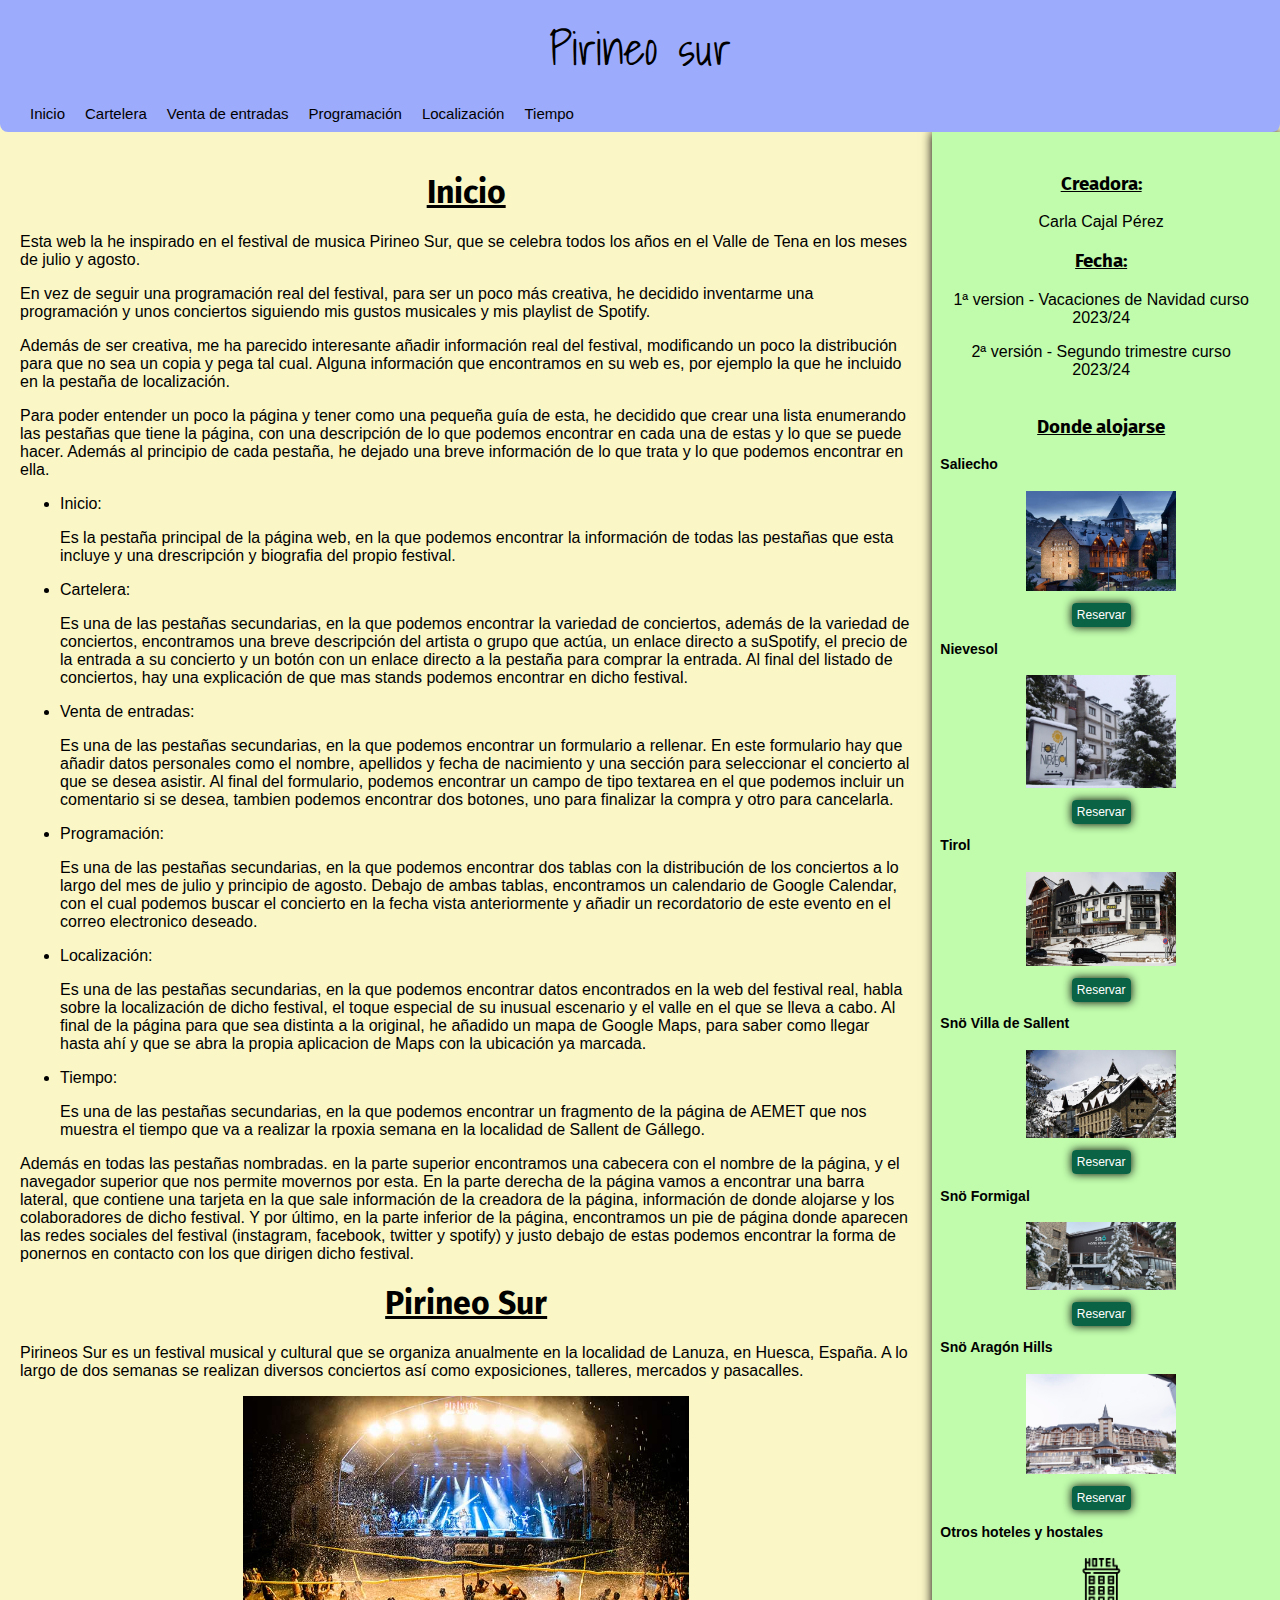
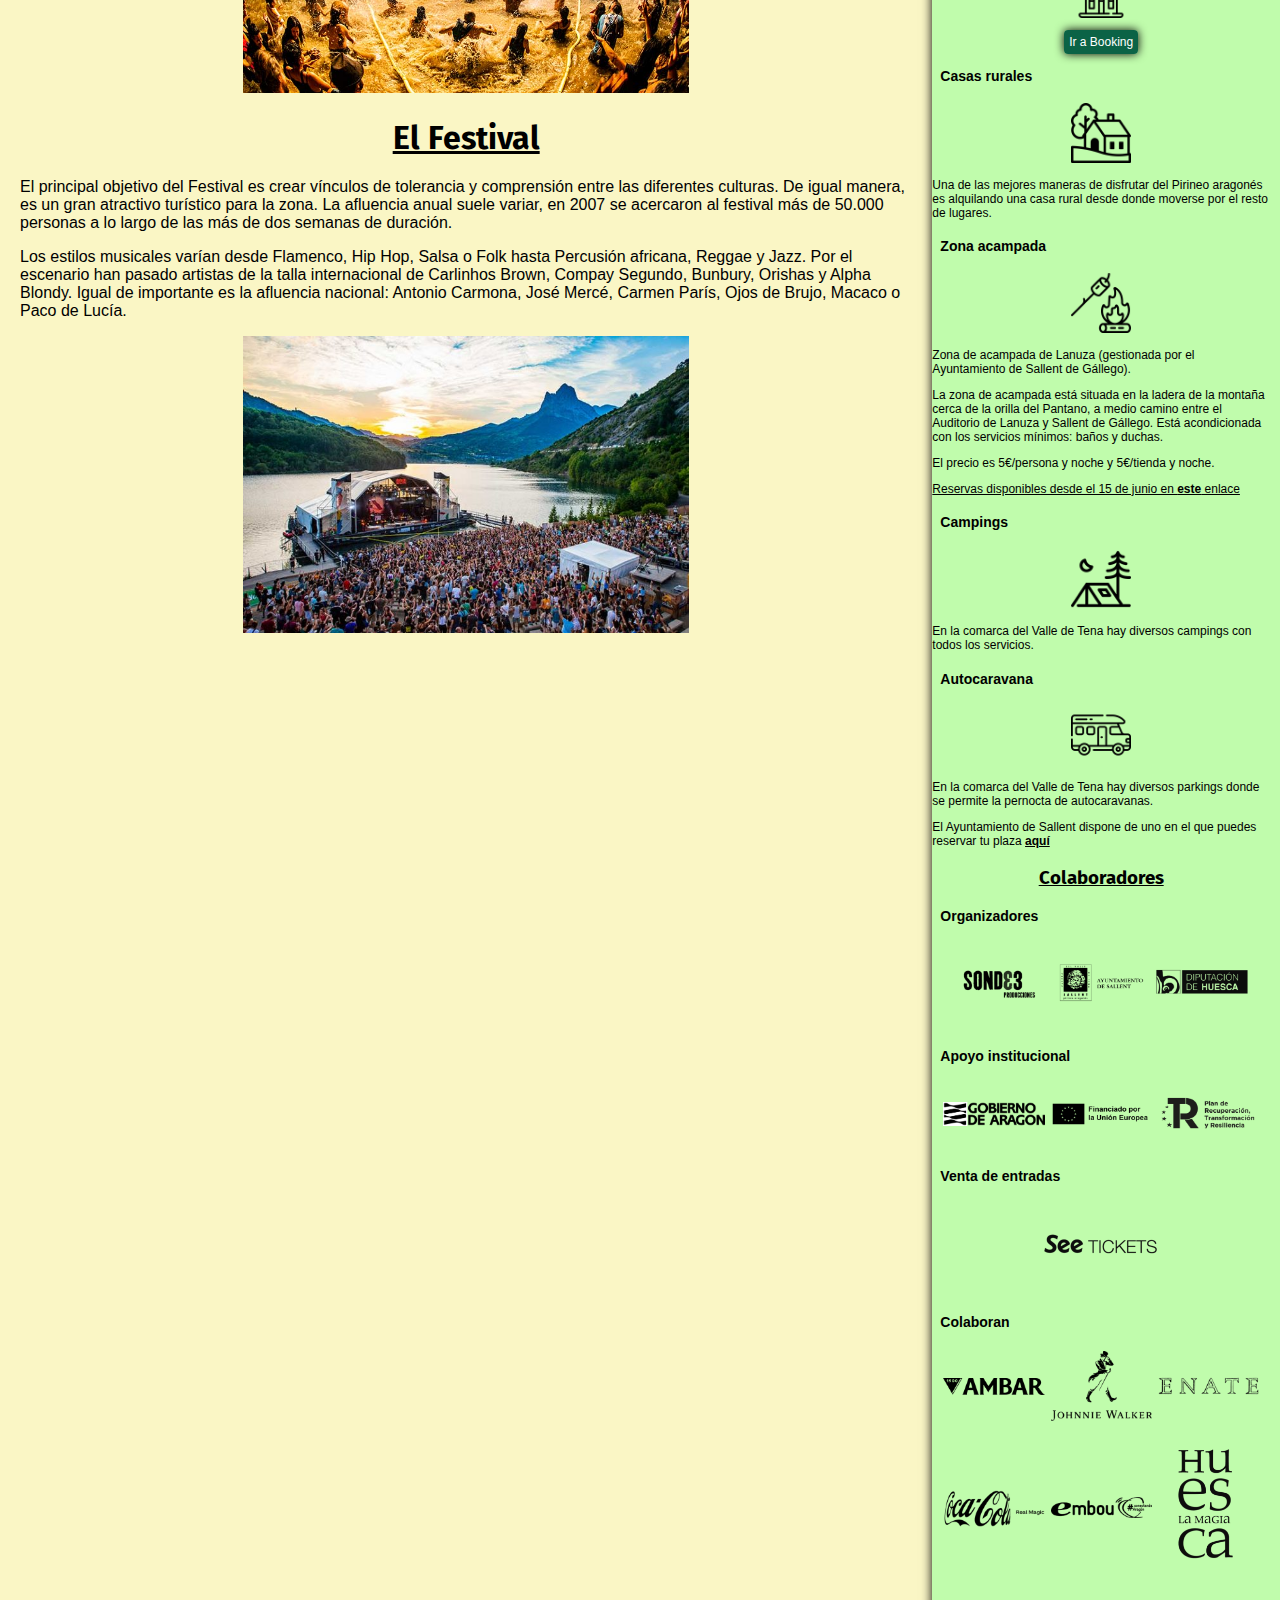
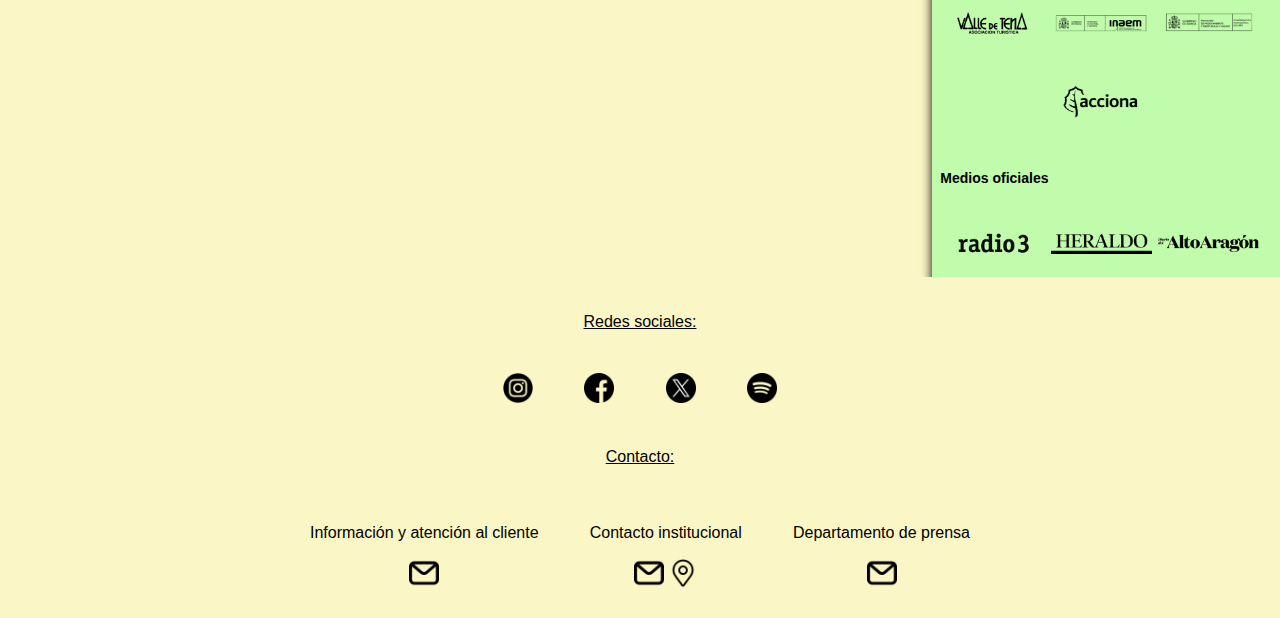
<file: Index.html>
<!DOCTYPE html>
<html lang="es-ES">

<head>
    <title>Pirineo Sur - Inicio</title>
    <meta charset="UTF-8">
    <link rel="stylesheet" href="./styles/estilos.css">
    <link rel="icon" href="./images/icono-ps.png" type="image">
</head>

<body>
    <main>

        <header>
            Pirineo sur
        </header>



        <nav>
            <div>
                <ul>
                    <li><a href="./Index.html">Inicio</a></li>
                    <li><a href="./other/ListadoConciertos.html">Cartelera</a></li>
                    <li><a href="./other/VentaEntradas.html">Venta de entradas</a></li>
                    <li><a href="./other/Programación.html">Programación</a></li>
                    <li><a href="./other/Localización.html">Localización</a></li>
                    <li><a href="./other/Tiempo.html">Tiempo</a></li>
                </ul>
            </div>

        </nav>
        <aside>
            <div class="barralateral">
                <center>
                    <div class="creator">
                        <h3>Creadora:</h3>
                        <p class="nombre">Carla Cajal Pérez</p>
                        <h3>Fecha:</h3>
                        <p>1ª version - Vacaciones de Navidad curso 2023/24</p>
                        <p>2ª versión - Segundo trimestre curso 2023/24</p>

                    </div>
                </center>
                <div>
                    <h3>Donde alojarse</h3>
                    <div class="hotel">
                        <h4>Saliecho</h4>
                        <center><img src="./images/saliecho.jpg" alt="fotografía hotel Saliecho" style="width: 150px;">
                        </center><br>
                        <center><a href="https://www.hotelsaliecho.com/" target="_blank" class="reservar">Reservar</a>
                        </center>
                    </div>
                    <div class="hotel">
                        <h4>Nievesol</h4>
                        <center><img src="./images/nievesol.jpg" alt="fotografía hotel Nievesol" style="width: 150px;">
                        </center><br>
                        <center><a href="https://www.hotelnievesol.com/" target="_blank" class="reservar">Reservar</a>
                        </center>
                    </div>
                    <div class="hotel">
                        <h4>Tirol</h4>
                        <center><img src="./images/hotel-tirol.jpg" alt="fotografía hotel Tirol" style="width: 150px;">
                        </center><br>
                        <center><a href="https://www.hoteltirolformigal.com/es/index.html" target="_blank"
                                class="reservar">Reservar</a></center>
                    </div>
                    <div class="hotel">
                        <h4>Snö Villa de Sallent</h4>
                        <center><img src="./images/villadesallent.jpg" alt="fotografía hotel Snö Villa de Sallent"
                                style="width: 150px;"></center><br>
                        <center><a href="https://www.snovilladesallent.com/" target="_blank"
                                class="reservar">Reservar</a></center>

                    </div>
                    <div class="hotel">
                        <h4>Snö Formigal</h4>
                        <center><img src="./images/hotelformigal.jpg" alt="fotografía hotel Formigal"
                                style="width: 150px;">
                        </center><br>
                        <center><a href="https://www.snohotelformigal.com/" target="_blank"
                                class="reservar">Reservar</a></center>

                    </div>
                    <div class="hotel">
                        <h4>Snö Aragón Hills</h4>
                        <center><img src="./images/aragonhills.jpg" alt="fotografía hotel Aragon Hills"
                                style="width: 150px;"></center><br>
                        <center><a href="https://www.snoaragonhills.com/" target="_blank" class="reservar">Reservar</a>
                        </center>
                    </div>
                    <div class="hotel">
                        <h4>Otros hoteles y hostales</h4>
                        <center><img src="./images/iconos/hotel.png" alt="icono hoteles" class="otrosenlaces"></center>
                        <br>
                        <center><a
                                href="https://www.booking.com/searchresults.es.html?label=gog235jc-1DCAMoRkIIZm9ybWlnYWxIClgDaEaIAQGYAQq4ARfIAQzYAQPoAQH4AQKIAgGoAgO4AqW74awGwAIB0gIkNDQ1MDgwYzYtMDczYS00ZGEwLWE2NDQtOGE1MDQxYWY0NmU22AIE4AIB&sid=934c8420194a8b6863c85290f8d782ac&aid=356980&sb_lp=1&src=city&error_url=https%3A%2F%2Fwww.booking.com%2Fcity%2Fes%2Fformigal.es.html%3Faid%3D356980%26label%3Dgog235jc-1DCAMoRkIIZm9ybWlnYWxIClgDaEaIAQGYAQq4ARfIAQzYAQPoAQH4AQKIAgGoAgO4AqW74awGwAIB0gIkNDQ1MDgwYzYtMDczYS00ZGEwLWE2NDQtOGE1MDQxYWY0NmU22AIE4AIB%26sid%3D934c8420194a8b6863c85290f8d782ac%26inac%3D0%26%26&ss=Formigal&is_ski_area=0&ssne=Formigal&ssne_untouched=Formigal&city=900039502&checkin_year=&checkin_month=&checkout_year=&checkout_month=&flex_window=0&efdco=1&group_adults=2&group_children=0&no_rooms=1&b_h4u_keep_filters=&from_sf=1&nflt=ht_id%3D204"
                                target="_blank" class="reservar">Ir a Booking</a></center>
                    </div>
                    <div class="hotel">
                        <h4>Casas rurales</h4>
                        <center><img src="./images/iconos/pueblo.png" alt="icono casa rural"></center>
                        <p>Una de las mejores maneras de disfrutar del Pirineo aragonés es alquilando una casa rural
                            desde
                            donde moverse por el resto de lugares.</p>
                    </div>
                    <div class="hotel">
                        <h4>Zona acampada</h4>
                        <center><img src="./images/iconos/fuego.png" alt="icono fuego"></center>
                        <p>Zona de acampada de Lanuza (gestionada por el Ayuntamiento de Sallent de Gállego).</p>
                        <p>La zona de acampada está situada en la ladera de la montaña cerca de la orilla del Pantano, a
                            medio camino entre el Auditorio de Lanuza y Sallent de Gállego. Está acondicionada con los
                            servicios mínimos: baños y duchas.</p>
                        <p>El precio es 5€/persona y noche y 5€/tienda y noche.</p>
                        <a href="https://secure.parkingverde.com/calendario_autorizaciones.php?token=b3JVYkVpaWF0WWFiWmNwV3RxaElac2k2OXZSVTFQODZlSVp5Qk9tTDNqYUxRVVlXSFBtNU9VcFZqOFZZY0tNYXZyNDFkai9MczB4dW1FQXptekc3Vk9NaUNKNlc3aC85ajExWGViOUhzZVNrMWc5SllCSTdreC9nUGFnbkZadlA="
                            target="_blank" class="otrosenlaces">Reservas disponibles desde el 15 de junio en
                            <strong>este</strong>
                            enlace</a>
                        <p></p>
                    </div>
                    <div class="hotel">
                        <h4>Campings</h4>
                        <center><img src="./images/iconos/camping.png" alt="icono tienda campaña"></center>
                        <p>En la comarca del Valle de Tena hay diversos campings con todos los servicios.</p>
                    </div>
                    <div class="hotel">
                        <h4>Autocaravana</h4>
                        <center><img src="./images/iconos/autocaravana.png" alt="icono de autocaravana"></center>
                        <p>En la comarca del Valle de Tena hay diversos parkings donde se permite la pernocta de
                            autocaravanas.</p>
                        <p>El Ayuntamiento de Sallent dispone de uno en el que puedes reservar tu plaza <a
                                href="https://secure.parkingverde.com/" target="_blank"
                                class="otrosenlaces"><strong>aquí</strong></a></p>
                    </div>

                </div>

                <div>
                    <h3>Colaboradores</h3>
                    <div>
                        <h4>Organizadores</h4>
                        <div class="organizadores">
                            <div class="organizador">
                                <img src="./images/colaboradores/sonde3.png" alt="icono sonde3 producciones">
                            </div>
                            <div class="organizador">
                                <img src="./images/colaboradores/ayuntamientosallent.png"
                                    alt="icono Ayuntamiento Sallent">
                            </div>
                            <div class="organizador">
                                <img src="./images/colaboradores/dph.png" alt="icono Diputación de Huesca">
                            </div>
                        </div>
                    </div>
                    <div>
                        <h4>Apoyo institucional</h4>
                        <div class="apoyadores">
                            <div class="apoyador">
                                <img src="./images/colaboradores/GobiernodeAragon.png" alt="icono Gobierno de Aragon">
                            </div>
                            <div class="apoyador">
                                <img src="./images/colaboradores/UE.png" alt="icono de financiación de la UE">
                            </div>
                            <div class="apoyador">
                                <img src="./images/colaboradores/PlanRecup.png"
                                    alt="icono del Plan de recuperación, tranformación y resiliencia">
                            </div>
                        </div>
                    </div>
                    <div>
                        <h4>Venta de entradas</h4>
                        <div class="ventaentradas">
                            <div class="vendedor">
                                <img src="./images/colaboradores/seetickets.png" alt="icono seetickets">
                            </div>
                        </div>
                    </div>
                    <div>
                        <h4>Colaboran</h4>
                        <div class="colaboladores">
                            <div class="colaborador">
                                <img src="./images/colaboradores/AMBAR.png" alt="icono ambar">
                            </div>
                            <div class="colaborador">
                                <img src="./images/colaboradores/JW.png" alt="icono Johnnie Walker">
                            </div>
                            <div class="colaborador">
                                <img src="./images/colaboradores/enate.png" alt="icono enate">
                            </div>
                            <div class="colaborador">
                                <img src="./images/colaboradores/CocaCola.png" alt="icono Coca-Cola">
                            </div>
                            <div class="colaborador">
                                <img src="./images/colaboradores/embou.png" alt="icono embou">
                            </div>
                            <div class="colaborador">
                                <img src="./images/colaboradores/huesca-la-magia.png" alt="icono Huesca la Magia">
                            </div>
                            <div class="colaborador">
                                <img src="./images/colaboradores/valle-tena.png"
                                    alt="icono asociación turistica Valle de Tena">
                            </div>
                            <div class="colaborador">
                                <img src="./images/colaboradores/inaem.png" alt="icono inaem">
                            </div>
                            <div class="colaborador">
                                <img src="./images/colaboradores/confederacion-hidrografica.png"
                                    alt="icono confederacion hidrografica del ebro">
                            </div>
                            <div class="colaborador">
                                <img src="./images/colaboradores/acciona.png" alt="icono acciona">
                            </div>
                        </div>
                    </div>
                    <div>
                        <h4>Medios oficiales</h4>
                        <div class="medios">
                            <div class="medio">
                                <img src="./images/colaboradores/radio-3.png" alt="icono radio 3">
                            </div>
                            <div class="medio">
                                <img src="./images/colaboradores/heraldo.png" alt="">
                            </div>
                            <div class="medio">
                                <img src="./images/colaboradores/diario-alto-aragon.png" alt="">
                            </div>
                        </div>
                    </div>
                </div>
            </div>
        </aside>
        <section>
            <h1>Inicio</h1>
            <p>Esta web la he inspirado en el festival de musica Pirineo Sur, que se celebra todos los años en el Valle
                de Tena en los meses de julio y agosto.</p>
            <p>En vez de seguir una programación real del festival, para ser un poco más creativa, he decidido
                inventarme una programación y unos conciertos siguiendo mis gustos musicales y mis playlist de Spotify.
            </p>
            <p>Además de ser creativa, me ha parecido interesante añadir información real del festival, modificando un
                poco la distribución para que no sea un copia y pega tal cual. Alguna información que encontramos en su
                web es, por ejemplo la que he incluido en la pestaña de localización.</p>
            <p>Para poder entender un poco la página y tener como una pequeña guía de esta, he decidido que crear una
                lista enumerando las pestañas que tiene la página, con una descripción de lo que podemos encontrar en
                cada una de estas y lo que se puede hacer. Además al principio de cada pestaña, he dejado una breve
                información de lo que trata y lo que podemos encontrar en ella.</p>
            <ul class="pestañas">
                <li>
                    <p class="pestaña">Inicio:</p>
                    <p>Es la pestaña principal de la página web, en la que podemos encontrar la información de todas las
                        pestañas que esta incluye y una drescripción y biografia del propio festival.</p>
                </li>
                <li>
                    <p class="pestaña">Cartelera:</p>
                    <p>Es una de las pestañas secundarias, en la que podemos encontrar la variedad de conciertos, además
                        de la variedad de conciertos, encontramos una breve descripción del artista o grupo que actúa,
                        un enlace directo a suSpotify, el precio de la entrada a su concierto y un botón con un enlace
                        directo a la pestaña para comprar la entrada. Al final del listado de conciertos, hay una
                        explicación de que mas stands podemos encontrar en dicho festival. </p>
                </li>
                <li>
                    <p class="pestaña">Venta de entradas:</p>
                    <p>Es una de las pestañas secundarias, en la que podemos encontrar un formulario a rellenar. En este
                        formulario hay que añadir datos personales como el nombre, apellidos y fecha de nacimiento y una
                        sección para seleccionar el concierto al que se desea asistir. Al final del formulario, podemos
                        encontrar un campo de tipo textarea en el que podemos incluir un comentario si se desea, tambien
                        podemos encontrar dos botones, uno para finalizar la compra y otro para cancelarla.</p>
                </li>
                <li>
                    <p class="pestaña">Programación:</p>
                    <p>Es una de las pestañas secundarias, en la que podemos encontrar dos tablas con la distribución de
                        los conciertos a lo largo del mes de julio y principio de agosto. Debajo de ambas tablas,
                        encontramos un calendario de Google Calendar, con el cual podemos buscar el concierto en la
                        fecha vista anteriormente y añadir un recordatorio de este evento en el correo electronico
                        deseado.</p>
                </li>
                <li>
                    <p class="pestaña">Localización:</p>
                    <p>Es una de las pestañas secundarias, en la que podemos encontrar datos encontrados en la web del
                        festival real, habla sobre la localización de dicho festival, el toque especial de su inusual
                        escenario y el valle en el que se lleva a cabo. Al final de la página para que sea distinta a la
                        original, he añadido un mapa de Google Maps, para saber como llegar hasta ahí y que se abra la
                        propia aplicacion de Maps con la ubicación ya marcada.</p>
                </li>
                <li>
                    <p class="pestaña">Tiempo:</p>
                    <p>Es una de las pestañas secundarias, en la que podemos encontrar un fragmento de la página de
                        AEMET que nos muestra el tiempo que va a realizar la rpoxia semana en la localidad de Sallent de
                        Gállego.</p>
                </li>
            </ul>
            <p>Además en todas las pestañas nombradas. en la parte superior encontramos una cabecera con el nombre de la
                página, y el navegador superior que nos permite movernos por esta. En la parte derecha de la página
                vamos a encontrar una barra lateral, que contiene una tarjeta en la que sale información de la creadora
                de la página, información de donde alojarse y los colaboradores de dicho festival. Y por último, en la
                parte inferior de la página, encontramos un pie de página donde aparecen las redes sociales del festival
                (instagram, facebook, twitter y spotify) y justo debajo de estas podemos encontrar la forma de ponernos
                en contacto con los que dirigen dicho festival.</p>
            <div>
                <h1>Pirineo Sur</h1>
                <p>Pirineos Sur es un festival musical y cultural que se organiza anualmente en la localidad de Lanuza,
                    en Huesca, España. A lo largo de dos semanas se realizan diversos conciertos así como exposiciones,
                    talleres, mercados y pasacalles.</p>
                <center><img src="./images/pirineos-sur-agua.jpg" alt="Concierto en el festival"></center>
                <h1>El Festival</h1>
                <p>El principal objetivo del Festival es crear vínculos de tolerancia y comprensión entre las diferentes
                    culturas. De igual manera, es un gran atractivo turístico para la zona. La afluencia anual suele
                    variar, en 2007 se acercaron al festival más de 50.000 personas a lo largo de las más de dos semanas
                    de duración.</p>

                <p>Los estilos musicales varían desde Flamenco, Hip Hop, Salsa o Folk hasta Percusión africana, Reggae y
                    Jazz. Por el escenario han pasado artistas de la talla internacional de Carlinhos Brown, Compay
                    Segundo, Bunbury, Orishas y Alpha Blondy. Igual de importante es la afluencia nacional: Antonio
                    Carmona, José Mercé, Carmen París, Ojos de Brujo, Macaco o Paco de Lucía.</p>
                <center><img src="./images/pirineos-sur.jpg" alt="Concierto en el festival"></center>

            </div>

        </section>
        <footer class="allFooter">
            <p class="pie">Redes sociales:</p>

            <div class="rrss">

                <div class="rs">
                    <a href="https://www.instagram.com/pirineossur/"><img src="./images/instagram.png"
                            alt="Icono de instagram de pirineo sur, para ir a su página de instagram"></a>
                </div>
                <div class="rs">
                    <a href="https://www.facebook.com/FestivalPirineosSur/"><img src="./images/facebook.png"
                            alt="Icono de facebook de pirineo sur, para ir a su página de facebook"></a>
                </div>
                <div class="rs">
                    <a href="https://twitter.com/festpirineossur"><img src="./images/x.png"
                            alt="Icono de x de pirineo sur, para ir a su página de x"></a>
                </div>
                <div class="rs">
                    <a href="https://open.spotify.com/user/pirineossur?si=56293301f41c47bd"><img
                            src="./images/spotify.png"
                            alt="Icono de spotify de pirineo sur, para ir a su página de spotify"></a>
                </div>
            </div>
            <p class="pie">Contacto:</p>
            <div class="contactos">
                <div class="contacto">
                    <p>Información y atención al cliente</p>
                    <a href="mailto:hola@pirineos-sur.es">
                        <center><img src="./images/email.png" alt="Email dee informacion y atencion al cliente">
                        </center>
                    </a>
                </div>
                <div class="contacto">
                    <p>Contacto institucional</p>
                    <center><a href="mailto:info@pirineos-sur.es"><img src="./images/email.png"
                                alt="Email de contacto institucional"></a>
                        <a href="https://maps.app.goo.gl/qiaNycKdXeiq4j1c9"><img src="./images/localizacion.png"
                                alt="ubicación del cotacto institucional"></a>
                    </center>
                </div>
                <div class="contacto">
                    <p>Departamento de prensa</p>
                    <a href="mailto:comunicacion@pirineos-sur.es">
                        <center><img src="./images/email.png" alt="Email del departamento de prensa"></center>
                    </a>
                </div>

            </div>

        </footer>
    </main>
</body>

</html>
</file>
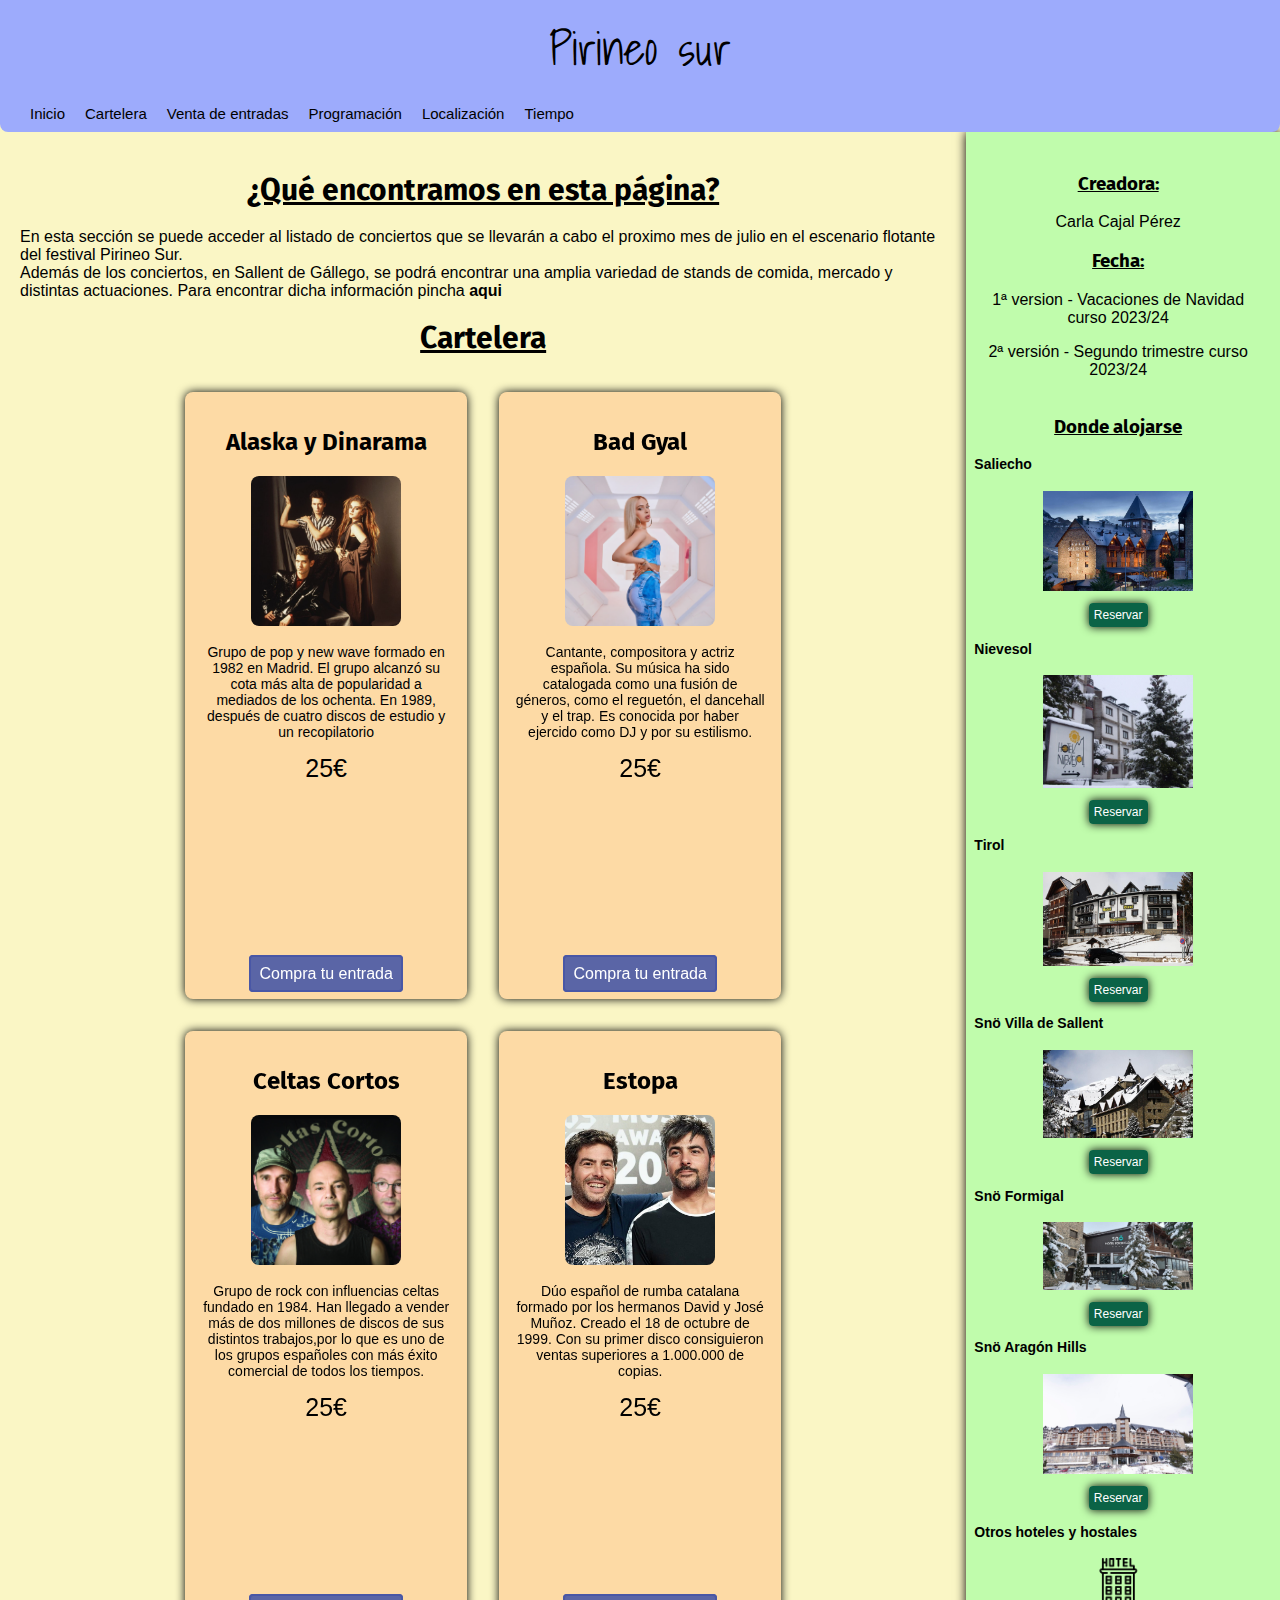
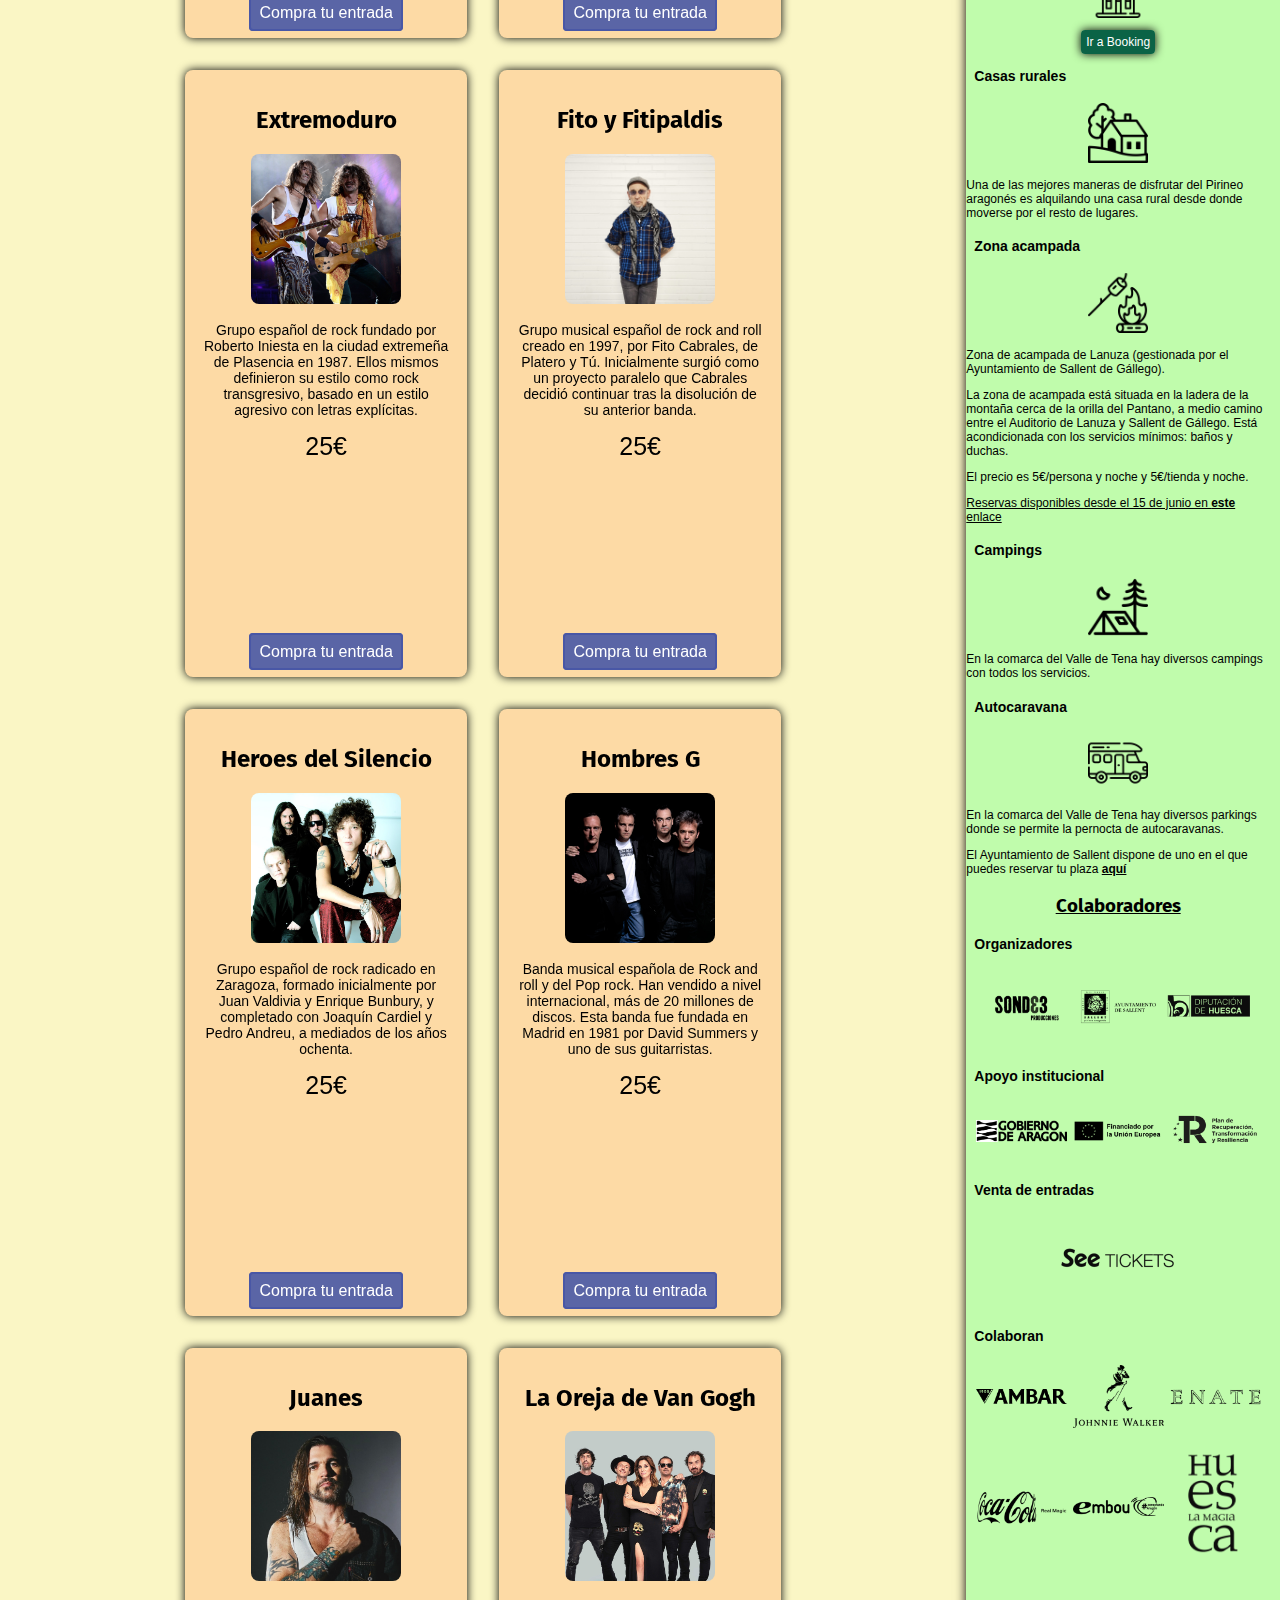
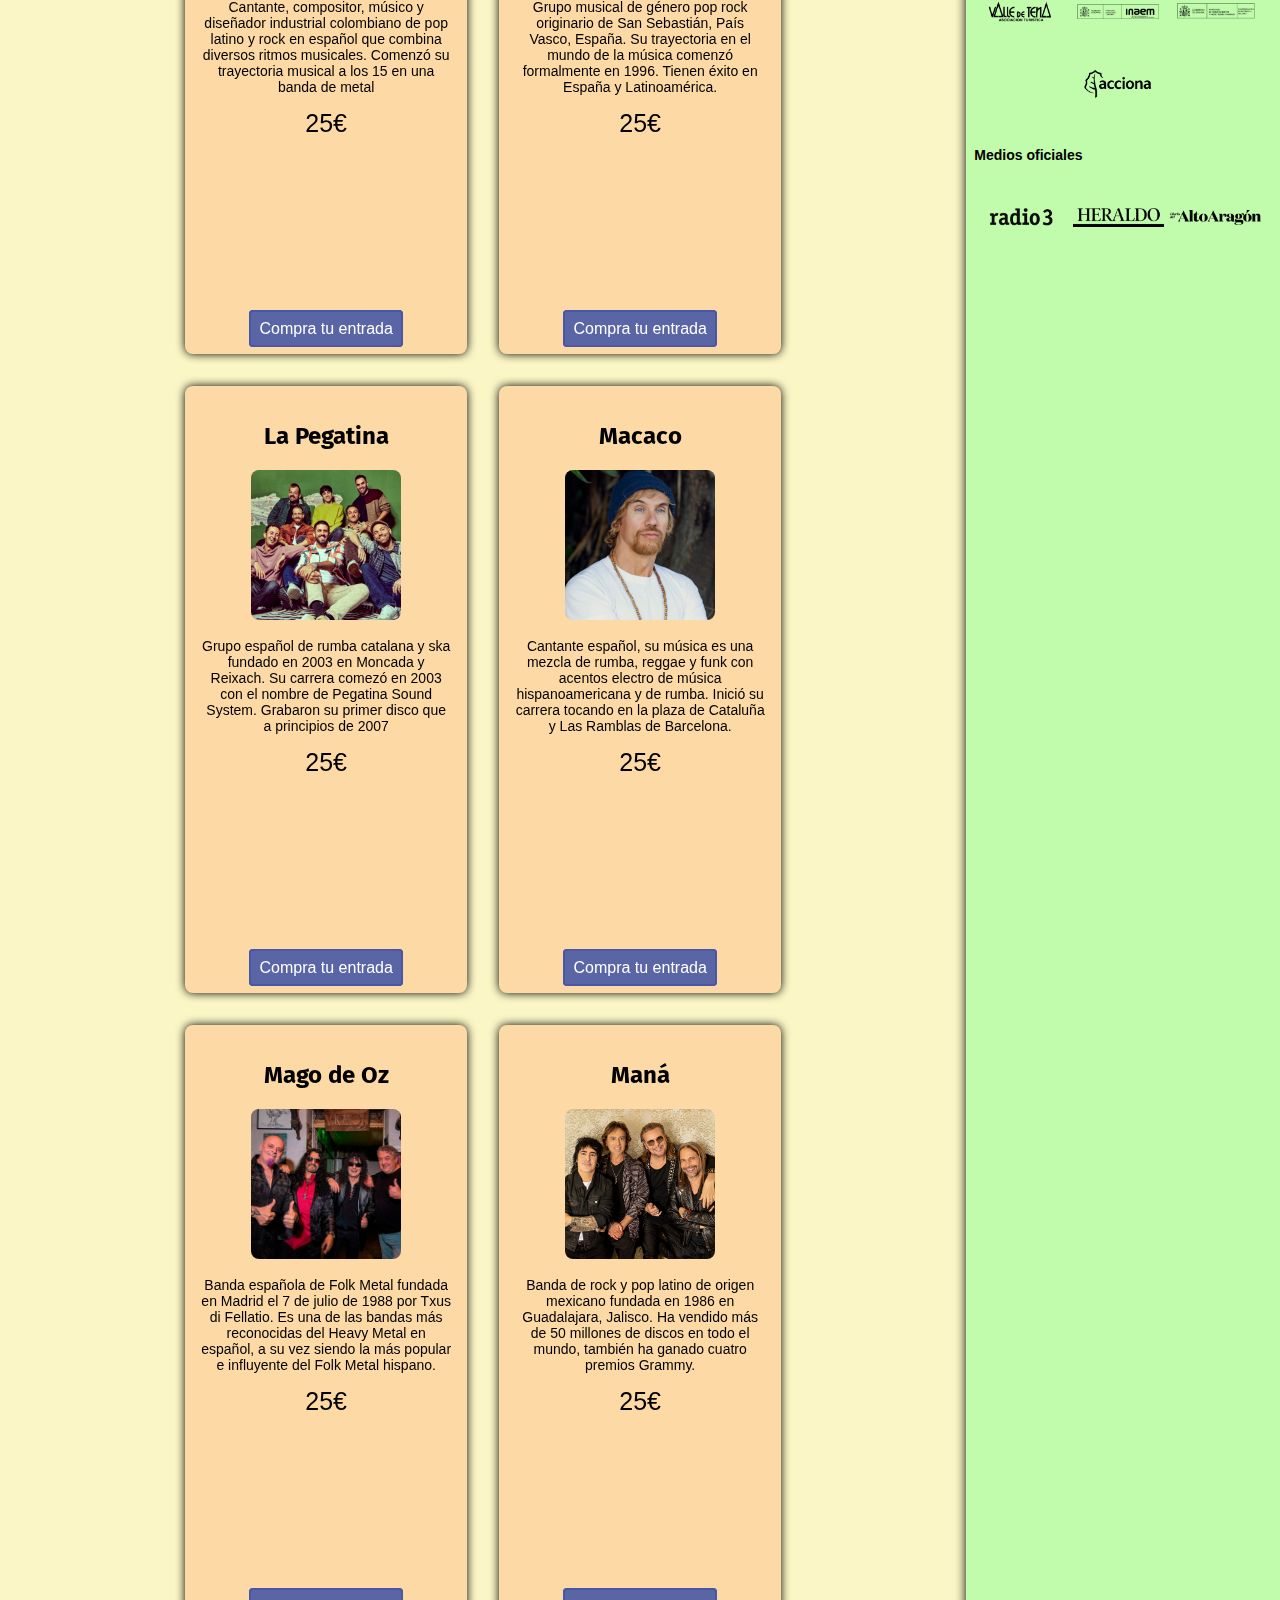
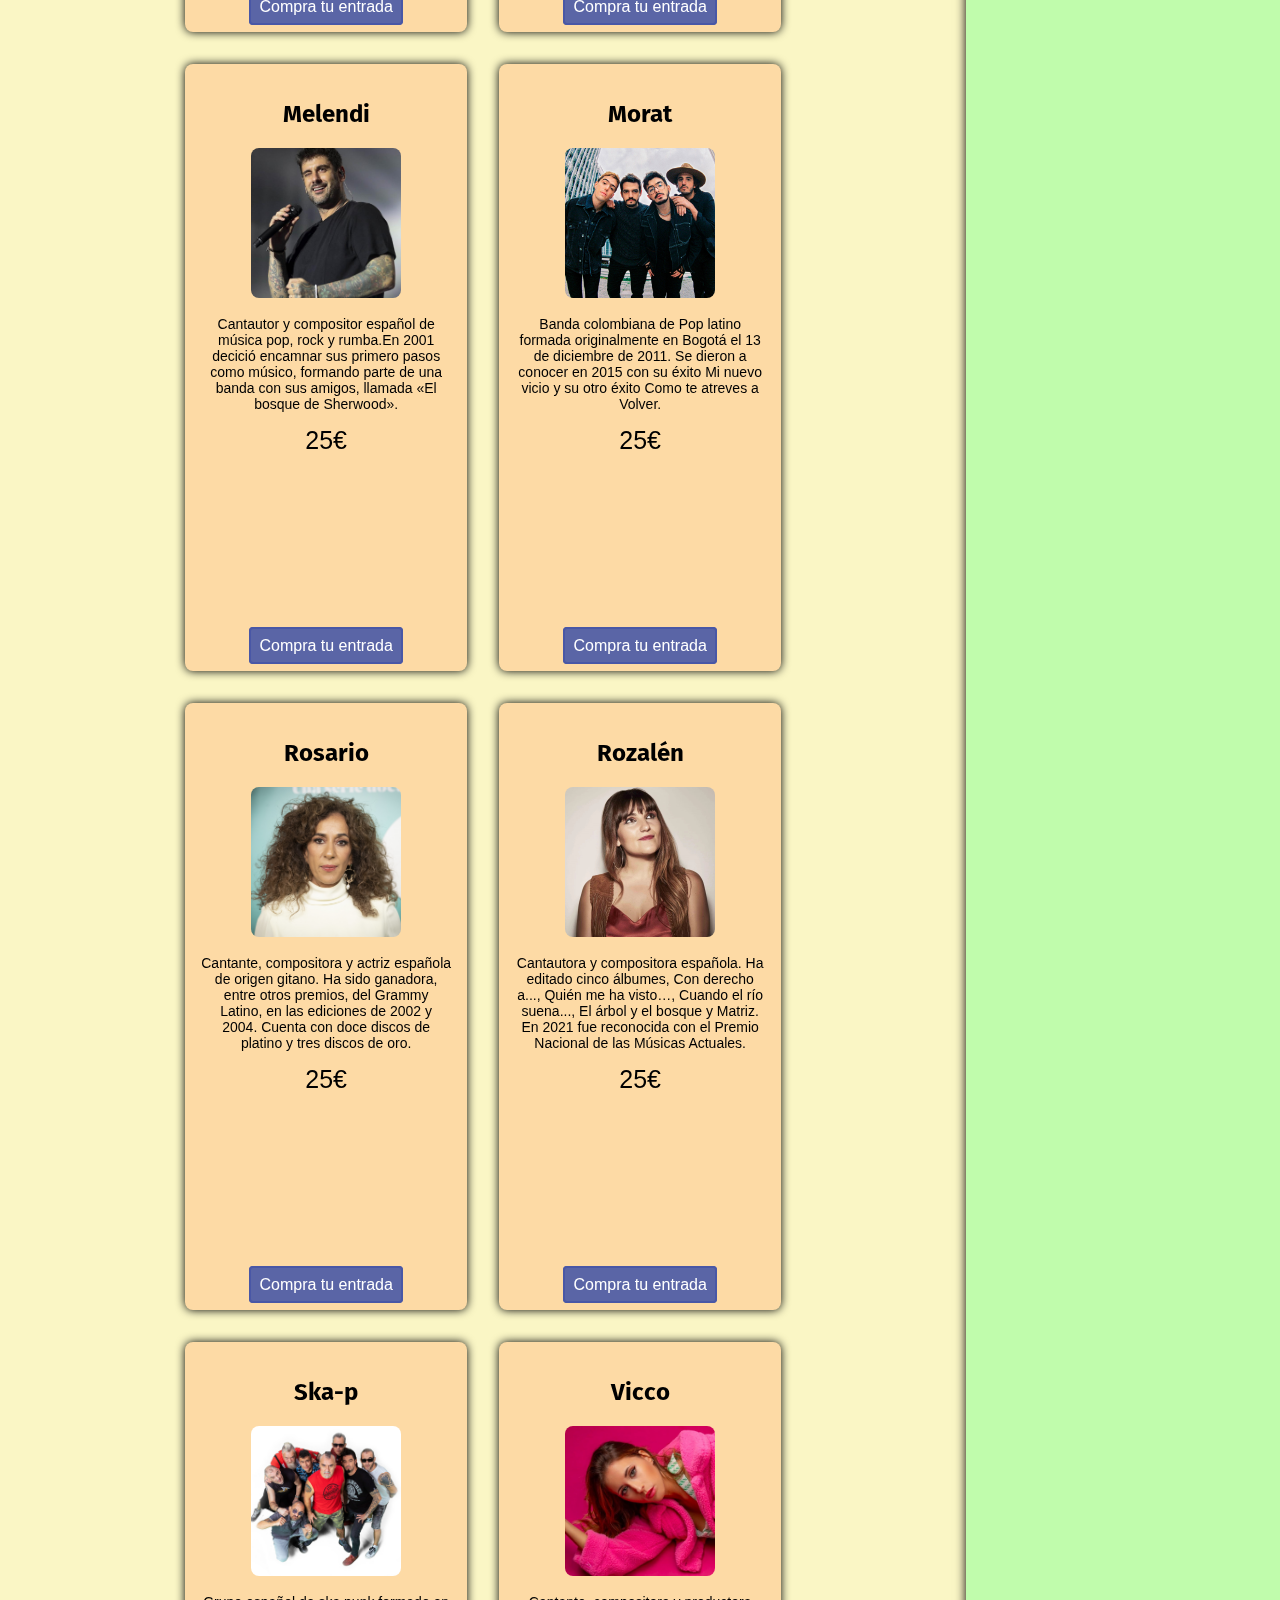
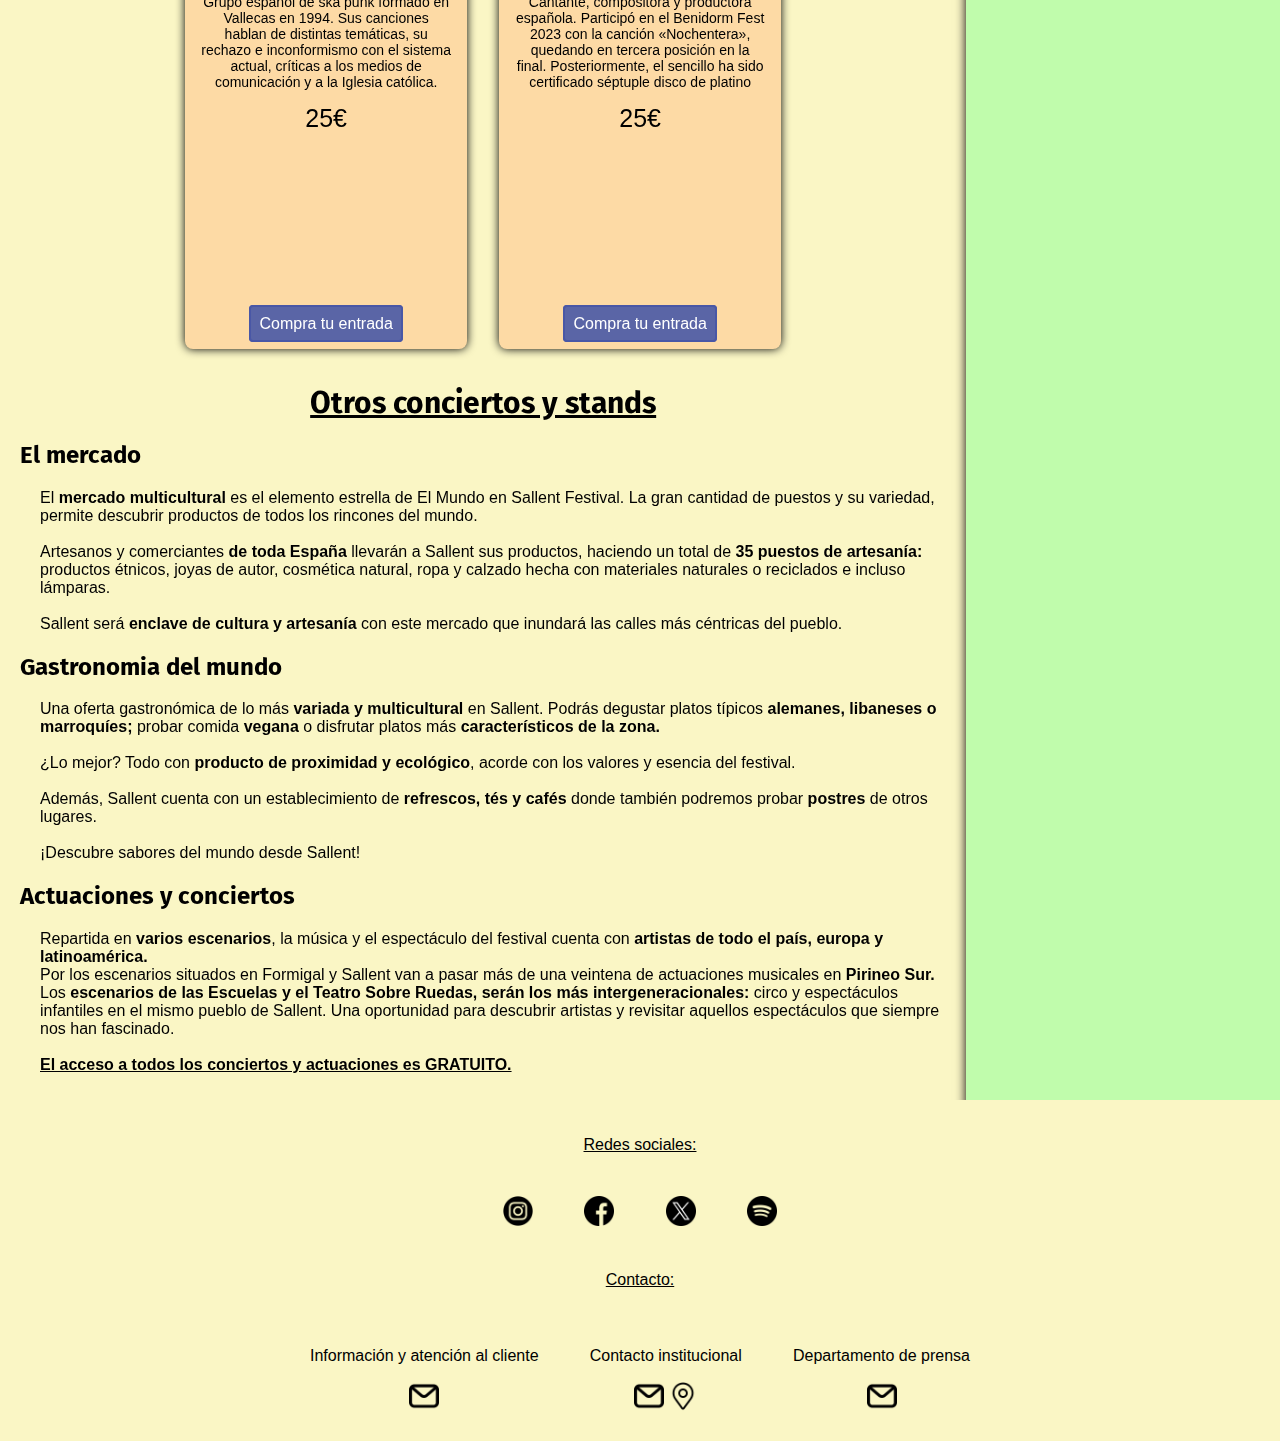
<file: other/ListadoConciertos.html>
<!DOCTYPE html>
<html lang="es-ES">

<head>
    <title>Pirineo Sur - Cartelera</title>
    <meta charset="UTF-8">
    <link rel="stylesheet" href="../styles/estilosListadoConciertos.css">
    <link rel="icon" href="../images/icono-ps.png" type="image">
</head>

<body>
    <main>
        <header>Pirineo sur</header>
        <nav>
            <ul>
                <li><a href="../Index.html">Inicio</a></li>
                <li><a href="./ListadoConciertos.html">Cartelera</a></li>
                <li><a href="./VentaEntradas.html">Venta de entradas</a></li>
                <li><a href="./Programación.html">Programación</a></li>
                <li><a href="./Localización.html">Localización</a></li>
                <li><a href="./Tiempo.html">Tiempo</a></li>
            </ul>
        </nav>
        <aside>
            <div class="barralateral">
                <center>
                    <div class="creator">
                        <h3>Creadora:</h3>
                        <p class="nombre">Carla Cajal Pérez</p>
                        <h3>Fecha:</h3>
                        <p>1ª version - Vacaciones de Navidad curso 2023/24</p>
                        <p>2ª versión - Segundo trimestre curso 2023/24</p>

                    </div>
                </center>
                <div>
                    <h3>Donde alojarse</h3>
                    <div class="hotel">
                        <h4>Saliecho</h4>
                        <center><img src="../images/saliecho.jpg" alt="fotografía hotel Saliecho" style="width: 150px;">
                        </center><br>
                        <center><a href="https://www.hotelsaliecho.com/" target="_blank" class="reservar">Reservar</a>
                        </center>
                    </div>
                    <div class="hotel">
                        <h4>Nievesol</h4>
                        <center><img src="../images/nievesol.jpg" alt="fotografía hotel Nievesol" style="width: 150px;">
                        </center><br>
                        <center><a href="https://www.hotelnievesol.com/" target="_blank" class="reservar">Reservar</a>
                        </center>
                    </div>
                    <div class="hotel">
                        <h4>Tirol</h4>
                        <center><img src="../images/hotel-tirol.jpg" alt="fotografía hotel Tirol" style="width: 150px;">
                        </center><br>
                        <center><a href="https://www.hoteltirolformigal.com/es/index.html" target="_blank"
                                class="reservar">Reservar</a></center>
                    </div>
                    <div class="hotel">
                        <h4>Snö Villa de Sallent</h4>
                        <center><img src="../images/villadesallent.jpg" alt="fotografía hotel Snö Villa de Sallent"
                                style="width: 150px;"></center><br>
                        <center><a href="https://www.snovilladesallent.com/" target="_blank"
                                class="reservar">Reservar</a></center>

                    </div>
                    <div class="hotel">
                        <h4>Snö Formigal</h4>
                        <center><img src="../images/hotelformigal.jpg" alt="fotografía hotel Formigal"
                                style="width: 150px;">
                        </center><br>
                        <center><a href="https://www.snohotelformigal.com/" target="_blank"
                                class="reservar">Reservar</a></center>

                    </div>
                    <div class="hotel">
                        <h4>Snö Aragón Hills</h4>
                        <center><img src="../images/aragonhills.jpg" alt="fotografía hotel Aragon Hills"
                                style="width: 150px;"></center><br>
                        <center><a href="https://www.snoaragonhills.com/" target="_blank" class="reservar">Reservar</a>
                        </center>
                    </div>
                    <div class="hotel">
                        <h4>Otros hoteles y hostales</h4>
                        <center><img src="../images/iconos/hotel.png" alt="icono hoteles" class="otrosenlaces"></center>
                        <br>
                        <center><a
                                href="https://www.booking.com/searchresults.es.html?label=gog235jc-1DCAMoRkIIZm9ybWlnYWxIClgDaEaIAQGYAQq4ARfIAQzYAQPoAQH4AQKIAgGoAgO4AqW74awGwAIB0gIkNDQ1MDgwYzYtMDczYS00ZGEwLWE2NDQtOGE1MDQxYWY0NmU22AIE4AIB&sid=934c8420194a8b6863c85290f8d782ac&aid=356980&sb_lp=1&src=city&error_url=https%3A%2F%2Fwww.booking.com%2Fcity%2Fes%2Fformigal.es.html%3Faid%3D356980%26label%3Dgog235jc-1DCAMoRkIIZm9ybWlnYWxIClgDaEaIAQGYAQq4ARfIAQzYAQPoAQH4AQKIAgGoAgO4AqW74awGwAIB0gIkNDQ1MDgwYzYtMDczYS00ZGEwLWE2NDQtOGE1MDQxYWY0NmU22AIE4AIB%26sid%3D934c8420194a8b6863c85290f8d782ac%26inac%3D0%26%26&ss=Formigal&is_ski_area=0&ssne=Formigal&ssne_untouched=Formigal&city=900039502&checkin_year=&checkin_month=&checkout_year=&checkout_month=&flex_window=0&efdco=1&group_adults=2&group_children=0&no_rooms=1&b_h4u_keep_filters=&from_sf=1&nflt=ht_id%3D204"
                                target="_blank" class="reservar">Ir a Booking</a></center>
                    </div>
                    <div class="hotel">
                        <h4>Casas rurales</h4>
                        <center><img src="../images/iconos/pueblo.png" alt="icono casa rural"></center>
                        <p>Una de las mejores maneras de disfrutar del Pirineo aragonés es alquilando una casa rural
                            desde
                            donde moverse por el resto de lugares.</p>
                    </div>
                    <div class="hotel">
                        <h4>Zona acampada</h4>
                        <center><img src="../images/iconos/fuego.png" alt="icono fuego"></center>
                        <p>Zona de acampada de Lanuza (gestionada por el Ayuntamiento de Sallent de Gállego).</p>
                        <p>La zona de acampada está situada en la ladera de la montaña cerca de la orilla del Pantano, a
                            medio camino entre el Auditorio de Lanuza y Sallent de Gállego. Está acondicionada con los
                            servicios mínimos: baños y duchas.</p>
                        <p>El precio es 5€/persona y noche y 5€/tienda y noche.</p>
                        <a href="https://secure.parkingverde.com/calendario_autorizaciones.php?token=b3JVYkVpaWF0WWFiWmNwV3RxaElac2k2OXZSVTFQODZlSVp5Qk9tTDNqYUxRVVlXSFBtNU9VcFZqOFZZY0tNYXZyNDFkai9MczB4dW1FQXptekc3Vk9NaUNKNlc3aC85ajExWGViOUhzZVNrMWc5SllCSTdreC9nUGFnbkZadlA="
                            target="_blank" class="otrosenlaces">Reservas disponibles desde el 15 de junio en
                            <strong>este</strong>
                            enlace</a>
                        <p></p>
                    </div>
                    <div class="hotel">
                        <h4>Campings</h4>
                        <center><img src="../images/iconos/camping.png" alt="icono tienda campaña"></center>
                        <p>En la comarca del Valle de Tena hay diversos campings con todos los servicios.</p>
                    </div>
                    <div class="hotel">
                        <h4>Autocaravana</h4>
                        <center><img src="../images/iconos/autocaravana.png" alt="icono de autocaravana"></center>
                        <p>En la comarca del Valle de Tena hay diversos parkings donde se permite la pernocta de
                            autocaravanas.</p>
                        <p>El Ayuntamiento de Sallent dispone de uno en el que puedes reservar tu plaza <a
                                href="https://secure.parkingverde.com/" target="_blank"
                                class="otrosenlaces"><strong>aquí</strong></a></p>
                    </div>

                </div>

                <div>
                    <h3>Colaboradores</h3>
                    <div>
                        <h4>Organizadores</h4>
                        <div class="organizadores">
                            <div class="organizador">
                                <img src="../images/colaboradores/sonde3.png" alt="icono sonde3 producciones">
                            </div>
                            <div class="organizador">
                                <img src="../images/colaboradores/ayuntamientosallent.png"
                                    alt="icono Ayuntamiento Sallent">
                            </div>
                            <div class="organizador">
                                <img src="../images/colaboradores/dph.png" alt="icono Diputación de Huesca">
                            </div>
                        </div>
                    </div>
                    <div>
                        <h4>Apoyo institucional</h4>
                        <div class="apoyadores">
                            <div class="apoyador">
                                <img src="../images/colaboradores/GobiernodeAragon.png" alt="icono Gobierno de Aragon">
                            </div>
                            <div class="apoyador">
                                <img src="../images/colaboradores/UE.png" alt="icono de financiación de la UE">
                            </div>
                            <div class="apoyador">
                                <img src="../images/colaboradores/PlanRecup.png"
                                    alt="icono del Plan de recuperación, tranformación y resiliencia">
                            </div>
                        </div>
                    </div>
                    <div>
                        <h4>Venta de entradas</h4>
                        <div class="ventaentradas">
                            <div class="vendedor">
                                <img src="../images/colaboradores/seetickets.png" alt="icono seetickets">
                            </div>
                        </div>
                    </div>
                    <div>
                        <h4>Colaboran</h4>
                        <div class="colaboladores">
                            <div class="colaborador">
                                <img src="../images/colaboradores/AMBAR.png" alt="icono ambar">
                            </div>
                            <div class="colaborador">
                                <img src="../images/colaboradores/JW.png" alt="icono Johnnie Walker">
                            </div>
                            <div class="colaborador">
                                <img src="../images/colaboradores/enate.png" alt="icono enate">
                            </div>
                            <div class="colaborador">
                                <img src="../images/colaboradores/CocaCola.png" alt="icono Coca-Cola">
                            </div>
                            <div class="colaborador">
                                <img src="../images/colaboradores/embou.png" alt="icono embou">
                            </div>
                            <div class="colaborador">
                                <img src="../images/colaboradores/huesca-la-magia.png" alt="icono Huesca la Magia">
                            </div>
                            <div class="colaborador">
                                <img src="../images/colaboradores/valle-tena.png"
                                    alt="icono asociación turistica Valle de Tena">
                            </div>
                            <div class="colaborador">
                                <img src="../images/colaboradores/inaem.png" alt="icono inaem">
                            </div>
                            <div class="colaborador">
                                <img src="../images/colaboradores/confederacion-hidrografica.png"
                                    alt="icono confederacion hidrografica del ebro">
                            </div>
                            <div class="colaborador">
                                <img src="../images/colaboradores/acciona.png" alt="icono acciona">
                            </div>
                        </div>
                    </div>
                    <div>
                        <h4>Medios oficiales</h4>
                        <div class="medios">
                            <div class="medio">
                                <img src="../images/colaboradores/radio-3.png" alt="icono radio 3">
                            </div>
                            <div class="medio">
                                <img src="../images/colaboradores/heraldo.png" alt="">
                            </div>
                            <div class="medio">
                                <img src="../images/colaboradores/diario-alto-aragon.png" alt="">
                            </div>
                        </div>
                    </div>
                </div>
            </div>
        </aside>
        <section>
            <h1>¿Qué encontramos en esta página?</h1>
            <p>
                En esta sección se puede acceder al listado de conciertos que se llevarán a cabo el proximo mes de julio
                en el escenario flotante del festival Pirineo Sur. <br>
                Además de los conciertos, en Sallent de Gállego, se podrá encontrar una amplia variedad de stands de
                comida, mercado y
                distintas actuaciones. Para encontrar dicha información pincha <a href="#otros" class="enlace">aqui</a>

            </p>
            <p></p>
            <h1>Cartelera</h1>

            <div class="cantantes">
                <div class="card">
                    <h2>Alaska y Dinarama</h2>
                    <img src="../images/artistas/alaskaydinarama.jpg" alt="Grupo de Alaska y Dinarama">
                    <p class="descripcion">Grupo de pop y new wave formado en 1982 en Madrid.​ El grupo alcanzó su cota
                        más alta de popularidad a mediados de los ochenta.​ En 1989, después de cuatro discos de estudio
                        y un recopilatorio</p>
                    <p class="price">25€</p>
                    <iframe style="border-radius:12px"
                        src="https://open.spotify.com/embed/artist/2mDlFcPtgXtLF1gEshEInh?utm_source=generator"
                        width="90%" height="152" frameBorder="0" allowfullscreen=""
                        allow="autoplay; clipboard-write; encrypted-media; fullscreen; picture-in-picture"
                        loading="lazy"></iframe><br><br>
                    <a href="./VentaEntradas.html" class="comprarEntrada">Compra tu entrada</a>
                </div>
                <div class="card">
                    <h2>Bad Gyal</h2>
                    <img src="../images/artistas/badgyal.jpg" alt="La artista Bad Gyal">
                    <p class="descripcion">Cantante, compositora y actriz española. Su música ha sido catalogada como
                        una fusión de géneros, como el reguetón, el dancehall y el trap. Es conocida por haber ejercido
                        como DJ y por su estilismo.</p>
                    <p class="price">25€</p>
                    <iframe style="border-radius:12px"
                        src="https://open.spotify.com/embed/artist/4F4pp8NUW08JuXwnoxglpN?utm_source=generator"
                        width="90%" height="152" frameBorder="0" allowfullscreen=""
                        allow="autoplay; clipboard-write; encrypted-media; fullscreen; picture-in-picture"
                        loading="lazy"></iframe><br><br>
                    <a href="./VentaEntradas.html" class="comprarEntrada">Compra tu entrada</a>
                </div>
                <div class="card">
                    <h2>Celtas Cortos</h2>
                    <img src="../images/artistas/celtascortos.jpg" alt="El grupo Celtas Cortos">
                    <p class="descripcion">Grupo de rock con influencias celtas fundado en 1984. Han llegado a vender
                        más de dos millones de discos de sus distintos trabajos,por lo que es uno de los grupos
                        españoles con más éxito comercial de todos los tiempos.​</p>
                    <p class="price">25€</p>
                    <iframe style="border-radius:12px"
                        src="https://open.spotify.com/embed/artist/3hIPQBm8PBt8B5aahP6cVP?utm_source=generator"
                        width="90%" height="152" frameBorder="0" allowfullscreen=""
                        allow="autoplay; clipboard-write; encrypted-media; fullscreen; picture-in-picture"
                        loading="lazy"></iframe><br><br>
                    <a href="./VentaEntradas.html" class="comprarEntrada">Compra tu entrada</a>
                </div>
                <div class="card">
                    <h2>Estopa</h2>
                    <img src="../images/artistas/estopa.jpg" alt="El grupo estopa">
                    <p class="descripcion">Dúo español de rumba catalana formado por los hermanos David y José Muñoz.
                        Creado el 18 de octubre de 1999. Con su primer disco consiguieron ventas superiores a 1.000.000
                        de copias.</p>
                    <p class="price">25€</p>
                    <iframe style="border-radius:12px"
                        src="https://open.spotify.com/embed/artist/5ZqnEfVdEGmoPxtELhN7ai?utm_source=generator"
                        width="90%" height="152" frameBorder="0" allowfullscreen=""
                        allow="autoplay; clipboard-write; encrypted-media; fullscreen; picture-in-picture"
                        loading="lazy"></iframe><br><br>
                    <a href="./VentaEntradas.html" class="comprarEntrada">Compra tu entrada</a>
                </div>
                <div class="card">
                    <h2>Extremoduro</h2>
                    <img src="../images/artistas/extremoduro.jpg" alt="El grupo extremoduro">
                    <p class="descripcion">Grupo español de rock fundado por Roberto Iniesta en la ciudad extremeña de
                        Plasencia en 1987. Ellos mismos definieron su estilo como rock transgresivo, basado en un estilo
                        agresivo con letras explícitas.</p>
                    <p class="price">25€</p>
                    <iframe style="border-radius:12px"
                        src="https://open.spotify.com/embed/artist/3bgsNtcf5d5h9jbQbohfBK?utm_source=generator"
                        width="90%" height="152" frameBorder="0" allowfullscreen=""
                        allow="autoplay; clipboard-write; encrypted-media; fullscreen; picture-in-picture"
                        loading="lazy"></iframe><br><br>
                    <a href="./VentaEntradas.html" class="comprarEntrada">Compra tu entrada</a>
                </div>
                <div class="card">
                    <h2>Fito y Fitipaldis</h2>
                    <img src="../images/artistas/fitoyfitipaldis.jpg" alt="El grupo Fito y los Fitipaldis">
                    <p class="descripcion">Grupo musical español de rock and roll creado en 1997, por Fito Cabrales, de
                        Platero y Tú.​ Inicialmente surgió como un proyecto paralelo que Cabrales decidió continuar tras
                        la disolución de su anterior banda.</p>
                    <p class="price">25€</p>
                    <iframe style="border-radius:12px"
                        src="https://open.spotify.com/embed/artist/1tZ99AnqyjgrmPwLfGU5eo?utm_source=generator"
                        width="90%" height="152" frameBorder="0" allowfullscreen=""
                        allow="autoplay; clipboard-write; encrypted-media; fullscreen; picture-in-picture"
                        loading="lazy"></iframe><br><br>
                    <a href="./VentaEntradas.html" class="comprarEntrada">Compra tu entrada</a>
                </div>
                <div class="card">
                    <h2>Heroes del Silencio</h2>
                    <img src="../images/artistas/heroesdelsilencio.jpg" alt="El grupo Heroes del Silencio">
                    <p class="descripcion">Grupo español de rock radicado en Zaragoza, formado inicialmente por Juan
                        Valdivia y Enrique Bunbury, y completado con Joaquín Cardiel y Pedro Andreu, a mediados de los
                        años ochenta.</p>
                    <p class="price">25€</p>
                    <iframe style="border-radius:12px"
                        src="https://open.spotify.com/embed/artist/3qAPxVwIQRBuz5ImPUxpZT?utm_source=generator"
                        width="90%" height="152" frameBorder="0" allowfullscreen=""
                        allow="autoplay; clipboard-write; encrypted-media; fullscreen; picture-in-picture"
                        loading="lazy"></iframe><br><br>
                    <a href="./VentaEntradas.html" class="comprarEntrada">Compra tu entrada</a>
                </div>
                <div class="card">
                    <h2>Hombres G</h2>
                    <img src="../images/artistas/hombresg.jpg" alt="El grupo Hombres G">
                    <p class="descripcion">Banda musical española de Rock and roll y del Pop rock. Han vendido a nivel
                        internacional, más de 20 millones de discos. Esta banda fue fundada en Madrid en 1981 por David
                        Summers y uno de sus guitarristas. </p>
                    <p class="price">25€</p>
                    <iframe style="border-radius:12px"
                        src="https://open.spotify.com/embed/artist/60uh2KYYSCqAgJNxcU4DA0?utm_source=generator"
                        width="90%" height="152" frameBorder="0" allowfullscreen=""
                        allow="autoplay; clipboard-write; encrypted-media; fullscreen; picture-in-picture"
                        loading="lazy"></iframe><br><br>
                    <a href="./VentaEntradas.html" class="comprarEntrada">Compra tu entrada</a>
                </div>
                <div class="card">
                    <h2>Juanes</h2>
                    <img src="../images/artistas/juanes.jpg" alt="El artista Juanes">
                    <p class="descripcion">Cantante, compositor, músico y diseñador industrial colombiano de pop latino
                        y rock en español que combina diversos ritmos musicales. Comenzó su trayectoria musical a los 15
                        en una banda de metal</p>
                    <p class="price">25€</p>
                    <iframe style="border-radius:12px"
                        src="https://open.spotify.com/embed/artist/0UWZUmn7sybxMCqrw9tGa7?utm_source=generator"
                        width="90%" height="152" frameBorder="0" allowfullscreen=""
                        allow="autoplay; clipboard-write; encrypted-media; fullscreen; picture-in-picture"
                        loading="lazy"></iframe><br><br>
                    <a href="./VentaEntradas.html" class="comprarEntrada">Compra tu entrada</a>
                </div>
                <div class="card">
                    <h2>La Oreja de Van Gogh</h2>
                    <img src="../images/artistas/laorejadevangogh.jpg" alt="El grupo la Oreja de Van Gogh">
                    <p class="descripcion">Grupo musical de género pop rock originario de San Sebastián, País Vasco,
                        España. Su trayectoria en el mundo de la música comenzó formalmente en 1996. Tienen éxito en
                        España y Latinoamérica.</p>
                    <p class="price">25€</p>
                    <iframe style="border-radius:12px"
                        src="https://open.spotify.com/embed/artist/4U7lXyKdSf1JbM1aXvsodC?utm_source=generator"
                        width="90%" height="152" frameBorder="0" allowfullscreen=""
                        allow="autoplay; clipboard-write; encrypted-media; fullscreen; picture-in-picture"
                        loading="lazy"></iframe><br><br>
                    <a href="./VentaEntradas.html" class="comprarEntrada">Compra tu entrada</a>
                </div>
                <div class="card">
                    <h2>La Pegatina</h2>
                    <img src="../images/artistas/lapegatina.jpg" alt="El grupo la Pegatina">
                    <p class="descripcion">Grupo español de rumba catalana y ska fundado en 2003 en Moncada y Reixach.
                        Su carrera comezó en 2003 con el nombre de Pegatina Sound System. Grabaron su primer disco que a
                        principios de 2007</p>
                    <p class="price">25€</p>
                    <iframe style="border-radius:12px"
                        src="https://open.spotify.com/embed/artist/4xvB67czbtvemGVXGa81oK?utm_source=generator"
                        width="90%" height="152" frameBorder="0" allowfullscreen=""
                        allow="autoplay; clipboard-write; encrypted-media; fullscreen; picture-in-picture"
                        loading="lazy"></iframe><br><br>
                    <a href="./VentaEntradas.html" class="comprarEntrada">Compra tu entrada</a>
                </div>
                <div class="card">
                    <h2>Macaco</h2>
                    <img src="../images/artistas/macaco.jpg" alt="El artista Macaco">
                    <p class="descripcion">Cantante español, su música es una mezcla de rumba, reggae y funk con acentos
                        electro de música hispanoamericana y de rumba. Inició su carrera tocando en la plaza de Cataluña
                        y Las Ramblas de Barcelona.</p>
                    <p class="price">25€</p>
                    <iframe style="border-radius:12px"
                        src="https://open.spotify.com/embed/artist/7mUBMaZW1MXGswaneb0JTT?utm_source=generator"
                        width="90%" height="152" frameBorder="0" allowfullscreen=""
                        allow="autoplay; clipboard-write; encrypted-media; fullscreen; picture-in-picture"
                        loading="lazy"></iframe><br><br>
                    <a href="./VentaEntradas.html" class="comprarEntrada">Compra tu entrada</a>
                </div>
                <div class="card">
                    <h2>Mago de Oz</h2>
                    <img src="../images/artistas/magodeoz.jpg" alt="El grupo Mago de Oz">
                    <p class="descripcion">Banda española de Folk Metal fundada en Madrid el 7 de julio de 1988 por Txus
                        di Fellatio. Es una de las bandas más reconocidas del Heavy Metal en español, a su vez siendo la
                        más popular e influyente del Folk Metal hispano.</p>
                    <p class="price">25€</p>
                    <iframe style="border-radius:12px"
                        src="https://open.spotify.com/embed/artist/5ZNxiPcbKgaNcBrERMpqeu?utm_source=generator"
                        width="90%" height="152" frameBorder="0" allowfullscreen=""
                        allow="autoplay; clipboard-write; encrypted-media; fullscreen; picture-in-picture"
                        loading="lazy"></iframe><br><br>
                    <a href="./VentaEntradas.html" class="comprarEntrada">Compra tu entrada</a>
                </div>
                <div class="card">
                    <h2>Maná</h2>
                    <img src="../images/artistas/maná.jpg" alt="El grupo Maná">
                    <p class="descripcion">Banda de rock y pop latino de origen mexicano fundada en 1986 en Guadalajara,
                        Jalisco. Ha vendido más de 50 millones de discos en todo el mundo, también ha ganado cuatro
                        premios Grammy.</p>
                    <p class="price">25€</p>
                    <iframe style="border-radius:12px"
                        src="https://open.spotify.com/embed/artist/7okwEbXzyT2VffBmyQBWLz?utm_source=generator"
                        width="90%" height="152" frameBorder="0" allowfullscreen=""
                        allow="autoplay; clipboard-write; encrypted-media; fullscreen; picture-in-picture"
                        loading="lazy"></iframe><br><br>
                    <a href="./VentaEntradas.html" class="comprarEntrada">Compra tu entrada</a>
                </div>
                <div class="card">
                    <h2>Melendi</h2>
                    <img src="../images/artistas/melendi.jpg" alt="El artista Melendi">
                    <p class="descripcion">Cantautor y compositor español de música pop, rock y rumba.En 2001 decició
                        encamnar sus primero pasos como músico​, formando parte de una banda con sus amigos, llamada «El
                        bosque de Sherwood».</p>
                    <p class="price">25€</p>
                    <iframe style="border-radius:12px"
                        src="https://open.spotify.com/embed/artist/1EXjXQpDx2pROygh8zvHs4?utm_source=generator"
                        width="90%" height="152" frameBorder="0" allowfullscreen=""
                        allow="autoplay; clipboard-write; encrypted-media; fullscreen; picture-in-picture"
                        loading="lazy"></iframe><br><br>
                    <a href="./VentaEntradas.html" class="comprarEntrada">Compra tu entrada</a>
                </div>
                <div class="card">
                    <h2>Morat</h2>
                    <img src="../images/artistas/morat.jpg" alt="El grupo Morat">
                    <p class="descripcion">Banda colombiana de Pop latino formada originalmente en Bogotá el 13 de
                        diciembre de 2011. Se dieron a conocer en 2015 con su éxito Mi nuevo vicio y su otro éxito Como
                        te atreves a Volver.</p>
                    <p class="price">25€</p>
                    <iframe style="border-radius:12px"
                        src="https://open.spotify.com/embed/artist/5C4PDR4LnhZTbVnKWXuDKD?utm_source=generator"
                        width="90%" height="152" frameBorder="0" allowfullscreen=""
                        allow="autoplay; clipboard-write; encrypted-media; fullscreen; picture-in-picture"
                        loading="lazy"></iframe><br><br>
                    <a href="./VentaEntradas.html" class="comprarEntrada">Compra tu entrada</a>
                </div>
                <div class="card">
                    <h2>Rosario</h2>
                    <img src="../images/artistas/rosario.jpg" alt="La artista Rosario Flores">
                    <p class="descripcion">Cantante, compositora y actriz española de origen gitano. Ha sido ganadora,
                        entre otros premios, del Grammy Latino, en las ediciones de 2002 y 2004. Cuenta con doce discos
                        de platino y tres discos de oro. </p>
                    <p class="price">25€</p>
                    <iframe style="border-radius:12px"
                        src="https://open.spotify.com/embed/artist/05xSLrRgGwm2nCH2SmnNMW?utm_source=generator"
                        width="90%" height="152" frameBorder="0" allowfullscreen=""
                        allow="autoplay; clipboard-write; encrypted-media; fullscreen; picture-in-picture"
                        loading="lazy"></iframe><br><br>
                    <a href="./VentaEntradas.html" class="comprarEntrada">Compra tu entrada</a>
                </div>
                <div class="card">
                    <h2>Rozalén</h2>
                    <img src="../images/artistas/rozalen.jpg" alt="La artista Rozalén">
                    <p class="descripcion">Cantautora y compositora española. Ha editado cinco álbumes, Con derecho
                        a..., Quién me ha visto…, Cuando el río suena..., El árbol y el bosque y Matriz. En 2021 fue
                        reconocida con el Premio Nacional de las Músicas Actuales.</p>
                    <p class="price">25€</p>
                    <iframe style="border-radius:12px"
                        src="https://open.spotify.com/embed/artist/5soMpG6E6oApEiCZgrWeVz?utm_source=generator"
                        width="90%" height="152" frameBorder="0" allowfullscreen=""
                        allow="autoplay; clipboard-write; encrypted-media; fullscreen; picture-in-picture"
                        loading="lazy"></iframe><br><br>
                    <a href="./VentaEntradas.html" class="comprarEntrada">Compra tu entrada</a>
                </div>
                <div class="card">
                    <h2>Ska-p</h2>
                    <img src="../images/artistas/skap.jpg" alt="El grupo Ska-p">
                    <p class="descripcion">Grupo español de ska punk formado en Vallecas en 1994. Sus canciones hablan
                        de distintas temáticas, su rechazo e inconformismo con el sistema actual, críticas a los medios
                        de comunicación y a la Iglesia católica.</p>
                    <p class="price">25€</p>
                    <iframe style="border-radius:12px"
                        src="https://open.spotify.com/embed/artist/2fiiGUBgPsIKDCE0bTthnl?utm_source=generator"
                        width="90%" height="152" frameBorder="0" allowfullscreen=""
                        allow="autoplay; clipboard-write; encrypted-media; fullscreen; picture-in-picture"
                        loading="lazy"></iframe><br><br>
                    <a href="./VentaEntradas.html" class="comprarEntrada">Compra tu entrada</a>
                </div>
                <div class="card">
                    <h2>Vicco</h2>
                    <img src="../images/artistas/vicco.jpg" alt="La artista Vicco">
                    <p class="descripcion">Cantante, compositora y productora española. Participó en el Benidorm Fest
                        2023 con la canción «Nochentera», quedando en tercera posición en la final. Posteriormente, el
                        sencillo ha sido certificado séptuple disco de platino</p>
                    <p class="price">25€</p>
                    <iframe style="border-radius:12px"
                        src="https://open.spotify.com/embed/artist/2z1MpPojFcvxYcEAx0lT6w?utm_source=generator"
                        width="90%" height="152" frameBorder="0" allowfullscreen=""
                        allow="autoplay; clipboard-write; encrypted-media; fullscreen; picture-in-picture"
                        loading="lazy"></iframe><br><br>
                    <a href="./VentaEntradas.html" class="comprarEntrada">Compra tu entrada</a>
                </div>
            </div>
            <div>
                <h1 id="otros">Otros conciertos y stands</h1>
                <div>
                    <h2>El mercado</h2>
                    <p class="Sallent">
                        El <strong>mercado multicultural</strong> es el elemento estrella de El Mundo en Sallent
                        Festival. La gran cantidad de puestos y su variedad, permite descubrir
                        productos de todos los rincones del mundo. <br><br>
                        Artesanos y comerciantes <strong>de toda España </strong>llevarán a Sallent
                        sus productos, haciendo un total de <strong>35 puestos de artesanía:</strong>
                        productos étnicos, joyas de autor, cosmética natural, ropa y calzado hecha
                        con materiales naturales o reciclados e incluso lámparas. <br><br>
                        Sallent será <strong>enclave de cultura y artesanía</strong> con este mercado que inundará
                        las calles más céntricas del pueblo.
                    </p>
                </div>
                <div>
                    <h2>Gastronomia del mundo</h2>
                    <p class="Sallent">
                        Una oferta gastronómica de lo más <strong>variada y multicultural</strong> en
                        Sallent. Podrás degustar platos típicos <strong>alemanes, libaneses o
                            marroquíes;</strong> probar comida <strong>vegana</strong> o disfrutar platos más
                        <strong>característicos de la zona.</strong><br><br>
                        ¿Lo mejor? Todo con <strong>producto de proximidad y ecológico</strong>, acorde con los valores
                        y esencia del festival. <br><br>
                        Además, Sallent cuenta con un establecimiento de <strong>refrescos, tés y cafés</strong> donde
                        también
                        podremos probar <strong>postres</strong> de otros lugares.<br><br>
                        ¡Descubre sabores del mundo desde Sallent!
                    </p>
                </div>
                <div>
                    <h2>Actuaciones y conciertos</h2>
                    <p class="Sallent">
                        Repartida en <strong>varios escenarios</strong>, la música y el espectáculo del festival cuenta
                        con <strong>artistas de todo el país, europa y latinoamérica.</strong> <br>
                        Por los escenarios situados en Formigal y Sallent van a pasar más de una veintena de actuaciones
                        musicales en <strong>Pirineo Sur.</strong> <br>
                        Los <strong>escenarios de las Escuelas y el Teatro Sobre Ruedas, serán los más
                            intergeneracionales:</strong> circo y espectáculos infantiles en el mismo pueblo de Sallent.
                        Una oportunidad para descubrir artistas y revisitar aquellos espectáculos que siempre nos han
                        fascinado. <br> <br>
                        <u><strong>El acceso a todos los conciertos y actuaciones es GRATUITO.</strong></u>

                    </p>
                </div>
            </div>
        </section>
        <footer class="allFooter">
            <p class="pie">Redes sociales:</p>


            <div class="rrss">

                <div class="rs">
                    <a href="https://www.instagram.com/pirineossur/"><img src="../images/instagram.png"
                            alt="Icono de instagram de pirineo sur, para ir a su página de instagram"></a>
                </div>
                <div class="rs">
                    <a href="https://www.facebook.com/FestivalPirineosSur/"><img src="../images/facebook.png"
                            alt="Icono de facebook de pirineo sur, para ir a su página de facebook"></a>
                </div>
                <div class="rs">
                    <a href="https://twitter.com/festpirineossur"><img src="../images/x.png"
                            alt="Icono de x de pirineo sur, para ir a su página de x"></a>
                </div>
                <div class="rs">
                    <a href="https://open.spotify.com/user/pirineossur?si=56293301f41c47bd"><img
                            src="../images/spotify.png"
                            alt="Icono de spotify de pirineo sur, para ir a su página de spotify"></a>
                </div>
            </div>
            <p class="pie">Contacto:</p>
            <div class="contactos">
                <div class="contacto">
                    <p>Información y atención al cliente</p>
                    <a href="mailto:hola@pirineos-sur.es">
                        <center><img src="../images/email.png" alt="Email dee informacion y atencion al cliente">
                        </center>
                    </a>
                </div>
                <div class="contacto">
                    <p>Contacto institucional</p>
                    <center><a href="mailto:info@pirineos-sur.es"><img src="../images/email.png"
                                alt="Email de contacto institucional"></a>
                        <a href="https://maps.app.goo.gl/qiaNycKdXeiq4j1c9"><img src="../images/localizacion.png"
                                alt="ubicación del cotacto institucional"></a>
                    </center>
                </div>
                <div class="contacto">
                    <p>Departamento de prensa</p>
                    <a href="mailto:comunicacion@pirineos-sur.es">
                        <center><img src="../images/email.png" alt="Email del departamento de prensa"></center>
                    </a>
                </div>

            </div>

        </footer>
    </main>
</body>

</html>
</file>
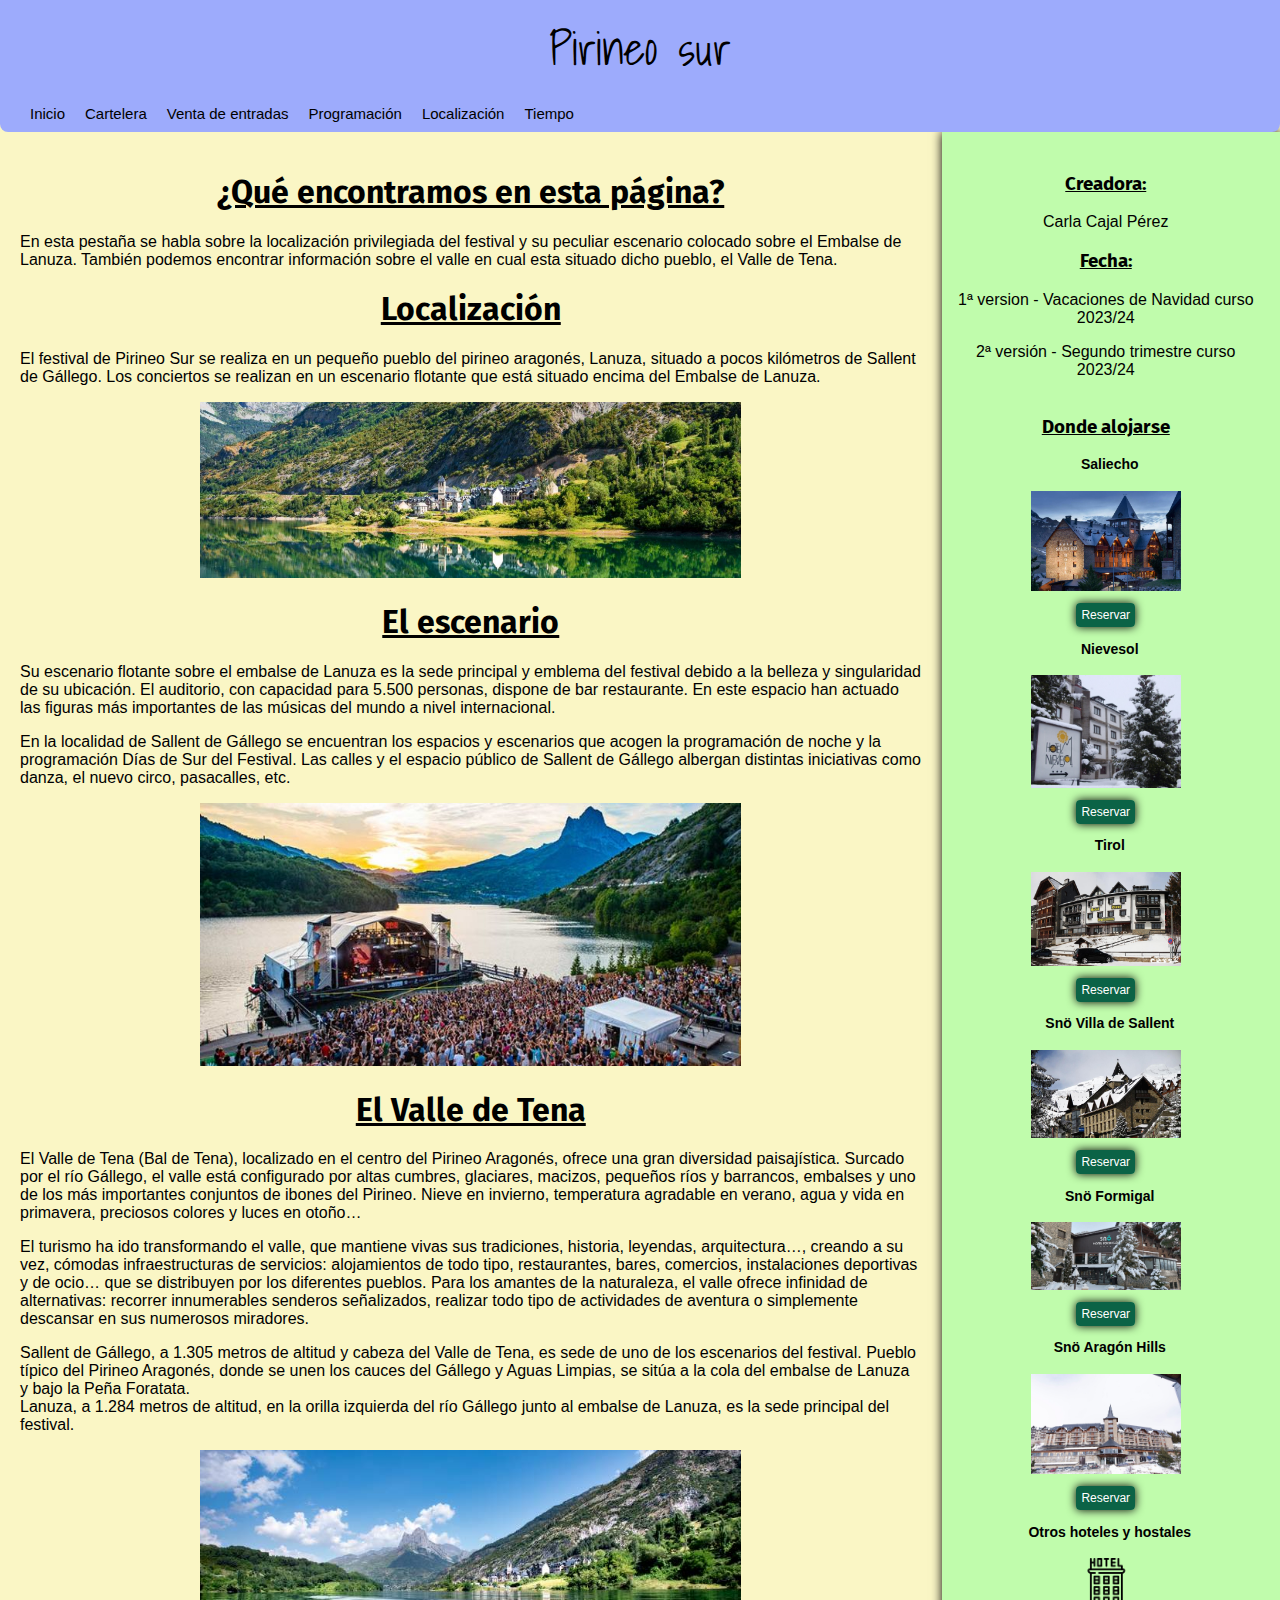
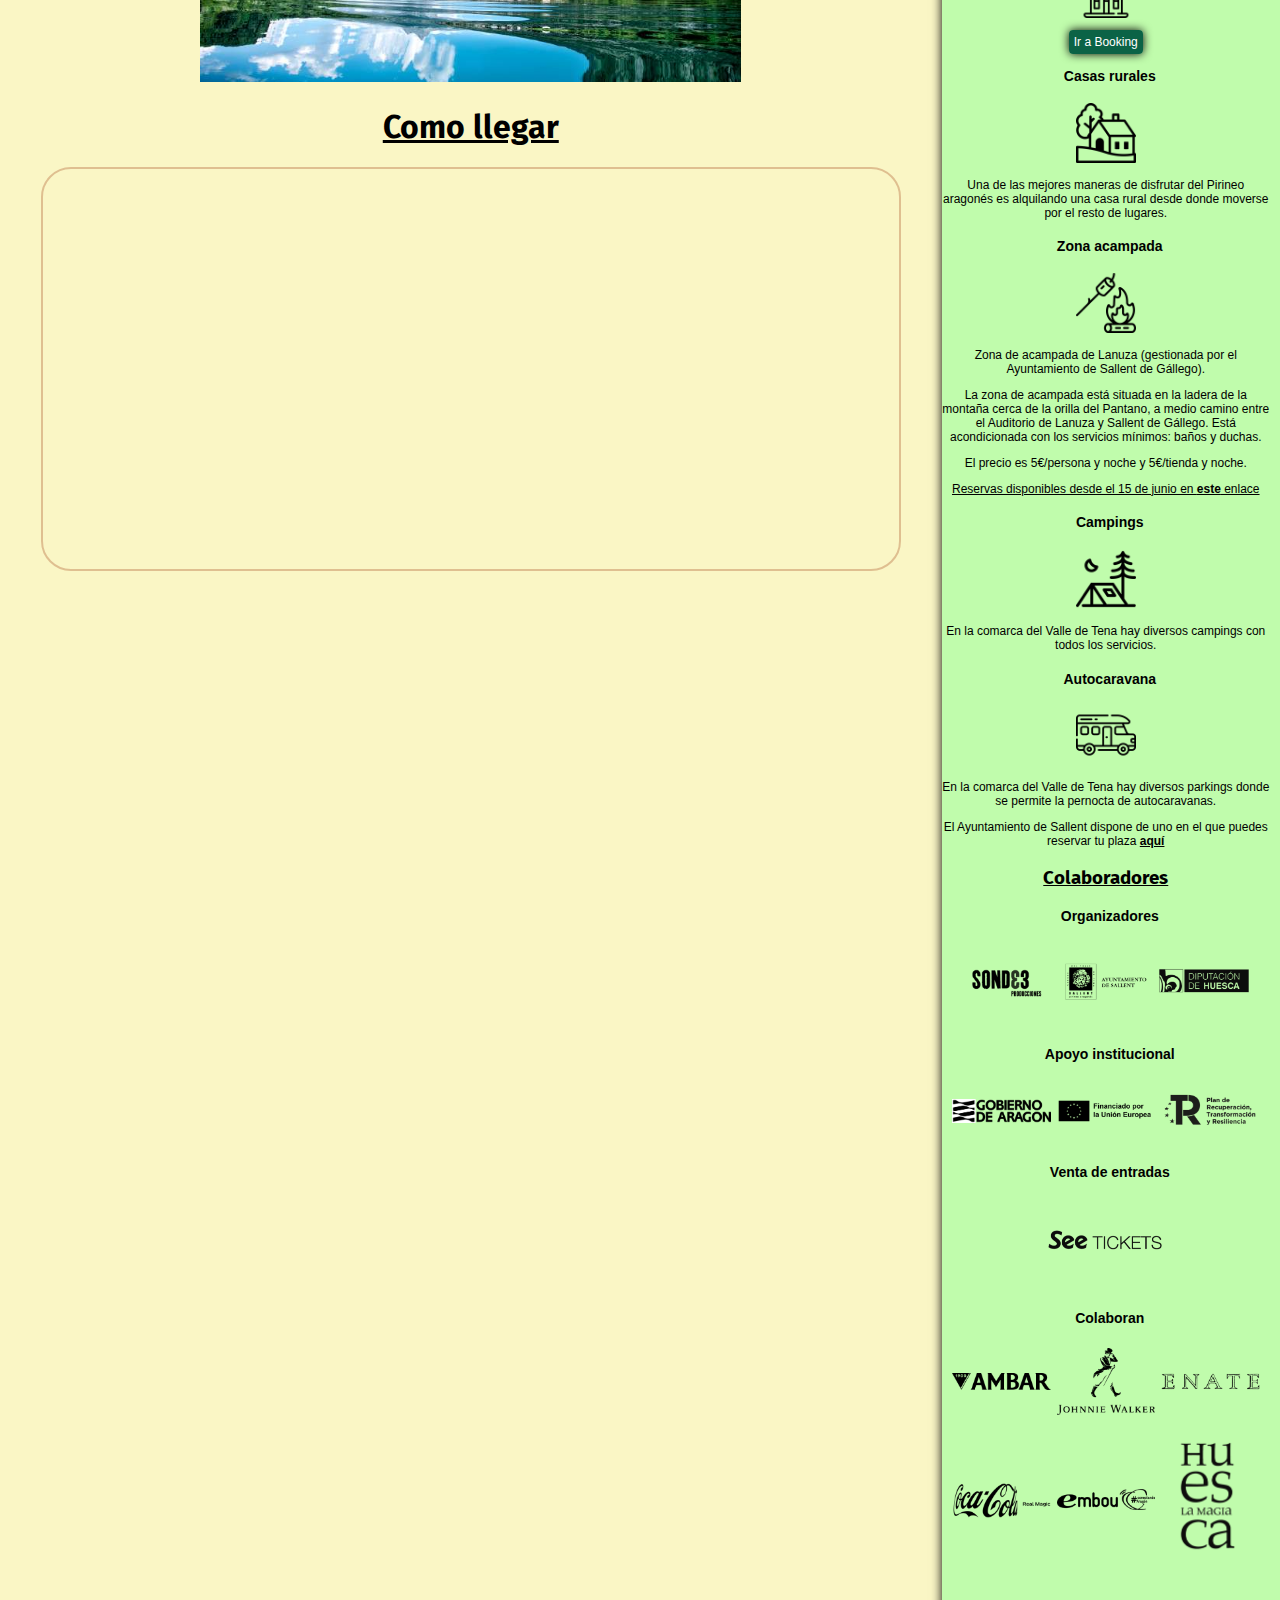
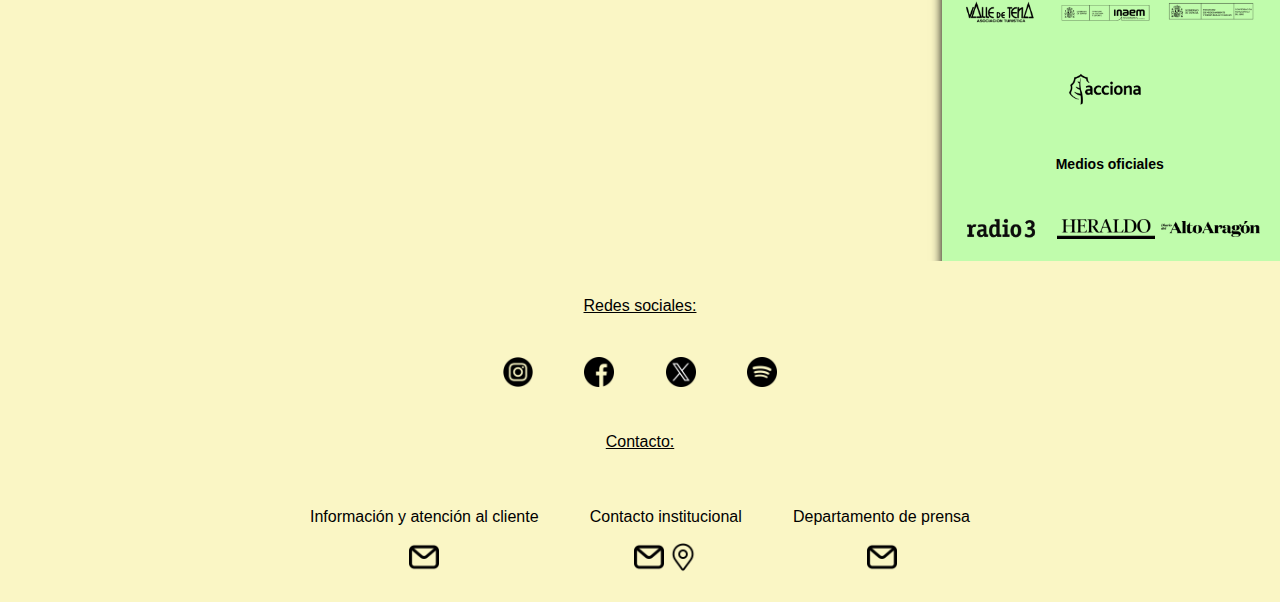
<file: other/Localización.html>
<!DOCTYPE html>
<html lang="es-ES">

<head>
    <title>Pirineo Sur - Localización</title>
    <meta charset="UTF-8">
    <link rel="stylesheet" href="../styles/estilosLocalizacion.css">
    <link rel="icon" href="../images/icono-ps.png" type="image">
</head>

<body>
    <main>
        <header>Pirineo sur</header>
        <nav>
            <ul>
                <li><a href="../Index.html">Inicio</a></li>
                <li><a href="./ListadoConciertos.html">Cartelera</a></li>
                <li><a href="./VentaEntradas.html">Venta de entradas</a></li>
                <li><a href="./Programación.html">Programación</a></li>
                <li><a href="./Localización.html">Localización</a></li>
                <li><a href="./Tiempo.html">Tiempo</a></li>
            </ul>
        </nav>
        <aside>
            <div class="barralateral">
                <center>
                    <div class="creator">
                        <h3>Creadora:</h3>
                        <p class="nombre">Carla Cajal Pérez</p>
                        <h3>Fecha:</h3>
                        <p>1ª version - Vacaciones de Navidad curso 2023/24</p>
                        <p>2ª versión - Segundo trimestre curso 2023/24</p>

                    </div>
                </center>
                <div>
                    <h3>Donde alojarse</h3>
                    <div class="hotel">
                        <h4>Saliecho</h4>
                        <center><img src="../images/saliecho.jpg" alt="fotografía hotel Saliecho" style="width: 150px;">
                        </center><br>
                        <center><a href="https://www.hotelsaliecho.com/" target="_blank" class="reservar">Reservar</a>
                        </center>
                    </div>
                    <div class="hotel">
                        <h4>Nievesol</h4>
                        <center><img src="../images/nievesol.jpg" alt="fotografía hotel Nievesol" style="width: 150px;">
                        </center><br>
                        <center><a href="https://www.hotelnievesol.com/" target="_blank" class="reservar">Reservar</a>
                        </center>
                    </div>
                    <div class="hotel">
                        <h4>Tirol</h4>
                        <center><img src="../images/hotel-tirol.jpg" alt="fotografía hotel Tirol" style="width: 150px;">
                        </center><br>
                        <center><a href="https://www.hoteltirolformigal.com/es/index.html" target="_blank"
                                class="reservar">Reservar</a></center>
                    </div>
                    <div class="hotel">
                        <h4>Snö Villa de Sallent</h4>
                        <center><img src="../images/villadesallent.jpg" alt="fotografía hotel Snö Villa de Sallent"
                                style="width: 150px;"></center><br>
                        <center><a href="https://www.snovilladesallent.com/" target="_blank"
                                class="reservar">Reservar</a></center>

                    </div>
                    <div class="hotel">
                        <h4>Snö Formigal</h4>
                        <center><img src="../images/hotelformigal.jpg" alt="fotografía hotel Formigal"
                                style="width: 150px;">
                        </center><br>
                        <center><a href="https://www.snohotelformigal.com/" target="_blank"
                                class="reservar">Reservar</a></center>

                    </div>
                    <div class="hotel">
                        <h4>Snö Aragón Hills</h4>
                        <center><img src="../images/aragonhills.jpg" alt="fotografía hotel Aragon Hills"
                                style="width: 150px;"></center><br>
                        <center><a href="https://www.snoaragonhills.com/" target="_blank" class="reservar">Reservar</a>
                        </center>
                    </div>
                    <div class="hotel">
                        <h4>Otros hoteles y hostales</h4>
                        <center><img src="../images/iconos/hotel.png" alt="icono hoteles" class="otrosenlaces"></center>
                        <br>
                        <center><a
                                href="https://www.booking.com/searchresults.es.html?label=gog235jc-1DCAMoRkIIZm9ybWlnYWxIClgDaEaIAQGYAQq4ARfIAQzYAQPoAQH4AQKIAgGoAgO4AqW74awGwAIB0gIkNDQ1MDgwYzYtMDczYS00ZGEwLWE2NDQtOGE1MDQxYWY0NmU22AIE4AIB&sid=934c8420194a8b6863c85290f8d782ac&aid=356980&sb_lp=1&src=city&error_url=https%3A%2F%2Fwww.booking.com%2Fcity%2Fes%2Fformigal.es.html%3Faid%3D356980%26label%3Dgog235jc-1DCAMoRkIIZm9ybWlnYWxIClgDaEaIAQGYAQq4ARfIAQzYAQPoAQH4AQKIAgGoAgO4AqW74awGwAIB0gIkNDQ1MDgwYzYtMDczYS00ZGEwLWE2NDQtOGE1MDQxYWY0NmU22AIE4AIB%26sid%3D934c8420194a8b6863c85290f8d782ac%26inac%3D0%26%26&ss=Formigal&is_ski_area=0&ssne=Formigal&ssne_untouched=Formigal&city=900039502&checkin_year=&checkin_month=&checkout_year=&checkout_month=&flex_window=0&efdco=1&group_adults=2&group_children=0&no_rooms=1&b_h4u_keep_filters=&from_sf=1&nflt=ht_id%3D204"
                                target="_blank" class="reservar">Ir a Booking</a></center>
                    </div>
                    <div class="hotel">
                        <h4>Casas rurales</h4>
                        <center><img src="../images/iconos/pueblo.png" alt="icono casa rural"></center>
                        <p>Una de las mejores maneras de disfrutar del Pirineo aragonés es alquilando una casa rural
                            desde
                            donde moverse por el resto de lugares.</p>
                    </div>
                    <div class="hotel">
                        <h4>Zona acampada</h4>
                        <center><img src="../images/iconos/fuego.png" alt="icono fuego"></center>
                        <p>Zona de acampada de Lanuza (gestionada por el Ayuntamiento de Sallent de Gállego).</p>
                        <p>La zona de acampada está situada en la ladera de la montaña cerca de la orilla del Pantano, a
                            medio camino entre el Auditorio de Lanuza y Sallent de Gállego. Está acondicionada con los
                            servicios mínimos: baños y duchas.</p>
                        <p>El precio es 5€/persona y noche y 5€/tienda y noche.</p>
                        <a href="https://secure.parkingverde.com/calendario_autorizaciones.php?token=b3JVYkVpaWF0WWFiWmNwV3RxaElac2k2OXZSVTFQODZlSVp5Qk9tTDNqYUxRVVlXSFBtNU9VcFZqOFZZY0tNYXZyNDFkai9MczB4dW1FQXptekc3Vk9NaUNKNlc3aC85ajExWGViOUhzZVNrMWc5SllCSTdreC9nUGFnbkZadlA="
                            target="_blank" class="otrosenlaces">Reservas disponibles desde el 15 de junio en
                            <strong>este</strong>
                            enlace</a>
                        <p></p>
                    </div>
                    <div class="hotel">
                        <h4>Campings</h4>
                        <center><img src="../images/iconos/camping.png" alt="icono tienda campaña"></center>
                        <p>En la comarca del Valle de Tena hay diversos campings con todos los servicios.</p>
                    </div>
                    <div class="hotel">
                        <h4>Autocaravana</h4>
                        <center><img src="../images/iconos/autocaravana.png" alt="icono de autocaravana"></center>
                        <p>En la comarca del Valle de Tena hay diversos parkings donde se permite la pernocta de
                            autocaravanas.</p>
                        <p>El Ayuntamiento de Sallent dispone de uno en el que puedes reservar tu plaza <a
                                href="https://secure.parkingverde.com/" target="_blank"
                                class="otrosenlaces"><strong>aquí</strong></a></p>
                    </div>

                </div>

                <div>
                    <h3>Colaboradores</h3>
                    <div>
                        <h4>Organizadores</h4>
                        <div class="organizadores">
                            <div class="organizador">
                                <img src="../images/colaboradores/sonde3.png" alt="icono sonde3 producciones">
                            </div>
                            <div class="organizador">
                                <img src="../images/colaboradores/ayuntamientosallent.png"
                                    alt="icono Ayuntamiento Sallent">
                            </div>
                            <div class="organizador">
                                <img src="../images/colaboradores/dph.png" alt="icono Diputación de Huesca">
                            </div>
                        </div>
                    </div>
                    <div>
                        <h4>Apoyo institucional</h4>
                        <div class="apoyadores">
                            <div class="apoyador">
                                <img src="../images/colaboradores/GobiernodeAragon.png" alt="icono Gobierno de Aragon">
                            </div>
                            <div class="apoyador">
                                <img src="../images/colaboradores/UE.png" alt="icono de financiación de la UE">
                            </div>
                            <div class="apoyador">
                                <img src="../images/colaboradores/PlanRecup.png"
                                    alt="icono del Plan de recuperación, tranformación y resiliencia">
                            </div>
                        </div>
                    </div>
                    <div>
                        <h4>Venta de entradas</h4>
                        <div class="ventaentradas">
                            <div class="vendedor">
                                <img src="../images/colaboradores/seetickets.png" alt="icono seetickets">
                            </div>
                        </div>
                    </div>
                    <div>
                        <h4>Colaboran</h4>
                        <div class="colaboladores">
                            <div class="colaborador">
                                <img src="../images/colaboradores/AMBAR.png" alt="icono ambar">
                            </div>
                            <div class="colaborador">
                                <img src="../images/colaboradores/JW.png" alt="icono Johnnie Walker">
                            </div>
                            <div class="colaborador">
                                <img src="../images/colaboradores/enate.png" alt="icono enate">
                            </div>
                            <div class="colaborador">
                                <img src="../images/colaboradores/CocaCola.png" alt="icono Coca-Cola">
                            </div>
                            <div class="colaborador">
                                <img src="../images/colaboradores/embou.png" alt="icono embou">
                            </div>
                            <div class="colaborador">
                                <img src="../images/colaboradores/huesca-la-magia.png" alt="icono Huesca la Magia">
                            </div>
                            <div class="colaborador">
                                <img src="../images/colaboradores/valle-tena.png"
                                    alt="icono asociación turistica Valle de Tena">
                            </div>
                            <div class="colaborador">
                                <img src="../images/colaboradores/inaem.png" alt="icono inaem">
                            </div>
                            <div class="colaborador">
                                <img src="../images/colaboradores/confederacion-hidrografica.png"
                                    alt="icono confederacion hidrografica del ebro">
                            </div>
                            <div class="colaborador">
                                <img src="../images/colaboradores/acciona.png" alt="icono acciona">
                            </div>
                        </div>
                    </div>
                    <div>
                        <h4>Medios oficiales</h4>
                        <div class="medios">
                            <div class="medio">
                                <img src="../images/colaboradores/radio-3.png" alt="icono radio 3">
                            </div>
                            <div class="medio">
                                <img src="../images/colaboradores/heraldo.png" alt="">
                            </div>
                            <div class="medio">
                                <img src="../images/colaboradores/diario-alto-aragon.png" alt="">
                            </div>
                        </div>
                    </div>
                </div>
            </div>
        </aside>
        <section>
            <h1>¿Qué encontramos en esta página?</h1>
            <p>
                En esta pestaña se habla sobre la localización privilegiada del festival y su peculiar escenario
                colocado sobre el Embalse de Lanuza. También podemos encontrar información sobre el valle en cual esta
                situado dicho pueblo, el Valle de Tena.
            </p>
            <h1>Localización</h1>
            <p>
                El festival de Pirineo Sur se realiza en un pequeño pueblo del pirineo aragonés,
                Lanuza, situado a pocos kilómetros de Sallent de Gállego.
                Los conciertos se realizan en un escenario flotante que está situado encima del Embalse de Lanuza.
            </p>
            <div>
                <img src="../images/lanuza.jpg" alt="Forografía del pueblo Lanuza">
            </div>
            <h1>El escenario</h1>
            <p>
                Su escenario flotante sobre el embalse de Lanuza es la sede principal y emblema del festival
                debido a la belleza y singularidad de su ubicación. El auditorio, con capacidad para 5.500 personas,
                dispone de bar restaurante. En este espacio han actuado las figuras más importantes de las músicas del
                mundo a nivel internacional.
            </p>
            <p>
                En la localidad de Sallent de Gállego se encuentran los espacios y escenarios que acogen la programación
                de noche y la programación Días de Sur del Festival. Las calles y el espacio público de Sallent de
                Gállego
                albergan distintas iniciativas como danza, el nuevo circo, pasacalles, etc.
            </p>
            <div>
                <img src="../images/escenario-lanuza.jpg" alt="Escenario flotante de Pirineo Sur">
            </div>
            <h1>El Valle de Tena</h1>
            <p>
                El Valle de Tena (Bal de Tena), localizado en el centro del Pirineo Aragonés, ofrece una gran diversidad
                paisajística. Surcado por el río Gállego, el valle está configurado por altas cumbres, glaciares,
                macizos,
                pequeños ríos y barrancos, embalses y uno de los más importantes conjuntos de ibones del Pirineo. Nieve
                en
                invierno, temperatura agradable en verano, agua y vida en primavera, preciosos colores y luces en otoño…
            </p>
            <p>
                El turismo ha ido transformando el valle, que mantiene vivas sus tradiciones, historia, leyendas,
                arquitectura…,
                creando a su vez, cómodas infraestructuras de servicios: alojamientos de todo tipo, restaurantes, bares,
                comercios,
                instalaciones deportivas y de ocio… que se distribuyen por los diferentes pueblos. Para los amantes de
                la naturaleza,
                el valle ofrece infinidad de alternativas: recorrer innumerables senderos señalizados, realizar todo
                tipo de actividades
                de aventura o simplemente descansar en sus numerosos miradores.
            </p>
            <p>
                Sallent de Gállego, a 1.305 metros de altitud y cabeza del Valle de Tena, es sede de uno de los
                escenarios del festival.
                Pueblo típico del Pirineo Aragonés, donde se unen los cauces del Gállego y Aguas Limpias, se sitúa a la
                cola del embalse
                de Lanuza y bajo la Peña Foratata. <br>
                Lanuza, a 1.284 metros de altitud, en la orilla izquierda del río Gállego junto al embalse de Lanuza, es
                la sede principal del festival.
            </p>

            <div>
                <img src="../images/valleTena.jpg" alt="Fotografía del Valle de Tena">
            </div>

            <h1>Como llegar</h1>
            <center><iframe
                    src="https://www.google.com/maps/embed?pb=!1m18!1m12!1m3!1d187506.14300715193!2d-0.43563470610592686!3d42.750632904661956!2m3!1f0!2f0!3f0!3m2!1i1024!2i768!4f13.1!3m3!1m2!1s0xd57933cfd65d025%3A0x9e02a731067c3e74!2sAuditorio%20de%20Lanuza!5e0!3m2!1ses!2ses!4v1703527471041!5m2!1ses!2ses"
                    height="400px" allowfullscreen="" loading="lazy" referrerpolicy="no-referrer-when-downgrade"
                    class="mapa"></iframe></center>
        </section>
        <footer class="allFooter">
            <p class="pie">Redes sociales:</p>

            <div class="rrss">

                <div class="rs">
                    <a href="https://www.instagram.com/pirineossur/"><img src="../images/instagram.png"
                            alt="Icono de instagram de pirineo sur, para ir a su página de instagram"></a>
                </div>
                <div class="rs">
                    <a href="https://www.facebook.com/FestivalPirineosSur/"><img src="../images/facebook.png"
                            alt="Icono de facebook de pirineo sur, para ir a su página de facebook"></a>
                </div>
                <div class="rs">
                    <a href="https://twitter.com/festpirineossur"><img src="../images/x.png"
                            alt="Icono de x de pirineo sur, para ir a su página de x"></a>
                </div>
                <div class="rs">
                    <a href="https://open.spotify.com/user/pirineossur?si=56293301f41c47bd"><img
                            src="../images/spotify.png"
                            alt="Icono de spotify de pirineo sur, para ir a su página de spotify"></a>
                </div>
            </div>
            <p class="pie">Contacto:</p>
            <div class="contactos">
                <div class="contacto">
                    <p>Información y atención al cliente</p>
                    <a href="mailto:hola@pirineos-sur.es">
                        <center><img src="../images/email.png" alt="Email dee informacion y atencion al cliente">
                        </center>
                    </a>
                </div>
                <div class="contacto">
                    <p>Contacto institucional</p>
                    <center><a href="mailto:info@pirineos-sur.es"><img src="../images/email.png"
                                alt="Email de contacto institucional"></a>
                        <a href="https://maps.app.goo.gl/qiaNycKdXeiq4j1c9"><img src="../images/localizacion.png"
                                alt="ubicación del cotacto institucional"></a>
                    </center>
                </div>
                <div class="contacto">
                    <p>Departamento de prensa</p>
                    <a href="mailto:comunicacion@pirineos-sur.es">
                        <center><img src="../images/email.png" alt="Email del departamento de prensa"></center>
                    </a>
                </div>

            </div>

        </footer>
    </main>
</body>

</html>
</file>
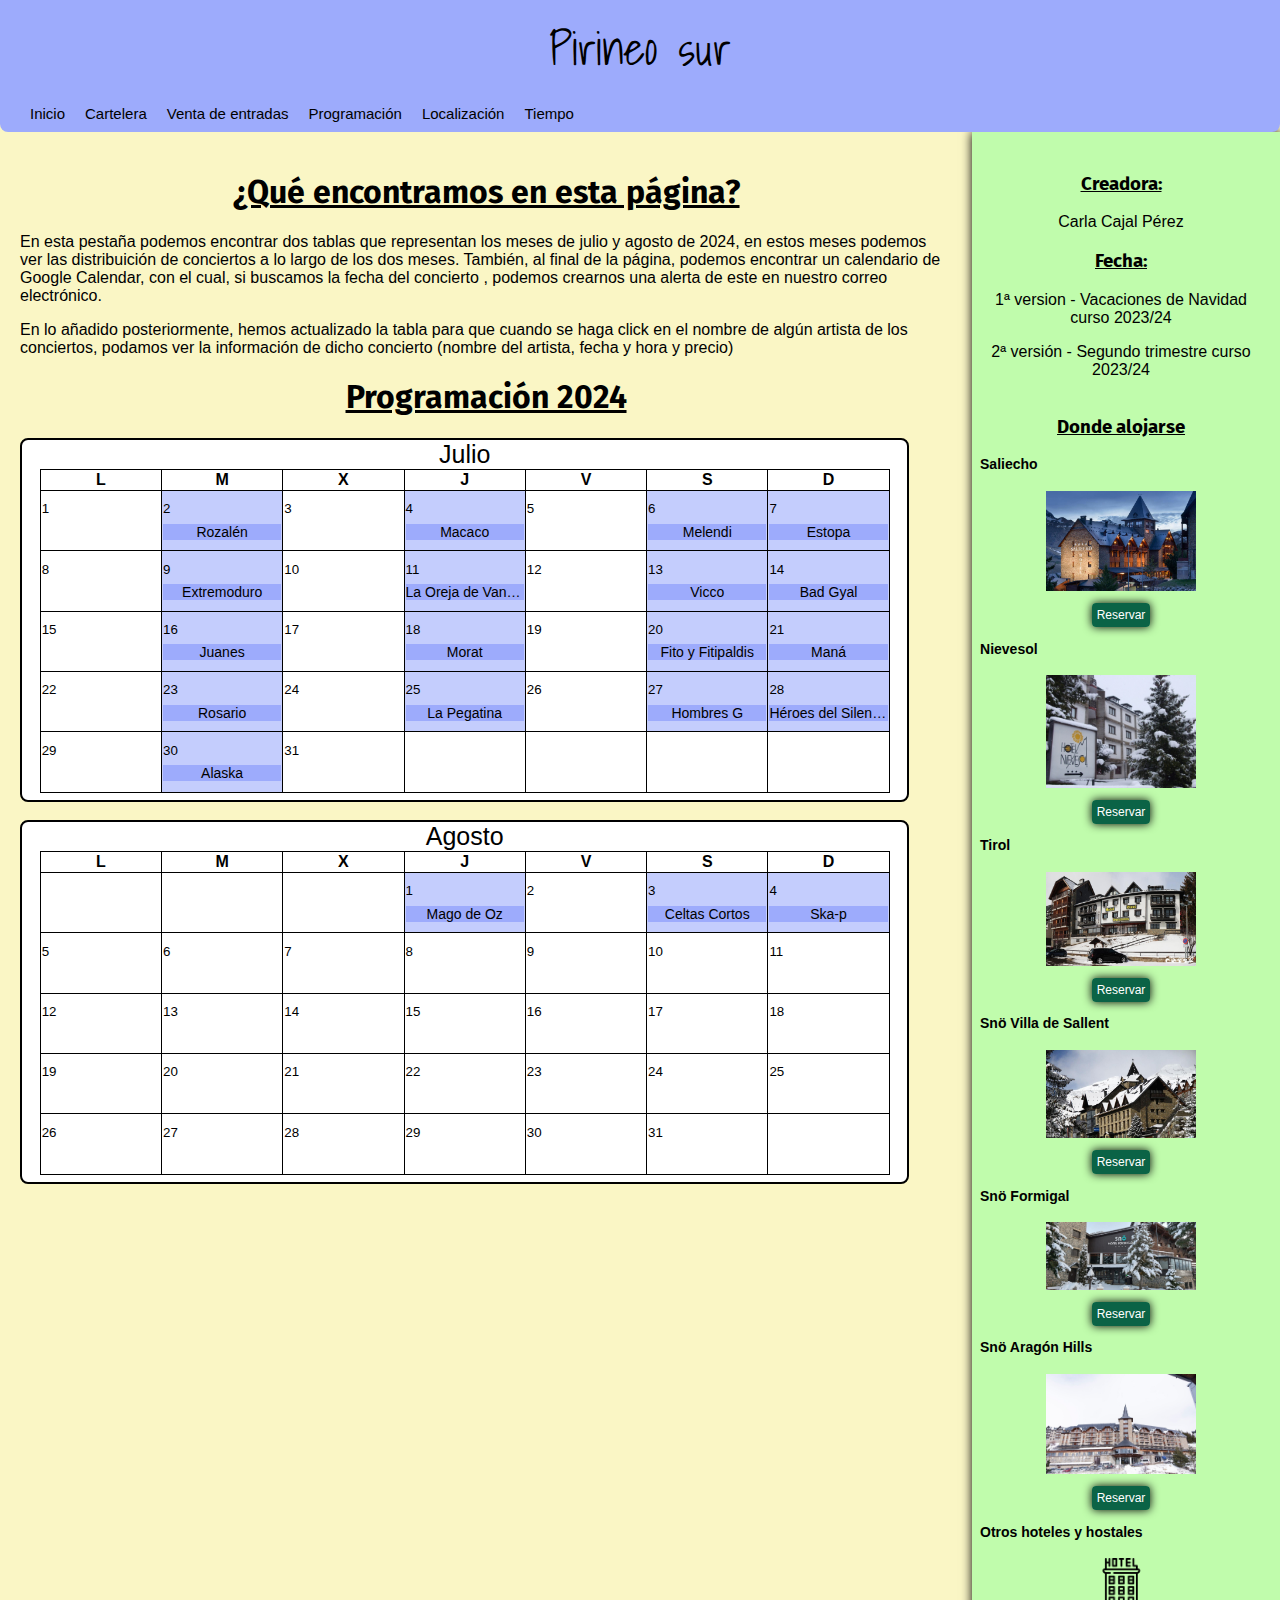
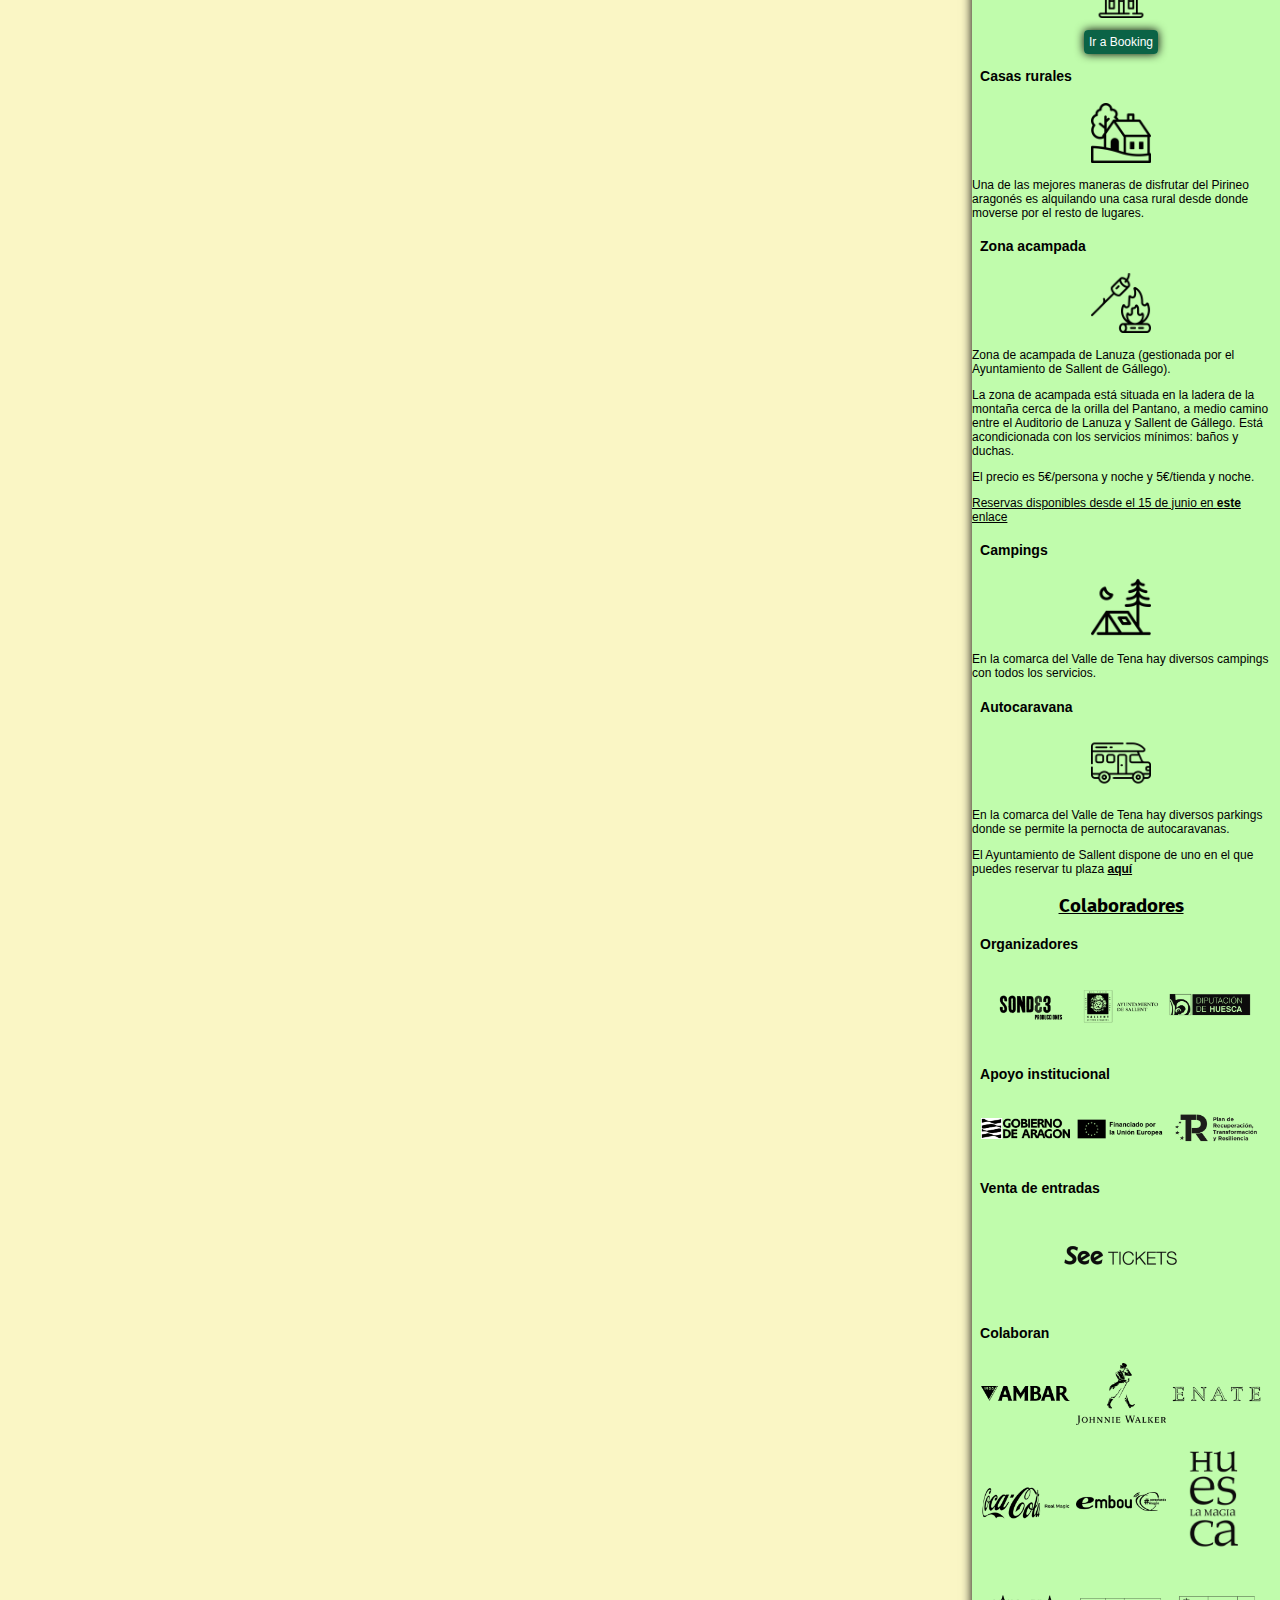
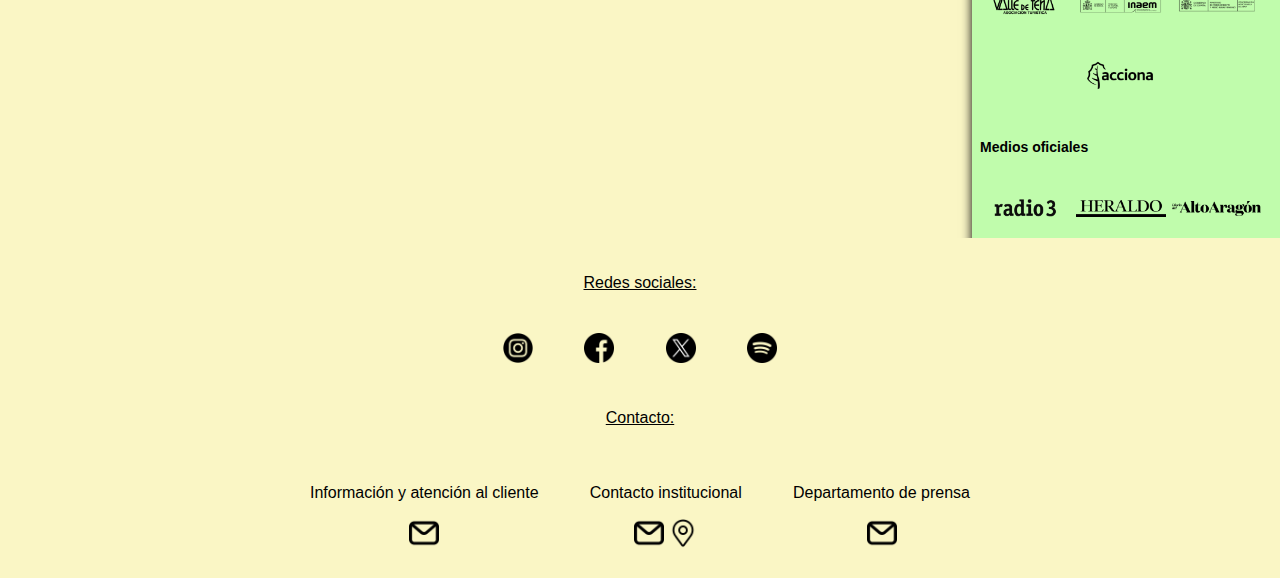
<file: other/Programación.html>
<!DOCTYPE html>
<html lang="es-ES">

<head>
    <title>Pirineo Sur - Programación</title>
    <meta charset="UTF-8">
    <link rel="stylesheet" href="../styles/estilosProgramacion.css">
    <link rel="icon" href="../images/icono-ps.png" type="image">
</head>

<body>
    <main>
        <header>Pirineo sur</header>
        <nav>
            <ul>
                <li><a href="../Index.html">Inicio</a></li>
                <li><a href="./ListadoConciertos.html">Cartelera</a></li>
                <li><a href="./VentaEntradas.html">Venta de entradas</a></li>
                <li><a href="./Programación.html">Programación</a></li>
                <li><a href="./Localización.html">Localización</a></li>
                <li><a href="./Tiempo.html">Tiempo</a></li>
            </ul>
        </nav>
        <aside>
            <div class="barralateral">
                <center>
                    <div class="creator">
                        <h3>Creadora:</h3>
                        <p class="nombre">Carla Cajal Pérez</p>
                        <h3>Fecha:</h3>
                        <p>1ª version - Vacaciones de Navidad curso 2023/24</p>
                        <p>2ª versión - Segundo trimestre curso 2023/24</p>

                    </div>
                </center>
                <div>
                    <h3>Donde alojarse</h3>
                    <div class="hotel">
                        <h4>Saliecho</h4>
                        <center><img src="../images/saliecho.jpg" alt="fotografía hotel Saliecho" style="width: 150px;">
                        </center><br>
                        <center><a href="https://www.hotelsaliecho.com/" target="_blank" class="reservar">Reservar</a>
                        </center>
                    </div>
                    <div class="hotel">
                        <h4>Nievesol</h4>
                        <center><img src="../images/nievesol.jpg" alt="fotografía hotel Nievesol" style="width: 150px;">
                        </center><br>
                        <center><a href="https://www.hotelnievesol.com/" target="_blank" class="reservar">Reservar</a>
                        </center>
                    </div>
                    <div class="hotel">
                        <h4>Tirol</h4>
                        <center><img src="../images/hotel-tirol.jpg" alt="fotografía hotel Tirol" style="width: 150px;">
                        </center><br>
                        <center><a href="https://www.hoteltirolformigal.com/es/index.html" target="_blank"
                                class="reservar">Reservar</a></center>
                    </div>
                    <div class="hotel">
                        <h4>Snö Villa de Sallent</h4>
                        <center><img src="../images/villadesallent.jpg" alt="fotografía hotel Snö Villa de Sallent"
                                style="width: 150px;"></center><br>
                        <center><a href="https://www.snovilladesallent.com/" target="_blank"
                                class="reservar">Reservar</a></center>

                    </div>
                    <div class="hotel">
                        <h4>Snö Formigal</h4>
                        <center><img src="../images/hotelformigal.jpg" alt="fotografía hotel Formigal"
                                style="width: 150px;">
                        </center><br>
                        <center><a href="https://www.snohotelformigal.com/" target="_blank"
                                class="reservar">Reservar</a></center>

                    </div>
                    <div class="hotel">
                        <h4>Snö Aragón Hills</h4>
                        <center><img src="../images/aragonhills.jpg" alt="fotografía hotel Aragon Hills"
                                style="width: 150px;"></center><br>
                        <center><a href="https://www.snoaragonhills.com/" target="_blank" class="reservar">Reservar</a>
                        </center>
                    </div>
                    <div class="hotel">
                        <h4>Otros hoteles y hostales</h4>
                        <center><img src="../images/iconos/hotel.png" alt="icono hoteles" class="otrosenlaces"></center>
                        <br>
                        <center><a
                                href="https://www.booking.com/searchresults.es.html?label=gog235jc-1DCAMoRkIIZm9ybWlnYWxIClgDaEaIAQGYAQq4ARfIAQzYAQPoAQH4AQKIAgGoAgO4AqW74awGwAIB0gIkNDQ1MDgwYzYtMDczYS00ZGEwLWE2NDQtOGE1MDQxYWY0NmU22AIE4AIB&sid=934c8420194a8b6863c85290f8d782ac&aid=356980&sb_lp=1&src=city&error_url=https%3A%2F%2Fwww.booking.com%2Fcity%2Fes%2Fformigal.es.html%3Faid%3D356980%26label%3Dgog235jc-1DCAMoRkIIZm9ybWlnYWxIClgDaEaIAQGYAQq4ARfIAQzYAQPoAQH4AQKIAgGoAgO4AqW74awGwAIB0gIkNDQ1MDgwYzYtMDczYS00ZGEwLWE2NDQtOGE1MDQxYWY0NmU22AIE4AIB%26sid%3D934c8420194a8b6863c85290f8d782ac%26inac%3D0%26%26&ss=Formigal&is_ski_area=0&ssne=Formigal&ssne_untouched=Formigal&city=900039502&checkin_year=&checkin_month=&checkout_year=&checkout_month=&flex_window=0&efdco=1&group_adults=2&group_children=0&no_rooms=1&b_h4u_keep_filters=&from_sf=1&nflt=ht_id%3D204"
                                target="_blank" class="reservar">Ir a Booking</a></center>
                    </div>
                    <div class="hotel">
                        <h4>Casas rurales</h4>
                        <center><img src="../images/iconos/pueblo.png" alt="icono casa rural"></center>
                        <p>Una de las mejores maneras de disfrutar del Pirineo aragonés es alquilando una casa rural
                            desde
                            donde moverse por el resto de lugares.</p>
                    </div>
                    <div class="hotel">
                        <h4>Zona acampada</h4>
                        <center><img src="../images/iconos/fuego.png" alt="icono fuego"></center>
                        <p>Zona de acampada de Lanuza (gestionada por el Ayuntamiento de Sallent de Gállego).</p>
                        <p>La zona de acampada está situada en la ladera de la montaña cerca de la orilla del Pantano, a
                            medio camino entre el Auditorio de Lanuza y Sallent de Gállego. Está acondicionada con los
                            servicios mínimos: baños y duchas.</p>
                        <p>El precio es 5€/persona y noche y 5€/tienda y noche.</p>
                        <a href="https://secure.parkingverde.com/calendario_autorizaciones.php?token=b3JVYkVpaWF0WWFiWmNwV3RxaElac2k2OXZSVTFQODZlSVp5Qk9tTDNqYUxRVVlXSFBtNU9VcFZqOFZZY0tNYXZyNDFkai9MczB4dW1FQXptekc3Vk9NaUNKNlc3aC85ajExWGViOUhzZVNrMWc5SllCSTdreC9nUGFnbkZadlA="
                            target="_blank" class="otrosenlaces">Reservas disponibles desde el 15 de junio en
                            <strong>este</strong>
                            enlace</a>
                        <p></p>
                    </div>
                    <div class="hotel">
                        <h4>Campings</h4>
                        <center><img src="../images/iconos/camping.png" alt="icono tienda campaña"></center>
                        <p>En la comarca del Valle de Tena hay diversos campings con todos los servicios.</p>
                    </div>
                    <div class="hotel">
                        <h4>Autocaravana</h4>
                        <center><img src="../images/iconos/autocaravana.png" alt="icono de autocaravana"></center>
                        <p>En la comarca del Valle de Tena hay diversos parkings donde se permite la pernocta de
                            autocaravanas.</p>
                        <p>El Ayuntamiento de Sallent dispone de uno en el que puedes reservar tu plaza <a
                                href="https://secure.parkingverde.com/" target="_blank"
                                class="otrosenlaces"><strong>aquí</strong></a></p>
                    </div>

                </div>

                <div>
                    <h3>Colaboradores</h3>
                    <div>
                        <h4>Organizadores</h4>
                        <div class="organizadores">
                            <div class="organizador">
                                <img src="../images/colaboradores/sonde3.png" alt="icono sonde3 producciones">
                            </div>
                            <div class="organizador">
                                <img src="../images/colaboradores/ayuntamientosallent.png"
                                    alt="icono Ayuntamiento Sallent">
                            </div>
                            <div class="organizador">
                                <img src="../images/colaboradores/dph.png" alt="icono Diputación de Huesca">
                            </div>
                        </div>
                    </div>
                    <div>
                        <h4>Apoyo institucional</h4>
                        <div class="apoyadores">
                            <div class="apoyador">
                                <img src="../images/colaboradores/GobiernodeAragon.png" alt="icono Gobierno de Aragon">
                            </div>
                            <div class="apoyador">
                                <img src="../images/colaboradores/UE.png" alt="icono de financiación de la UE">
                            </div>
                            <div class="apoyador">
                                <img src="../images/colaboradores/PlanRecup.png"
                                    alt="icono del Plan de recuperación, tranformación y resiliencia">
                            </div>
                        </div>
                    </div>
                    <div>
                        <h4>Venta de entradas</h4>
                        <div class="ventaentradas">
                            <div class="vendedor">
                                <img src="../images/colaboradores/seetickets.png" alt="icono seetickets">
                            </div>
                        </div>
                    </div>
                    <div>
                        <h4>Colaboran</h4>
                        <div class="colaboladores">
                            <div class="colaborador">
                                <img src="../images/colaboradores/AMBAR.png" alt="icono ambar">
                            </div>
                            <div class="colaborador">
                                <img src="../images/colaboradores/JW.png" alt="icono Johnnie Walker">
                            </div>
                            <div class="colaborador">
                                <img src="../images/colaboradores/enate.png" alt="icono enate">
                            </div>
                            <div class="colaborador">
                                <img src="../images/colaboradores/CocaCola.png" alt="icono Coca-Cola">
                            </div>
                            <div class="colaborador">
                                <img src="../images/colaboradores/embou.png" alt="icono embou">
                            </div>
                            <div class="colaborador">
                                <img src="../images/colaboradores/huesca-la-magia.png" alt="icono Huesca la Magia">
                            </div>
                            <div class="colaborador">
                                <img src="../images/colaboradores/valle-tena.png"
                                    alt="icono asociación turistica Valle de Tena">
                            </div>
                            <div class="colaborador">
                                <img src="../images/colaboradores/inaem.png" alt="icono inaem">
                            </div>
                            <div class="colaborador">
                                <img src="../images/colaboradores/confederacion-hidrografica.png"
                                    alt="icono confederacion hidrografica del ebro">
                            </div>
                            <div class="colaborador">
                                <img src="../images/colaboradores/acciona.png" alt="icono acciona">
                            </div>
                        </div>
                    </div>
                    <div>
                        <h4>Medios oficiales</h4>
                        <div class="medios">
                            <div class="medio">
                                <img src="../images/colaboradores/radio-3.png" alt="icono radio 3">
                            </div>
                            <div class="medio">
                                <img src="../images/colaboradores/heraldo.png" alt="">
                            </div>
                            <div class="medio">
                                <img src="../images/colaboradores/diario-alto-aragon.png" alt="">
                            </div>
                        </div>
                    </div>
                </div>
            </div>
        </aside>
        <section>
            <h1>¿Qué encontramos en esta página?</h1>
            <p>
                En esta pestaña podemos encontrar dos tablas que representan los meses de julio y agosto de 2024, en
                estos meses podemos ver las distribuición de conciertos a lo largo de los dos meses. También, al final
                de la página, podemos encontrar un calendario de Google Calendar, con el cual, si buscamos la fecha del
                concierto , podemos crearnos una alerta de este en nuestro correo electrónico.
            </p>
            <p>En lo añadido posteriormente, hemos actualizado la tabla para que cuando se haga click en el nombre de
                algún artista de los conciertos, podamos ver la información de dicho concierto (nombre del artista,
                fecha y hora y precio)</p>
            <h1>Programación 2024</h1>

            <div class="calendarios">
                <div class="calendario">
                    <table>
                        <caption class="nombreMes">Julio</caption>
                        <thead>
                            <tr>
                                <th>L</th>
                                <th>M</th>
                                <th>X</th>
                                <th>J</th>
                                <th>V</th>
                                <th>S</th>
                                <th>D</th>
                            </tr>
                        </thead>
                        <tbody>
                            <tr>
                                <td class="day">
                                    <sup>1</sup>
                                    <p></p>
                                </td>
                                <td class="day" id="concierto1">
                                    <sup>2</sup>
                                    <p class="evento">Rozalén</p>
                                    <center>
                                        <div></div>
                                    </center>
                                    <script>
                                        let elemento1 = document.getElementById('concierto1');
                                        elemento1.addEventListener('click', function () {
                                            window.alert('~ROZALEN~\nFecha y hora: 02/07/2027 - 20:30 \nPrecio: 25€');
                                        });
                                    </script>
                                </td>
                                <td class="day">
                                    <sup>3</sup>
                                    <p></p>
                                </td>
                                <td class="day" id="concierto2">
                                    <sup>4</sup>
                                    <p class="evento">Macaco</p>
                                    <center>
                                        <div></div>
                                    </center>
                                    <script>
                                        let elemento2 = document.getElementById('concierto2');
                                        elemento2.addEventListener('click', function () {
                                            window.alert('~MACACO~\nFecha y hora: 04/07/2027 - 20:30 \nPrecio: 25€');
                                        });
                                    </script>
                                </td>
                                <td class="day">
                                    <sup>5</sup>
                                    <p></p>
                                </td>
                                <td class="day" id="concierto3">
                                    <sup>6</sup>
                                    <p class="evento">Melendi</p>
                                    <center>
                                        <div></div>
                                    </center>
                                    <script>
                                        let elemento3 = document.getElementById('concierto3');
                                        elemento3.addEventListener('click', function () {
                                            window.alert('~MELENDI~\nFecha y hora: 06/07/2027 - 20:30 \nPrecio: 25€');
                                        });
                                    </script>
                                </td>
                                <td class="day" id="concierto4">
                                    <sup>7</sup>
                                    <p class="evento">Estopa</p>
                                    <center>
                                        <div></div>
                                    </center>
                                    <script>
                                        let elemento4 = document.getElementById('concierto4');
                                        elemento4.addEventListener('click', function () {
                                            window.alert('~ESTOPA~\nFecha y hora: 07/07/2027 - 20:30 \nPrecio: 25€');
                                        });
                                    </script>
                                </td>
                            </tr>
                            <tr>
                                <td class="day">
                                    <sup>8</sup>
                                    <p></p>
                                </td>
                                <td class="day" id="concierto5">
                                    <sup>9</sup>
                                    <p class="evento">Extremoduro</p>
                                    <center>
                                        <div></div>
                                    </center>
                                    <script>
                                        let elemento5 = document.getElementById('concierto5');
                                        elemento5.addEventListener('click', function () {
                                            window.alert('~EXTREMODURO~\nFecha y hora: 09/07/2027 - 20:30 \nPrecio: 25€');
                                        });
                                    </script>
                                </td>
                                <td class="day">
                                    <sup>10</sup>
                                    <p></p>
                                </td>
                                <td class="day" id="concierto6">
                                    <sup>11</sup>
                                    <p class="evento"> La Oreja de Van Gogh</p>
                                    <center>
                                        <div></div>
                                    </center>
                                    <script>
                                        let elemento6 = document.getElementById('concierto6');
                                        elemento6.addEventListener('click', function () {
                                            window.alert('~LA OREJA DE VAN GOGH~\nFecha y hora: 11/07/2027 - 20:30 \nPrecio: 25€');
                                        });
                                    </script>
                                </td>
                                <td class="day">
                                    <sup>12</sup>
                                    <p></p>
                                </td>
                                <td class="day" id="concierto7">
                                    <sup>13</sup>
                                    <p class="evento">Vicco</p>
                                    <center>
                                        <div></div>
                                    </center>
                                    <script>
                                        let elemento7 = document.getElementById('concierto7');
                                        elemento7.addEventListener('click', function () {
                                            window.alert('~VICCO~\nFecha y hora: 13/07/2027 - 20:30 \nPrecio: 25€');
                                        });
                                    </script>
                                </td>
                                <td class="day" id="concierto8">
                                    <sup>14</sup>
                                    <p class="evento">Bad Gyal</p>
                                    <center>
                                        <div></div>
                                    </center>
                                    <script>
                                        let elemento8 = document.getElementById('concierto8');
                                        elemento8.addEventListener('click', function () {
                                            window.alert('~BAD GYAL~\nFecha y hora: 14/07/2027 - 20:30 \nPrecio: 25€');
                                        });
                                    </script>
                                </td>
                            </tr>
                            <tr>
                                <td class="day">
                                    <sup>15</sup>
                                    <p></p>
                                </td>
                                <td class="day" id="concierto9">
                                    <sup>16</sup>
                                    <p class="evento">Juanes</p>
                                    <center>
                                        <div></div>
                                    </center>
                                    <script>
                                        let elemento9 = document.getElementById('concierto9');
                                        elemento9.addEventListener('click', function () {
                                            window.alert('~JUANES~\nFecha y hora: 16/07/2027 - 20:30 \nPrecio: 25€');
                                        });
                                    </script>
                                </td>
                                <td class="day">
                                    <sup>17</sup>
                                    <p></p>
                                </td>
                                <td class="day" id="concierto10">
                                    <sup>18</sup>
                                    <p class="evento">Morat</p>
                                    <center>
                                        <div></div>
                                    </center>
                                    <script>
                                        let elemento10 = document.getElementById('concierto10');
                                        elemento10.addEventListener('click', function () {
                                            window.alert('~MORAT~\nFecha y hora: 18/07/2027 - 20:30 \nPrecio: 25€');
                                        });
                                    </script>
                                </td>
                                <td class="day">
                                    <sup>19</sup>
                                    <p></p>
                                </td>
                                <td class="day" id="concierto11">
                                    <sup>20</sup>
                                    <p class="evento">Fito y Fitipaldis</p>
                                    <center>
                                        <div></div>
                                    </center>
                                    <script>
                                        let elemento11 = document.getElementById('concierto11');
                                        elemento11.addEventListener('click', function () {
                                            window.alert('~FITO Y FITIPALDIS~\nFecha y hora: 20/07/2027 - 20:30 \nPrecio: 25€');
                                        });
                                    </script>
                                </td>
                                <td class="day" id="concierto12">
                                    <sup>21</sup>
                                    <p class="evento">Maná</p>
                                    <center>
                                        <div></div>
                                    </center>
                                    <script>
                                        let elemento12 = document.getElementById('concierto12');
                                        elemento12.addEventListener('click', function () {
                                            window.alert('~MANÁ~\nFecha y hora: 21/07/2027 - 20:30 \nPrecio: 25€');
                                        });
                                    </script>
                                </td>
                            </tr>
                            <tr>
                                <td class="day">
                                    <sup>22</sup>
                                    <p></p>
                                </td>
                                <td class="day" id="concierto13">
                                    <sup>23</sup>
                                    <p class="evento">Rosario</p>
                                    <center>
                                        <div></div>
                                    </center>
                                    <script>
                                        let elemento13 = document.getElementById('concierto13');
                                        elemento13.addEventListener('click', function () {
                                            window.alert('~ROSARIO~\nFecha y hora: 23/07/2027 - 20:30 \nPrecio: 25€');
                                        });
                                    </script>
                                </td>
                                <td class="day">
                                    <sup>24</sup>
                                    <p></p>
                                </td>
                                <td class="day" id="concierto14">
                                    <sup>25</sup>
                                    <p class="evento">La Pegatina</p>
                                    <center>
                                        <div></div>
                                    </center>
                                    <script>
                                        let elemento14 = document.getElementById('concierto14');
                                        elemento14.addEventListener('click', function () {
                                            window.alert('~LA PEGATINA~\nFecha y hora: 25/07/2027 - 20:30 \nPrecio: 25€');
                                        });
                                    </script>
                                </td>
                                <td class="day">
                                    <sup>26</sup>
                                    <p></p>
                                </td>
                                <td class="day" id="concierto15">
                                    <sup>27</sup>
                                    <p class="evento">Hombres G</p>
                                    <center>
                                        <div></div>
                                    </center>
                                    <script>
                                        let elemento15 = document.getElementById('concierto15');
                                        elemento15.addEventListener('click', function () {
                                            window.alert('~HOMBRES G~\nFecha y hora: 27/07/2027 - 20:30 \nPrecio: 25€');
                                        });
                                    </script>
                                </td>
                                <td class="day" id="concierto16">
                                    <sup>28</sup>
                                    <p class="evento">Héroes del Silencio</p>
                                    <center>
                                        <div></div>
                                    </center>
                                    <script>
                                        let elemento16 = document.getElementById('concierto16');
                                        elemento16.addEventListener('click', function () {
                                            window.alert('~HÉROES DEL SILECIO~\nFecha y hora: 28/07/2027 - 20:30 \nPrecio: 25€');
                                        });
                                    </script>
                                </td>
                            </tr>
                            <tr>
                                <td class="day">
                                    <sup>29</sup>
                                    <p></p>
                                </td>
                                <td class="day" id="concierto17">
                                    <sup>30</sup>
                                    <p class="evento">Alaska</p>
                                    <center>
                                        <div></div>
                                    </center>
                                    <script>
                                        let elemento17 = document.getElementById('concierto17');
                                        elemento17.addEventListener('click', function () {
                                            window.alert('~ALASKA~\nFecha y hora: 30/07/2027 - 20:30 \nPrecio: 25€');
                                        });
                                    </script>
                                </td>
                                <td class="day">
                                    <sup>31</sup>
                                    <p></p>
                                </td>
                                <td class="day"></td>
                                <td class="day"></td>
                                <td class="day"></td>
                                <td class="day"></td>
                            </tr>
                        </tbody>
                    </table>
                </div>
                <br>
                <div class="calendario">
                    <table>
                        <caption class="nombreMes">Agosto</caption>
                        <thead>
                            <tr>
                                <th>L</th>
                                <th>M</th>
                                <th>X</th>
                                <th>J</th>
                                <th>V</th>
                                <th>S</th>
                                <th>D</th>
                            </tr>
                        </thead>
                        <tbody>
                            <tr>
                                <td class="day"></td>
                                <td class="day"></td>
                                <td class="day"></td>
                                <td class="day" id="concierto18">
                                    <sup>1</sup>
                                    <p class="evento">Mago de Oz</p>
                                    <center>
                                        <div></div>
                                    </center>
                                    <script>
                                        let elemento18 = document.getElementById('concierto18');
                                        elemento18.addEventListener('click', function () {
                                            window.alert('~MAGO DE OZ~\nFecha y hora: 01/08/2027 - 20:30 \nPrecio: 25€');
                                        });
                                    </script>
                                </td>
                                <td class="day">
                                    <sup>2</sup>
                                    <p></p>
                                </td>

                                <td class="day" id="concierto19">
                                    <sup>3</sup>
                                    <p class="evento">Celtas Cortos</p>
                                    <center>
                                        <div></div>
                                    </center>
                                    <script>
                                        let elemento19 = document.getElementById('concierto19');
                                        elemento19.addEventListener('click', function () {
                                            window.alert('~CELTAS CORTOS~\nFecha y hora: 03/08/2027 - 20:30 \nPrecio: 25€');
                                        });
                                    </script>
                                </td>
                                <td class="day" id="concierto20">
                                    <sup>4</sup>
                                    <p class="evento">Ska-p</p>
                                    <center>
                                        <div></div>
                                    </center>
                                    <script>
                                        let elemento20 = document.getElementById('concierto20');
                                        elemento20.addEventListener('click', function () {
                                            window.alert('~SKA-P~\nFecha y hora: 04/08/2027 - 20:30 \nPrecio: 25€');
                                        });
                                    </script>
                                </td>

                            </tr>
                            <tr>
                                <td class="day">
                                    <sup>5</sup>
                                    <p></p>
                                </td>
                                <td class="day">
                                    <sup>6</sup>
                                    <p></p>
                                </td>
                                <td class="day">
                                    <sup>7</sup>
                                    <p></p>
                                </td>
                                <td class="day">
                                    <sup>8</sup>
                                    <p></p>
                                </td>
                                <td class="day">
                                    <sup>9</sup>
                                    <p></p>
                                </td>
                                <td class="day">
                                    <sup>10</sup>
                                    <p></p>
                                </td>
                                <td class="day">
                                    <sup>11</sup>
                                    <p></p>
                                </td>
                            </tr>
                            <tr>
                                <td class="day">
                                    <sup>12</sup>
                                    <p></p>
                                </td>
                                <td class="day">
                                    <sup>13</sup>
                                    <p></p>
                                </td>
                                <td class="day">
                                    <sup>14</sup>
                                    <p></p>
                                </td>
                                <td class="day">
                                    <sup>15</sup>
                                    <p></p>
                                </td>
                                <td class="day">
                                    <sup>16</sup>
                                    <p></p>
                                </td>
                                <td class="day">
                                    <sup>17</sup>
                                    <p></p>
                                </td>
                                <td class="day">
                                    <sup>18</sup>
                                    <p></p>
                                </td>
                            </tr>
                            <tr>
                                <td class="day">
                                    <sup>19</sup>
                                    <p></p>
                                </td>
                                <td class="day">
                                    <sup>20</sup>
                                    <p></p>
                                </td>
                                <td class="day">
                                    <sup>21</sup>
                                    <p></p>
                                </td>
                                <td class="day">
                                    <sup>22</sup>
                                    <p></p>
                                </td>
                                <td class="day">
                                    <sup>23</sup>
                                    <p></p>
                                </td>
                                <td class="day">
                                    <sup>24</sup>
                                    <p></p>
                                </td>
                                <td class="day">
                                    <sup>25</sup>
                                    <p></p>
                                </td>
                            </tr>
                            <tr>
                                <td class="day">
                                    <sup>26</sup>
                                    <p></p>
                                </td>
                                <td class="day">
                                    <sup>27</sup>
                                    <p></p>
                                </td>
                                <td class="day">
                                    <sup>28</sup>
                                    <p></p>
                                </td>
                                <td class="day">
                                    <sup>29</sup>
                                    <p></p>
                                </td>
                                <td class="day">
                                    <sup>30</sup>
                                    <p></p>
                                </td>
                                <td class="day">
                                    <sup>31</sup>
                                    <p></p>
                                </td>
                                <td></td>
                            </tr>

                        </tbody>
                    </table>

                </div>

            </div>
            <br><br>



        </section>
        <footer class="allFooter">
            <p class="pie">Redes sociales:</p>

            <div class="rrss">

                <div class="rs">
                    <a href="https://www.instagram.com/pirineossur/"><img src="../images/instagram.png"
                            alt="Icono de instagram de pirineo sur, para ir a su página de instagram"></a>
                </div>
                <div class="rs">
                    <a href="https://www.facebook.com/FestivalPirineosSur/"><img src="../images/facebook.png"
                            alt="Icono de facebook de pirineo sur, para ir a su página de facebook"></a>
                </div>
                <div class="rs">
                    <a href="https://twitter.com/festpirineossur"><img src="../images/x.png"
                            alt="Icono de x de pirineo sur, para ir a su página de x"></a>
                </div>
                <div class="rs">
                    <a href="https://open.spotify.com/user/pirineossur?si=56293301f41c47bd"><img
                            src="../images/spotify.png"
                            alt="Icono de spotify de pirineo sur, para ir a su página de spotify"></a>
                </div>
            </div>
            <p class="pie">Contacto:</p>
            <div class="contactos">
                <div class="contacto">
                    <p>Información y atención al cliente</p>
                    <a href="mailto:hola@pirineos-sur.es">
                        <center><img src="../images/email.png" alt="Email dee informacion y atencion al cliente">
                        </center>
                    </a>
                </div>
                <div class="contacto">
                    <p>Contacto institucional</p>
                    <center><a href="mailto:info@pirineos-sur.es"><img src="../images/email.png"
                                alt="Email de contacto institucional"></a>
                        <a href="https://maps.app.goo.gl/qiaNycKdXeiq4j1c9"><img src="../images/localizacion.png"
                                alt="ubicación del cotacto institucional"></a>
                    </center>
                </div>
                <div class="contacto">
                    <p>Departamento de prensa</p>
                    <a href="mailto:comunicacion@pirineos-sur.es">
                        <center><img src="../images/email.png" alt="Email del departamento de prensa"></center>
                    </a>
                </div>

            </div>

        </footer>
    </main>
</body>

</html>
</file>
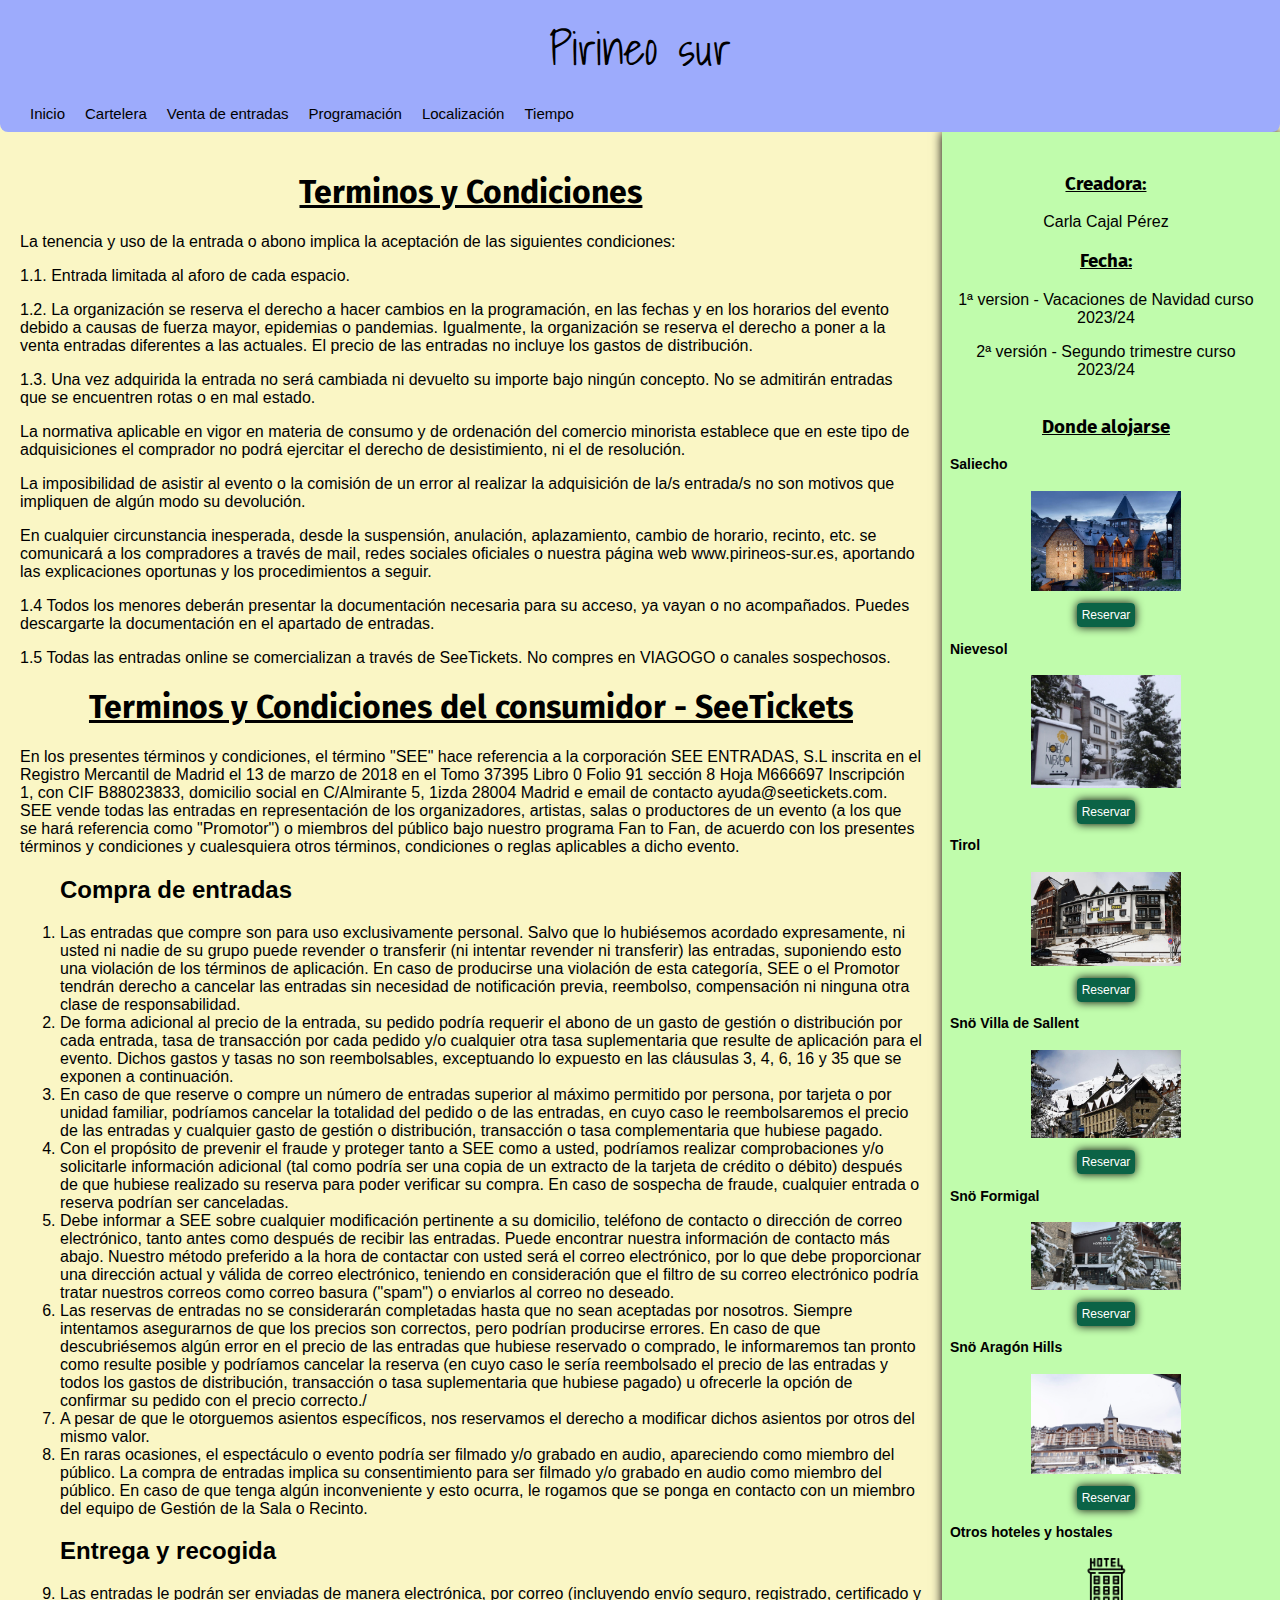
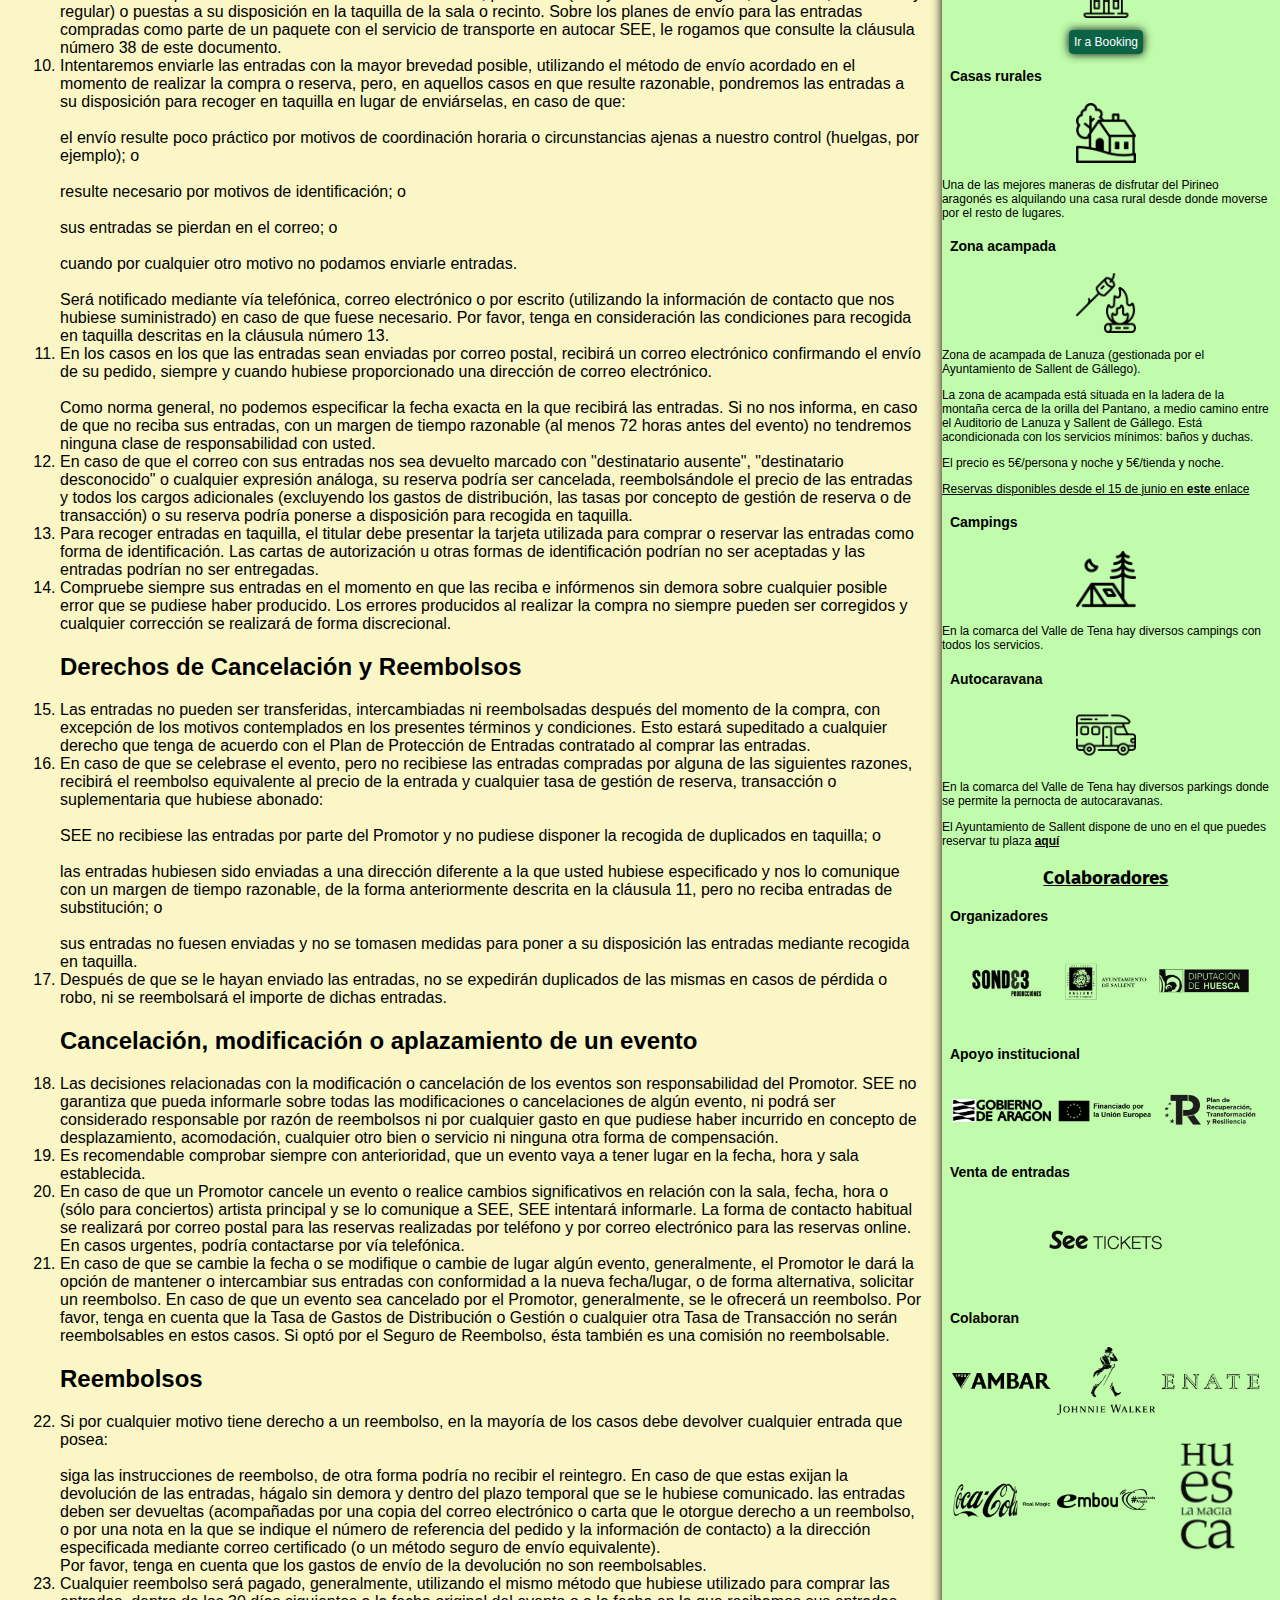
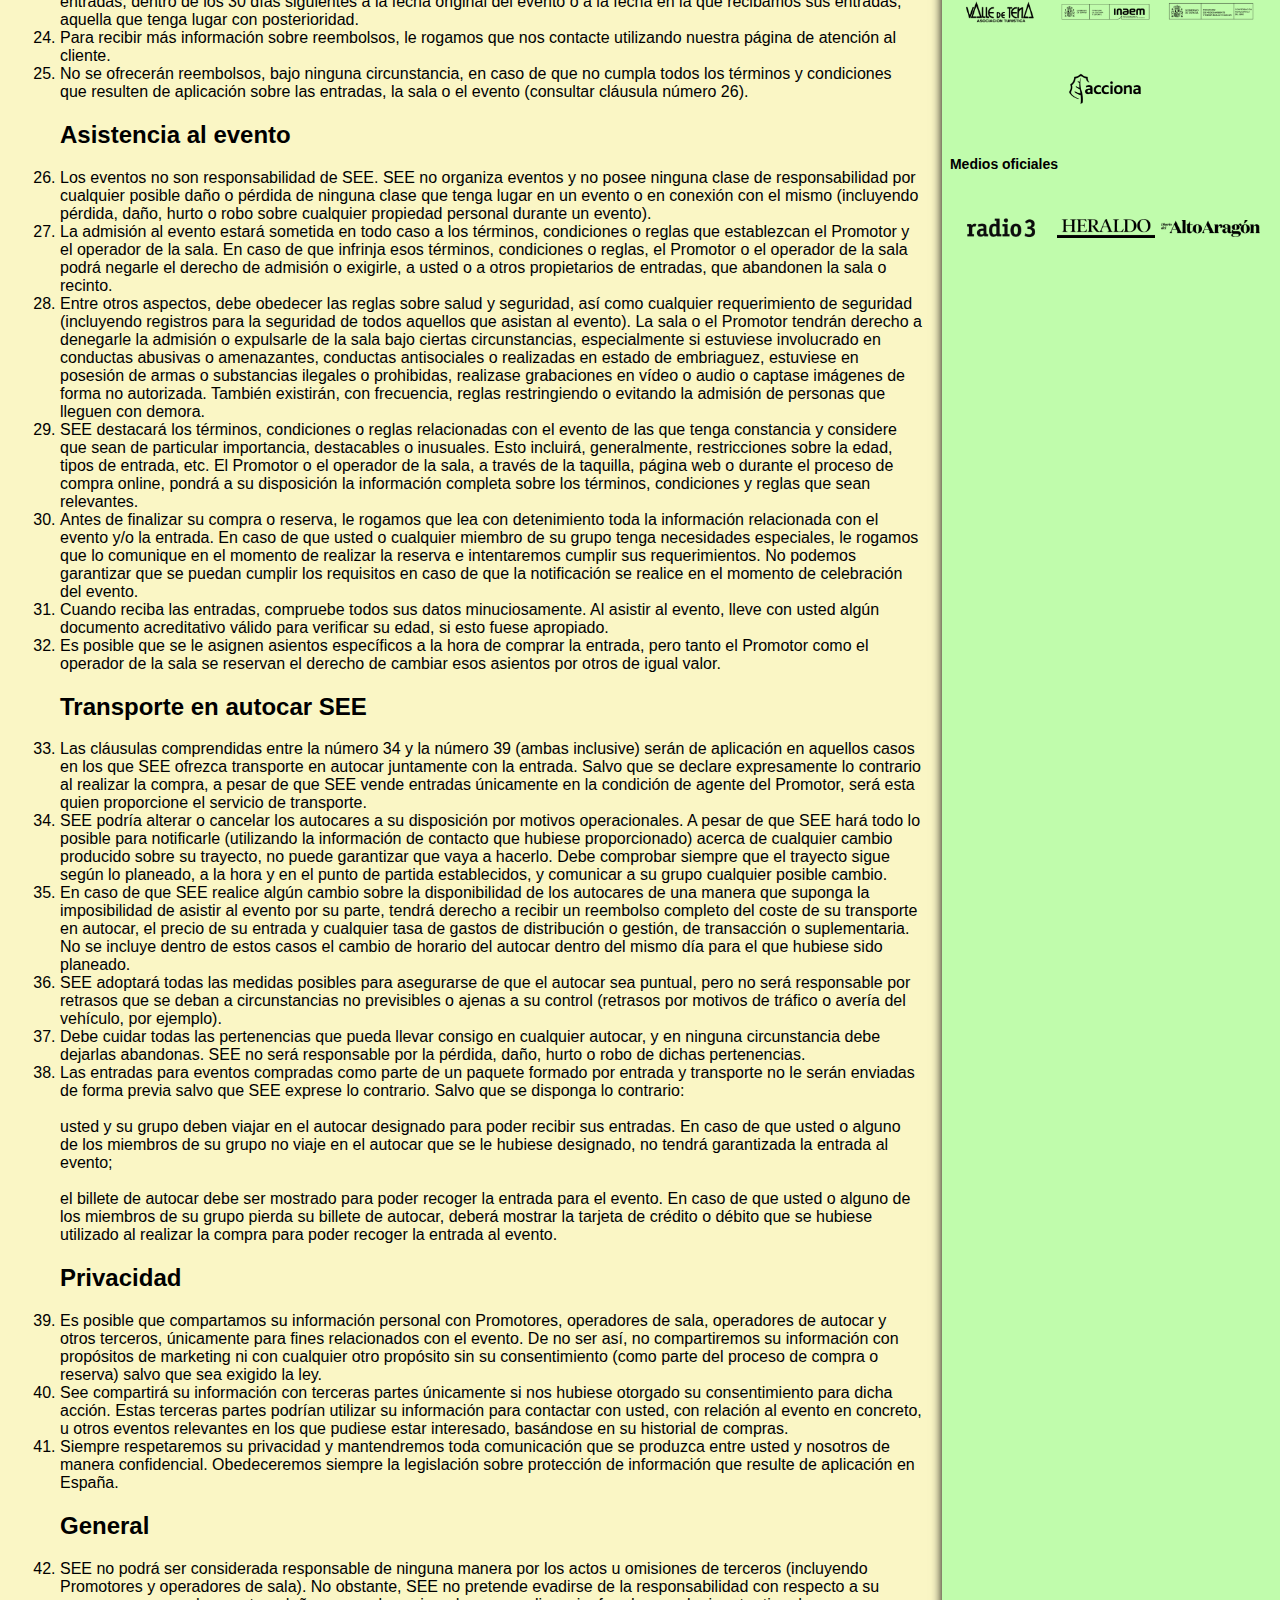
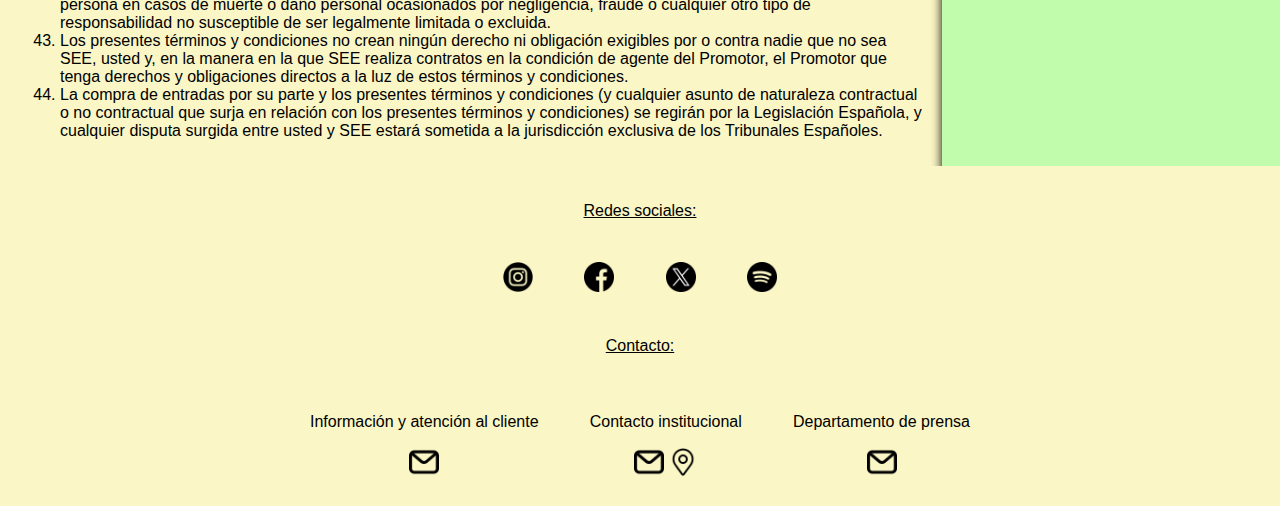
<file: other/TerminosyCondiciones.html>
<!DOCTYPE html>
<html lang="en">
    <head>
        <title>Pirineo Sur - Terminos Y Condiciones</title>
        <meta charset="UTF-8">
        <link rel="stylesheet" href="../styles/estilosTerminosCondiciones.css">
        <link rel="icon" href="../images/icono-ps.png" type="image">
    </head>
    <body>
        <main>

            <header>
               Pirineo sur
            </header>
            <nav>
                <div>
                    <ul>
                        <li><a href="../Index.html">Inicio</a></li>
                        <li><a href="../other/ListadoConciertos.html">Cartelera</a></li>
                        <li><a href="../other/VentaEntradas.html">Venta de entradas</a></li>
                        <li><a href="../other/Programación.html">Programación</a></li>
                        <li><a href="../other/Localización.html">Localización</a></li>
                        <li><a href="../other/Tiempo.html">Tiempo</a></li>
                    </ul>
                </div>
    
            </nav>
            <aside>
                <div class="barralateral">
                    <center>
                        <div class="creator">
                            <h3>Creadora:</h3>
                            <p class="nombre">Carla Cajal Pérez</p>
                            <h3>Fecha:</h3>
                            <p>1ª version - Vacaciones de Navidad curso 2023/24</p>
                            <p>2ª versión - Segundo trimestre curso 2023/24</p>
    
    
                        </div>
                    </center>
                    <div>
                        <h3>Donde alojarse</h3>
                        <div class="hotel">
                            <h4>Saliecho</h4>
                            <center><img src="../images/saliecho.jpg" alt="fotografía hotel Saliecho" style="width: 150px;">
                            </center><br>
                            <center><a href="https://www.hotelsaliecho.com/" target="_blank" class="reservar">Reservar</a></center>
                        </div>
                        <div class="hotel">
                            <h4>Nievesol</h4>
                            <center><img src="../images/nievesol.jpg" alt="fotografía hotel Nievesol" style="width: 150px;">
                            </center><br>
                            <center><a href="https://www.hotelnievesol.com/" target="_blank" class="reservar">Reservar</a></center>
                        </div>
                        <div class="hotel">
                            <h4>Tirol</h4>
                            <center><img src="../images/hotel-tirol.jpg" alt="fotografía hotel Tirol" style="width: 150px;">
                            </center><br>
                            <center><a href="https://www.hoteltirolformigal.com/es/index.html" target="_blank" class="reservar">Reservar</a></center>
                        </div>
                        <div class="hotel">
                            <h4>Snö Villa de Sallent</h4>
                            <center><img src="../images/villadesallent.jpg" alt="fotografía hotel Snö Villa de Sallent"
                                    style="width: 150px;"></center><br>
                            <center><a href="https://www.snovilladesallent.com/" target="_blank" class="reservar">Reservar</a></center>
    
                        </div>
                        <div class="hotel">
                            <h4>Snö Formigal</h4>
                            <center><img src="../images/hotelformigal.jpg" alt="fotografía hotel Formigal"
                                    style="width: 150px;">
                            </center><br>
                            <center><a href="https://www.snohotelformigal.com/" target="_blank" class="reservar">Reservar</a></center>
    
                        </div>
                        <div class="hotel">
                            <h4>Snö Aragón Hills</h4>
                            <center><img src="../images/aragonhills.jpg" alt="fotografía hotel Aragon Hills"
                                    style="width: 150px;"></center><br>
                            <center><a href="https://www.snoaragonhills.com/" target="_blank" class="reservar">Reservar</a></center>
                        </div>
                        <div class="hotel">
                            <h4>Otros hoteles y hostales</h4>
                            <center><img src="../images/iconos/hotel.png" alt="icono hoteles" class="otrosenlaces"></center><br>
                            <center><a href="https://www.booking.com/searchresults.es.html?label=gog235jc-1DCAMoRkIIZm9ybWlnYWxIClgDaEaIAQGYAQq4ARfIAQzYAQPoAQH4AQKIAgGoAgO4AqW74awGwAIB0gIkNDQ1MDgwYzYtMDczYS00ZGEwLWE2NDQtOGE1MDQxYWY0NmU22AIE4AIB&sid=934c8420194a8b6863c85290f8d782ac&aid=356980&sb_lp=1&src=city&error_url=https%3A%2F%2Fwww.booking.com%2Fcity%2Fes%2Fformigal.es.html%3Faid%3D356980%26label%3Dgog235jc-1DCAMoRkIIZm9ybWlnYWxIClgDaEaIAQGYAQq4ARfIAQzYAQPoAQH4AQKIAgGoAgO4AqW74awGwAIB0gIkNDQ1MDgwYzYtMDczYS00ZGEwLWE2NDQtOGE1MDQxYWY0NmU22AIE4AIB%26sid%3D934c8420194a8b6863c85290f8d782ac%26inac%3D0%26%26&ss=Formigal&is_ski_area=0&ssne=Formigal&ssne_untouched=Formigal&city=900039502&checkin_year=&checkin_month=&checkout_year=&checkout_month=&flex_window=0&efdco=1&group_adults=2&group_children=0&no_rooms=1&b_h4u_keep_filters=&from_sf=1&nflt=ht_id%3D204"
                                    target="_blank" class="reservar">Ir a Booking</a></center>
                        </div>
                        <div class="hotel">
                            <h4>Casas rurales</h4>
                            <center><img src="../images/iconos/pueblo.png" alt="icono casa rural"></center>
                            <p>Una de las mejores maneras de disfrutar del Pirineo aragonés es alquilando una casa rural
                                desde
                                donde moverse por el resto de lugares.</p>
                        </div>
                        <div class="hotel">
                            <h4>Zona acampada</h4>
                            <center><img src="../images/iconos/fuego.png" alt="icono fuego"></center>
                            <p>Zona de acampada de Lanuza (gestionada por el Ayuntamiento de Sallent de Gállego).</p>
                            <p>La zona de acampada está situada en la ladera de la montaña cerca de la orilla del Pantano, a
                                medio camino entre el Auditorio de Lanuza y Sallent de Gállego. Está acondicionada con los
                                servicios mínimos: baños y duchas.</p>
                            <p>El precio es 5€/persona y noche y 5€/tienda y noche.</p>
                            <a href="https://secure.parkingverde.com/calendario_autorizaciones.php?token=b3JVYkVpaWF0WWFiWmNwV3RxaElac2k2OXZSVTFQODZlSVp5Qk9tTDNqYUxRVVlXSFBtNU9VcFZqOFZZY0tNYXZyNDFkai9MczB4dW1FQXptekc3Vk9NaUNKNlc3aC85ajExWGViOUhzZVNrMWc5SllCSTdreC9nUGFnbkZadlA="
                                target="_blank" class="otrosenlaces">Reservas disponibles desde el 15 de junio en <strong>este</strong>
                                enlace</a>
                            <p></p>
                        </div>
                        <div class="hotel">
                            <h4>Campings</h4>
                            <center><img src="../images/iconos/camping.png" alt="icono tienda campaña"></center>
                            <p>En la comarca del Valle de Tena hay diversos campings con todos los servicios.</p>
                        </div>
                        <div class="hotel">
                            <h4>Autocaravana</h4>
                            <center><img src="../images/iconos/autocaravana.png" alt="icono de autocaravana"></center>
                            <p>En la comarca del Valle de Tena hay diversos parkings donde se permite la pernocta de
                                autocaravanas.</p>
                            <p>El Ayuntamiento de Sallent dispone de uno en el que puedes reservar tu plaza <a
                                    href="https://secure.parkingverde.com/" target="_blank" class="otrosenlaces"><strong>aquí</strong></a></p>
                        </div>
    
                    </div>
    
                    <div>
                        <h3>Colaboradores</h3>
                        <div>
                            <h4>Organizadores</h4>
                            <div class="organizadores">
                                <div class="organizador">
                                    <img src="../images/colaboradores/sonde3.png" alt="icono sonde3 producciones">
                                </div>
                                <div class="organizador">
                                    <img src="../images/colaboradores/ayuntamientosallent.png"
                                        alt="icono Ayuntamiento Sallent">
                                </div>
                                <div class="organizador">
                                    <img src="../images/colaboradores/dph.png" alt="icono Diputación de Huesca">
                                </div>
                            </div>
                        </div>
                        <div>
                            <h4>Apoyo institucional</h4>
                            <div class="apoyadores">
                                <div class="apoyador">
                                    <img src="../images/colaboradores/GobiernodeAragon.png" alt="icono Gobierno de Aragon">
                                </div>
                                <div class="apoyador">
                                    <img src="../images/colaboradores/UE.png" alt="icono de financiación de la UE">
                                </div>
                                <div class="apoyador">
                                    <img src="../images/colaboradores/PlanRecup.png"
                                        alt="icono del Plan de recuperación, tranformación y resiliencia">
                                </div>
                            </div>
                        </div>
                        <div>
                            <h4>Venta de entradas</h4>
                            <div class="ventaentradas">
                                <div class="vendedor">
                                    <img src="../images/colaboradores/seetickets.png" alt="icono seetickets">
                                </div>
                            </div>
                        </div>
                        <div>
                            <h4>Colaboran</h4>
                            <div class="colaboladores">
                                <div class="colaborador">
                                    <img src="../images/colaboradores/AMBAR.png" alt="icono ambar">
                                </div>
                                <div class="colaborador">
                                    <img src="../images/colaboradores/JW.png" alt="icono Johnnie Walker">
                                </div>
                                <div class="colaborador">
                                    <img src="../images/colaboradores/enate.png" alt="icono enate">
                                </div>
                                <div class="colaborador">
                                    <img src="../images/colaboradores/CocaCola.png" alt="icono Coca-Cola">
                                </div>
                                <div class="colaborador">
                                    <img src="../images/colaboradores/embou.png" alt="icono embou">
                                </div>
                                <div class="colaborador">
                                    <img src="../images/colaboradores/huesca-la-magia.png" alt="icono Huesca la Magia">
                                </div>
                                <div class="colaborador">
                                    <img src="../images/colaboradores/valle-tena.png"
                                        alt="icono asociación turistica Valle de Tena">
                                </div>
                                <div class="colaborador">
                                    <img src="../images/colaboradores/inaem.png" alt="icono inaem">
                                </div>
                                <div class="colaborador">
                                    <img src="../images/colaboradores/confederacion-hidrografica.png"
                                        alt="icono confederacion hidrografica del ebro">
                                </div>
                                <div class="colaborador">
                                    <img src="../images/colaboradores/acciona.png" alt="icono acciona">
                                </div>
                            </div>
                        </div>
                        <div>
                            <h4>Medios oficiales</h4>
                            <div class="medios">
                                <div class="medio">
                                    <img src="../images/colaboradores/radio-3.png" alt="icono radio 3">
                                </div>
                                <div class="medio">
                                    <img src="../images/colaboradores/heraldo.png" alt="">
                                </div>
                                <div class="medio">
                                    <img src="../images/colaboradores/diario-alto-aragon.png" alt="">
                                </div>
                            </div>
                        </div>
                    </div>
                </div>
            </aside>
            <section>
                <h1>Terminos y Condiciones</h1>
                <p>La tenencia y uso de la entrada o abono implica la aceptación de las siguientes condiciones:</p>
                <p>1.1. Entrada limitada al aforo de cada espacio.</p>
                <p>1.2. La organización se reserva el derecho a hacer cambios en la programación, en las fechas y en los horarios del evento debido a causas de fuerza mayor, epidemias o pandemias. Igualmente, la organización se reserva el derecho a poner a la venta entradas diferentes a las actuales. El precio de las entradas no incluye los gastos de distribución.</p>
                <p>1.3. Una vez adquirida la entrada no será cambiada ni devuelto su importe bajo ningún concepto. No se admitirán entradas que se encuentren rotas o en mal estado.</p>
                <p>La normativa aplicable en vigor en materia de consumo y de ordenación del comercio minorista establece que en este tipo de adquisiciones el comprador no podrá ejercitar el derecho de desistimiento, ni el de resolución.</p>
                <p>La imposibilidad de asistir al evento o la comisión de un error al realizar la adquisición de la/s entrada/s no son motivos que impliquen de algún modo su devolución.</p>
                <p>En cualquier circunstancia inesperada, desde la suspensión, anulación, aplazamiento, cambio de horario, recinto, etc. se comunicará a los compradores a través de mail, redes sociales oficiales o nuestra página web www.pirineos-sur.es, aportando las explicaciones oportunas y los procedimientos a seguir.</p>
                <p>1.4 Todos los menores deberán presentar la documentación necesaria para su acceso, ya vayan o no acompañados. Puedes descargarte la documentación en el apartado de entradas.</p>
                <p>1.5 Todas las entradas online se comercializan a través de SeeTickets. No compres en VIAGOGO o canales sospechosos.</p>
                <h1>Terminos y Condiciones del consumidor - SeeTickets</h1>
                <p>En los presentes términos y condiciones, el término "SEE" hace referencia a la corporación SEE ENTRADAS, S.L inscrita en el Registro Mercantil de Madrid el 13 de marzo de 2018 en el Tomo 37395 Libro 0 Folio 91 sección 8 Hoja M666697 Inscripción 1, con CIF B88023833, domicilio social en C/Almirante 5, 1izda 28004 Madrid e email de contacto ayuda@seetickets.com. SEE vende todas las entradas en representación de los organizadores, artistas, salas o productores de un evento (a los que se hará referencia como "Promotor") o miembros del público bajo nuestro programa Fan to Fan, de acuerdo con los presentes términos y condiciones y cualesquiera otros términos, condiciones o reglas aplicables a dicho evento.</p>
                
                <ol>
                    <h2>Compra de entradas</h2>
                    <li>Las entradas que compre son para uso exclusivamente personal. Salvo que lo hubiésemos acordado expresamente, ni usted ni nadie de su grupo puede revender o transferir (ni intentar revender ni transferir) las entradas, suponiendo esto una violación de los términos de aplicación. En caso de producirse una violación de esta categoría, SEE o el Promotor tendrán derecho a cancelar las entradas sin necesidad de notificación previa, reembolso, compensación ni ninguna otra clase de responsabilidad.</li>
                    <li>De forma adicional al precio de la entrada, su pedido podría requerir el abono de un gasto de gestión o distribución por cada entrada, tasa de transacción por cada pedido y/o cualquier otra tasa suplementaria que resulte de aplicación para el evento. Dichos gastos y tasas no son reembolsables, exceptuando lo expuesto en las cláusulas 3, 4, 6, 16 y 35 que se exponen a continuación.</li>
                    <li>En caso de que reserve o compre un número de entradas superior al máximo permitido por persona, por tarjeta o por unidad familiar, podríamos cancelar la totalidad del pedido o de las entradas, en cuyo caso le reembolsaremos el precio de las entradas y cualquier gasto de gestión o distribución, transacción o tasa complementaria que hubiese pagado.</li>
                    <li>Con el propósito de prevenir el fraude y proteger tanto a SEE como a usted, podríamos realizar comprobaciones y/o solicitarle información adicional (tal como podría ser una copia de un extracto de la tarjeta de crédito o débito) después de que hubiese realizado su reserva para poder verificar su compra. En caso de sospecha de fraude, cualquier entrada o reserva podrían ser canceladas.</li>
                    <li>Debe informar a SEE sobre cualquier modificación pertinente a su domicilio, teléfono de contacto o dirección de correo electrónico, tanto antes como después de recibir las entradas. Puede encontrar nuestra información de contacto más abajo. Nuestro método preferido a la hora de contactar con usted será el correo electrónico, por lo que debe proporcionar una dirección actual y válida de correo electrónico, teniendo en consideración que el filtro de su correo electrónico podría tratar nuestros correos como correo basura ("spam") o enviarlos al correo no deseado.</li>
                    <li>Las reservas de entradas no se considerarán completadas hasta que no sean aceptadas por nosotros. Siempre intentamos asegurarnos de que los precios son correctos, pero podrían producirse errores. En caso de que descubriésemos algún error en el precio de las entradas que hubiese reservado o comprado, le informaremos tan pronto como resulte posible y podríamos cancelar la reserva (en cuyo caso le sería reembolsado el precio de las entradas y todos los gastos de distribución, transacción o tasa suplementaria que hubiese pagado) u ofrecerle la opción de confirmar su pedido con el precio correcto./</li>
                    <li>A pesar de que le otorguemos asientos específicos, nos reservamos el derecho a modificar dichos asientos por otros del mismo valor.</li>
                    <li>En raras ocasiones, el espectáculo o evento podría ser filmado y/o grabado en audio, apareciendo como miembro del público. La compra de entradas implica su consentimiento para ser filmado y/o grabado en audio como miembro del público. En caso de que tenga algún inconveniente y esto ocurra, le rogamos que se ponga en contacto con un miembro del equipo de Gestión de la Sala o Recinto.</li>
                    <h2>Entrega y recogida</h2>
                    <li>Las entradas le podrán ser enviadas de manera electrónica, por correo (incluyendo envío seguro, registrado, certificado y regular) o puestas a su disposición en la taquilla de la sala o recinto. Sobre los planes de envío para las entradas compradas como parte de un paquete con el servicio de transporte en autocar SEE, le rogamos que consulte la cláusula número 38 de este documento.</li>
                    <li>Intentaremos enviarle las entradas con la mayor brevedad posible, utilizando el método de envío acordado en el momento de realizar la compra o reserva, pero, en aquellos casos en que resulte razonable, pondremos las entradas a su disposición para recoger en taquilla en lugar de enviárselas, en caso de que: <br><br>
                        el envío resulte poco práctico por motivos de coordinación horaria o circunstancias ajenas a nuestro control (huelgas, por ejemplo); o <br><br>
                        resulte necesario por motivos de identificación; o <br><br>
                        sus entradas se pierdan en el correo; o <br><br>
                        cuando por cualquier otro motivo no podamos enviarle entradas. <br><br>
                        Será notificado mediante vía telefónica, correo electrónico o por escrito (utilizando la información de contacto que nos hubiese suministrado) en caso de que fuese necesario. Por favor, tenga en consideración las condiciones para recogida en taquilla descritas en la cláusula número 13.
                    </li>
                    <li>En los casos en los que las entradas sean enviadas por correo postal, recibirá un correo electrónico confirmando el envío de su pedido, siempre y cuando hubiese proporcionado una dirección de correo electrónico. <br><br>
                        Como norma general, no podemos especificar la fecha exacta en la que recibirá las entradas. Si no nos informa, en caso de que no reciba sus entradas, con un margen de tiempo razonable (al menos 72 horas antes del evento) no tendremos ninguna clase de responsabilidad con usted.
                    </li>
                    <li>En caso de que el correo con sus entradas nos sea devuelto marcado con "destinatario ausente", "destinatario desconocido" o cualquier expresión análoga, su reserva podría ser cancelada, reembolsándole el precio de las entradas y todos los cargos adicionales (excluyendo los gastos de distribución, las tasas por concepto de gestión de reserva o de transacción) o su reserva podría ponerse a disposición para recogida en taquilla.</li>
                    <li>Para recoger entradas en taquilla, el titular debe presentar la tarjeta utilizada para comprar o reservar las entradas como forma de identificación. Las cartas de autorización u otras formas de identificación podrían no ser aceptadas y las entradas podrían no ser entregadas.</li>
                    <li>Compruebe siempre sus entradas en el momento en que las reciba e infórmenos sin demora sobre cualquier posible error que se pudiese haber producido. Los errores producidos al realizar la compra no siempre pueden ser corregidos y cualquier corrección se realizará de forma discrecional.</li>
                    <h2>Derechos de Cancelación y Reembolsos</h2>
                    <li>Las entradas no pueden ser transferidas, intercambiadas ni reembolsadas después del momento de la compra, con excepción de los motivos contemplados en los presentes términos y condiciones. Esto estará supeditado a cualquier derecho que tenga de acuerdo con el Plan de Protección de Entradas contratado al comprar las entradas.</li>
                    <li>En caso de que se celebrase el evento, pero no recibiese las entradas compradas por alguna de las siguientes razones, recibirá el reembolso equivalente al precio de la entrada y cualquier tasa de gestión de reserva, transacción o suplementaria que hubiese abonado: <br><br>
                        SEE no recibiese las entradas por parte del Promotor y no pudiese disponer la recogida de duplicados en taquilla; o <br><br>
                        las entradas hubiesen sido enviadas a una dirección diferente a la que usted hubiese especificado y nos lo comunique con un margen de tiempo razonable, de la forma anteriormente descrita en la cláusula 11, pero no reciba entradas de substitución; o <br><br>
                        sus entradas no fuesen enviadas y no se tomasen medidas para poner a su disposición las entradas mediante recogida en taquilla.
                    </li>
                    <li>Después de que se le hayan enviado las entradas, no se expedirán duplicados de las mismas en casos de pérdida o robo, ni se reembolsará el importe de dichas entradas.</li>
                    <h2>Cancelación, modificación o aplazamiento de un evento</h2>
                    <li>Las decisiones relacionadas con la modificación o cancelación de los eventos son responsabilidad del Promotor. SEE no garantiza que pueda informarle sobre todas las modificaciones o cancelaciones de algún evento, ni podrá ser considerado responsable por razón de reembolsos ni por cualquier gasto en que pudiese haber incurrido en concepto de desplazamiento, acomodación, cualquier otro bien o servicio ni ninguna otra forma de compensación.</li>
                    <li>Es recomendable comprobar siempre con anterioridad, que un evento vaya a tener lugar en la fecha, hora y sala establecida.</li>
                    <li>En caso de que un Promotor cancele un evento o realice cambios significativos en relación con la sala, fecha, hora o (sólo para conciertos) artista principal y se lo comunique a SEE, SEE intentará informarle. La forma de contacto habitual se realizará por correo postal para las reservas realizadas por teléfono y por correo electrónico para las reservas online. En casos urgentes, podría contactarse por vía telefónica.</li>
                    <li>En caso de que se cambie la fecha o se modifique o cambie de lugar algún evento, generalmente, el Promotor le dará la opción de mantener o intercambiar sus entradas con conformidad a la nueva fecha/lugar, o de forma alternativa, solicitar un reembolso. En caso de que un evento sea cancelado por el Promotor, generalmente, se le ofrecerá un reembolso. Por favor, tenga en cuenta que la Tasa de Gastos de Distribución o Gestión o cualquier otra Tasa de Transacción no serán reembolsables en estos casos. Si optó por el Seguro de Reembolso, ésta también es una comisión no reembolsable.</li>
                    <h2>Reembolsos</h2>
                    <li>
                        Si por cualquier motivo tiene derecho a un reembolso, en la mayoría de los casos debe devolver cualquier entrada que posea: <br><br>
                        siga las instrucciones de reembolso, de otra forma podría no recibir el reintegro. En caso de que estas exijan la devolución de las entradas, hágalo sin demora y dentro del plazo temporal que se le hubiese comunicado. las entradas deben ser devueltas (acompañadas por una copia del correo electrónico o carta que le otorgue derecho a un reembolso, o por una nota en la que se indique el número de referencia del pedido y la información de contacto) a la dirección especificada mediante correo certificado (o un método seguro de envío equivalente). <br>
                        Por favor, tenga en cuenta que los gastos de envío de la devolución no son reembolsables.
                    </li>
                    <li>Cualquier reembolso será pagado, generalmente, utilizando el mismo método que hubiese utilizado para comprar las entradas, dentro de los 30 días siguientes a la fecha original del evento o a la fecha en la que recibamos sus entradas, aquella que tenga lugar con posterioridad.</li>
                    <li>Para recibir más información sobre reembolsos, le rogamos que nos contacte utilizando nuestra página de atención al cliente.</li>
                    <li>No se ofrecerán reembolsos, bajo ninguna circunstancia, en caso de que no cumpla todos los términos y condiciones que resulten de aplicación sobre las entradas, la sala o el evento (consultar cláusula número 26).</li>
                    <h2>Asistencia al evento</h2>
                    <li>Los eventos no son responsabilidad de SEE. SEE no organiza eventos y no posee ninguna clase de responsabilidad por cualquier posible daño o pérdida de ninguna clase que tenga lugar en un evento o en conexión con el mismo (incluyendo pérdida, daño, hurto o robo sobre cualquier propiedad personal durante un evento).</li>
                    <li>La admisión al evento estará sometida en todo caso a los términos, condiciones o reglas que establezcan el Promotor y el operador de la sala. En caso de que infrinja esos términos, condiciones o reglas, el Promotor o el operador de la sala podrá negarle el derecho de admisión o exigirle, a usted o a otros propietarios de entradas, que abandonen la sala o recinto.</li>
                    <li>Entre otros aspectos, debe obedecer las reglas sobre salud y seguridad, así como cualquier requerimiento de seguridad (incluyendo registros para la seguridad de todos aquellos que asistan al evento). La sala o el Promotor tendrán derecho a denegarle la admisión o expulsarle de la sala bajo ciertas circunstancias, especialmente si estuviese involucrado en conductas abusivas o amenazantes, conductas antisociales o realizadas en estado de embriaguez, estuviese en posesión de armas o substancias ilegales o prohibidas, realizase grabaciones en vídeo o audio o captase imágenes de forma no autorizada. También existirán, con frecuencia, reglas restringiendo o evitando la admisión de personas que lleguen con demora.</li>
                    <li>SEE destacará los términos, condiciones o reglas relacionadas con el evento de las que tenga constancia y considere que sean de particular importancia, destacables o inusuales. Esto incluirá, generalmente, restricciones sobre la edad, tipos de entrada, etc. El Promotor o el operador de la sala, a través de la taquilla, página web o durante el proceso de compra online, pondrá a su disposición la información completa sobre los términos, condiciones y reglas que sean relevantes.</li>
                    <li>Antes de finalizar su compra o reserva, le rogamos que lea con detenimiento toda la información relacionada con el evento y/o la entrada. En caso de que usted o cualquier miembro de su grupo tenga necesidades especiales, le rogamos que lo comunique en el momento de realizar la reserva e intentaremos cumplir sus requerimientos. No podemos garantizar que se puedan cumplir los requisitos en caso de que la notificación se realice en el momento de celebración del evento.</li>
                    <li>Cuando reciba las entradas, compruebe todos sus datos minuciosamente. Al asistir al evento, lleve con usted algún documento acreditativo válido para verificar su edad, si esto fuese apropiado.</li>
                    <li>Es posible que se le asignen asientos específicos a la hora de comprar la entrada, pero tanto el Promotor como el operador de la sala se reservan el derecho de cambiar esos asientos por otros de igual valor.</li>
                    <h2>Transporte en autocar SEE</h2>
                    <li>Las cláusulas comprendidas entre la número 34 y la número 39 (ambas inclusive) serán de aplicación en aquellos casos en los que SEE ofrezca transporte en autocar juntamente con la entrada. Salvo que se declare expresamente lo contrario al realizar la compra, a pesar de que SEE vende entradas únicamente en la condición de agente del Promotor, será esta quien proporcione el servicio de transporte.</li>
                    <li>SEE podría alterar o cancelar los autocares a su disposición por motivos operacionales. A pesar de que SEE hará todo lo posible para notificarle (utilizando la información de contacto que hubiese proporcionado) acerca de cualquier cambio producido sobre su trayecto, no puede garantizar que vaya a hacerlo. Debe comprobar siempre que el trayecto sigue según lo planeado, a la hora y en el punto de partida establecidos, y comunicar a su grupo cualquier posible cambio.</li>
                    <li>En caso de que SEE realice algún cambio sobre la disponibilidad de los autocares de una manera que suponga la imposibilidad de asistir al evento por su parte, tendrá derecho a recibir un reembolso completo del coste de su transporte en autocar, el precio de su entrada y cualquier tasa de gastos de distribución o gestión, de transacción o suplementaria. No se incluye dentro de estos casos el cambio de horario del autocar dentro del mismo día para el que hubiese sido planeado.</li>
                    <li>SEE adoptará todas las medidas posibles para asegurarse de que el autocar sea puntual, pero no será responsable por retrasos que se deban a circunstancias no previsibles o ajenas a su control (retrasos por motivos de tráfico o avería del vehículo, por ejemplo).</li>
                    <li>Debe cuidar todas las pertenencias que pueda llevar consigo en cualquier autocar, y en ninguna circunstancia debe dejarlas abandonas. SEE no será responsable por la pérdida, daño, hurto o robo de dichas pertenencias.</li>
                    <li>Las entradas para eventos compradas como parte de un paquete formado por entrada y transporte no le serán enviadas de forma previa salvo que SEE exprese lo contrario. Salvo que se disponga lo contrario:<br><br>

                        usted y su grupo deben viajar en el autocar designado para poder recibir sus entradas. En caso de que usted o alguno de los miembros de su grupo no viaje en el autocar que se le hubiese designado, no tendrá garantizada la entrada al evento;<br><br>
                    
                        el billete de autocar debe ser mostrado para poder recoger la entrada para el evento. En caso de que usted o alguno de los miembros de su grupo pierda su billete de autocar, deberá mostrar la tarjeta de crédito o débito que se hubiese utilizado al realizar la compra para poder recoger la entrada al evento.
                    </li>
                    <h2>Privacidad</h2>
                    <li>Es posible que compartamos su información personal con Promotores, operadores de sala, operadores de autocar y otros terceros, únicamente para fines relacionados con el evento. De no ser así, no compartiremos su información con propósitos de marketing ni con cualquier otro propósito sin su consentimiento (como parte del proceso de compra o reserva) salvo que sea exigido la ley.</li>
                    <li>See compartirá su información con terceras partes únicamente si nos hubiese otorgado su consentimiento para dicha acción. Estas terceras partes podrían utilizar su información para contactar con usted, con relación al evento en concreto, u otros eventos relevantes en los que pudiese estar interesado, basándose en su historial de compras.</li>
                    <li>Siempre respetaremos su privacidad y mantendremos toda comunicación que se produzca entre usted y nosotros de manera confidencial. Obedeceremos siempre la legislación sobre protección de información que resulte de aplicación en España.</li>
                    <h2>General</h2>
                    <li>SEE no podrá ser considerada responsable de ninguna manera por los actos u omisiones de terceros (incluyendo Promotores y operadores de sala). No obstante, SEE no pretende evadirse de la responsabilidad con respecto a su persona en casos de muerte o daño personal ocasionados por negligencia, fraude o cualquier otro tipo de responsabilidad no susceptible de ser legalmente limitada o excluida.</li>
                    <li>Los presentes términos y condiciones no crean ningún derecho ni obligación exigibles por o contra nadie que no sea SEE, usted y, en la manera en la que SEE realiza contratos en la condición de agente del Promotor, el Promotor que tenga derechos y obligaciones directos a la luz de estos términos y condiciones.</li>
                    <li>La compra de entradas por su parte y los presentes términos y condiciones (y cualquier asunto de naturaleza contractual o no contractual que surja en relación con los presentes términos y condiciones) se regirán por la Legislación Española, y cualquier disputa surgida entre usted y SEE estará sometida a la jurisdicción exclusiva de los Tribunales Españoles.</li>

                
                </ol>


            </section>
            <footer class="allFooter">
                <p class="pie">Redes sociales:</p>

                <div class="rrss">
    
                    <div class="rs">
                        <a href="https://www.instagram.com/pirineossur/"><img src="../images/instagram.png"
                                alt="Icono de instagram de pirineo sur, para ir a su página de instagram"></a>
                    </div>
                    <div class="rs">
                        <a href="https://www.facebook.com/FestivalPirineosSur/"><img src="../images/facebook.png"
                                alt="Icono de facebook de pirineo sur, para ir a su página de facebook"></a>
                    </div>
                    <div class="rs">
                        <a href="https://twitter.com/festpirineossur"><img src="../images/x.png"
                                alt="Icono de x de pirineo sur, para ir a su página de x"></a>
                    </div>
                    <div class="rs">
                        <a href="https://open.spotify.com/user/pirineossur?si=56293301f41c47bd"><img
                                src="../images/spotify.png"
                                alt="Icono de spotify de pirineo sur, para ir a su página de spotify"></a>
                    </div>
                </div>
                <p class="pie">Contacto:</p>
                <div class="contactos">
                    <div class="contacto">
                        <p>Información y atención al cliente</p>
                        <a href="mailto:hola@pirineos-sur.es">
                            <center><img src="../images/email.png" alt="Email dee informacion y atencion al cliente">
                            </center>
                        </a>
                    </div>
                    <div class="contacto">
                        <p>Contacto institucional</p>
                        <center><a href="mailto:info@pirineos-sur.es"><img src="../images/email.png"
                                    alt="Email de contacto institucional"></a>
                            <a href="https://maps.app.goo.gl/qiaNycKdXeiq4j1c9"><img src="../images/localizacion.png"
                                    alt="ubicación del cotacto institucional"></a>
                        </center>
                    </div>
                    <div class="contacto">
                        <p>Departamento de prensa</p>
                        <a href="mailto:comunicacion@pirineos-sur.es">
                            <center><img src="../images/email.png" alt="Email del departamento de prensa"></center>
                        </a>
                    </div>
    
                </div>
            </footer>
        </main>
        
    </body>
</html>
</file>
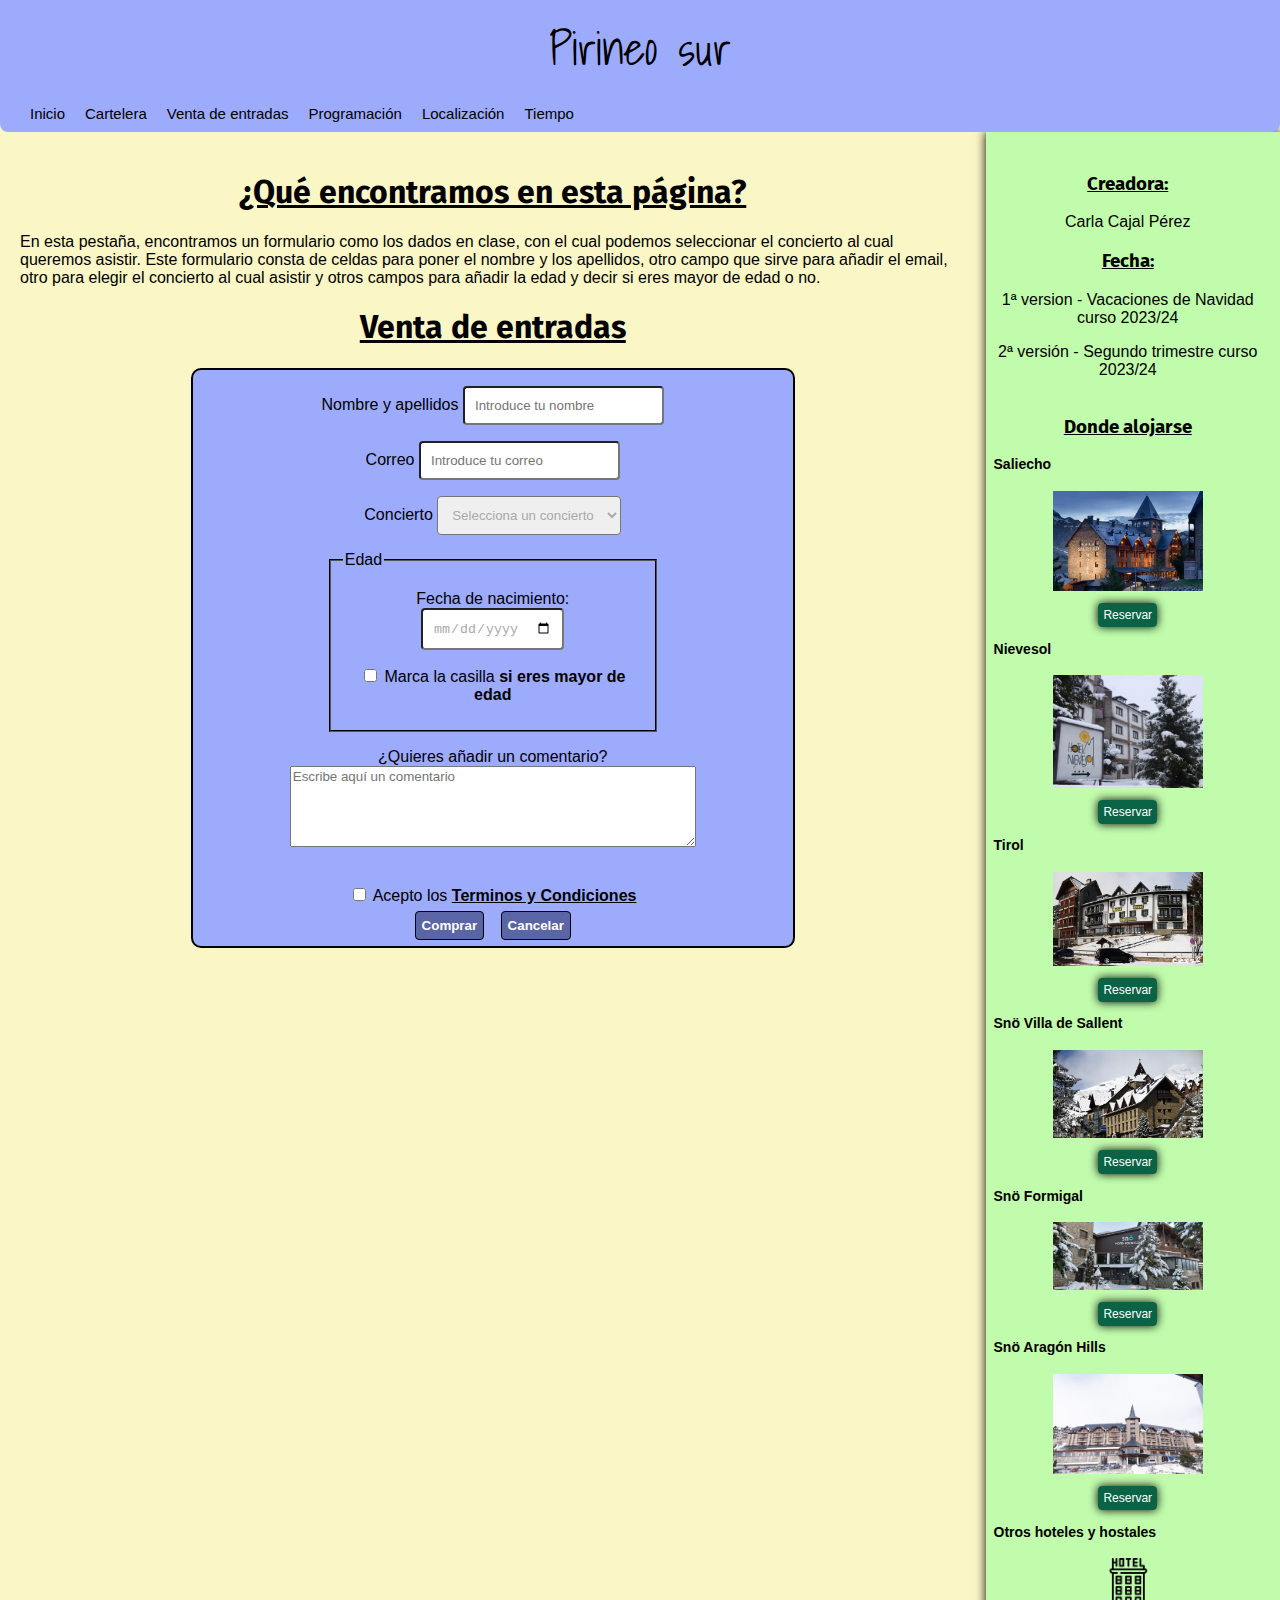
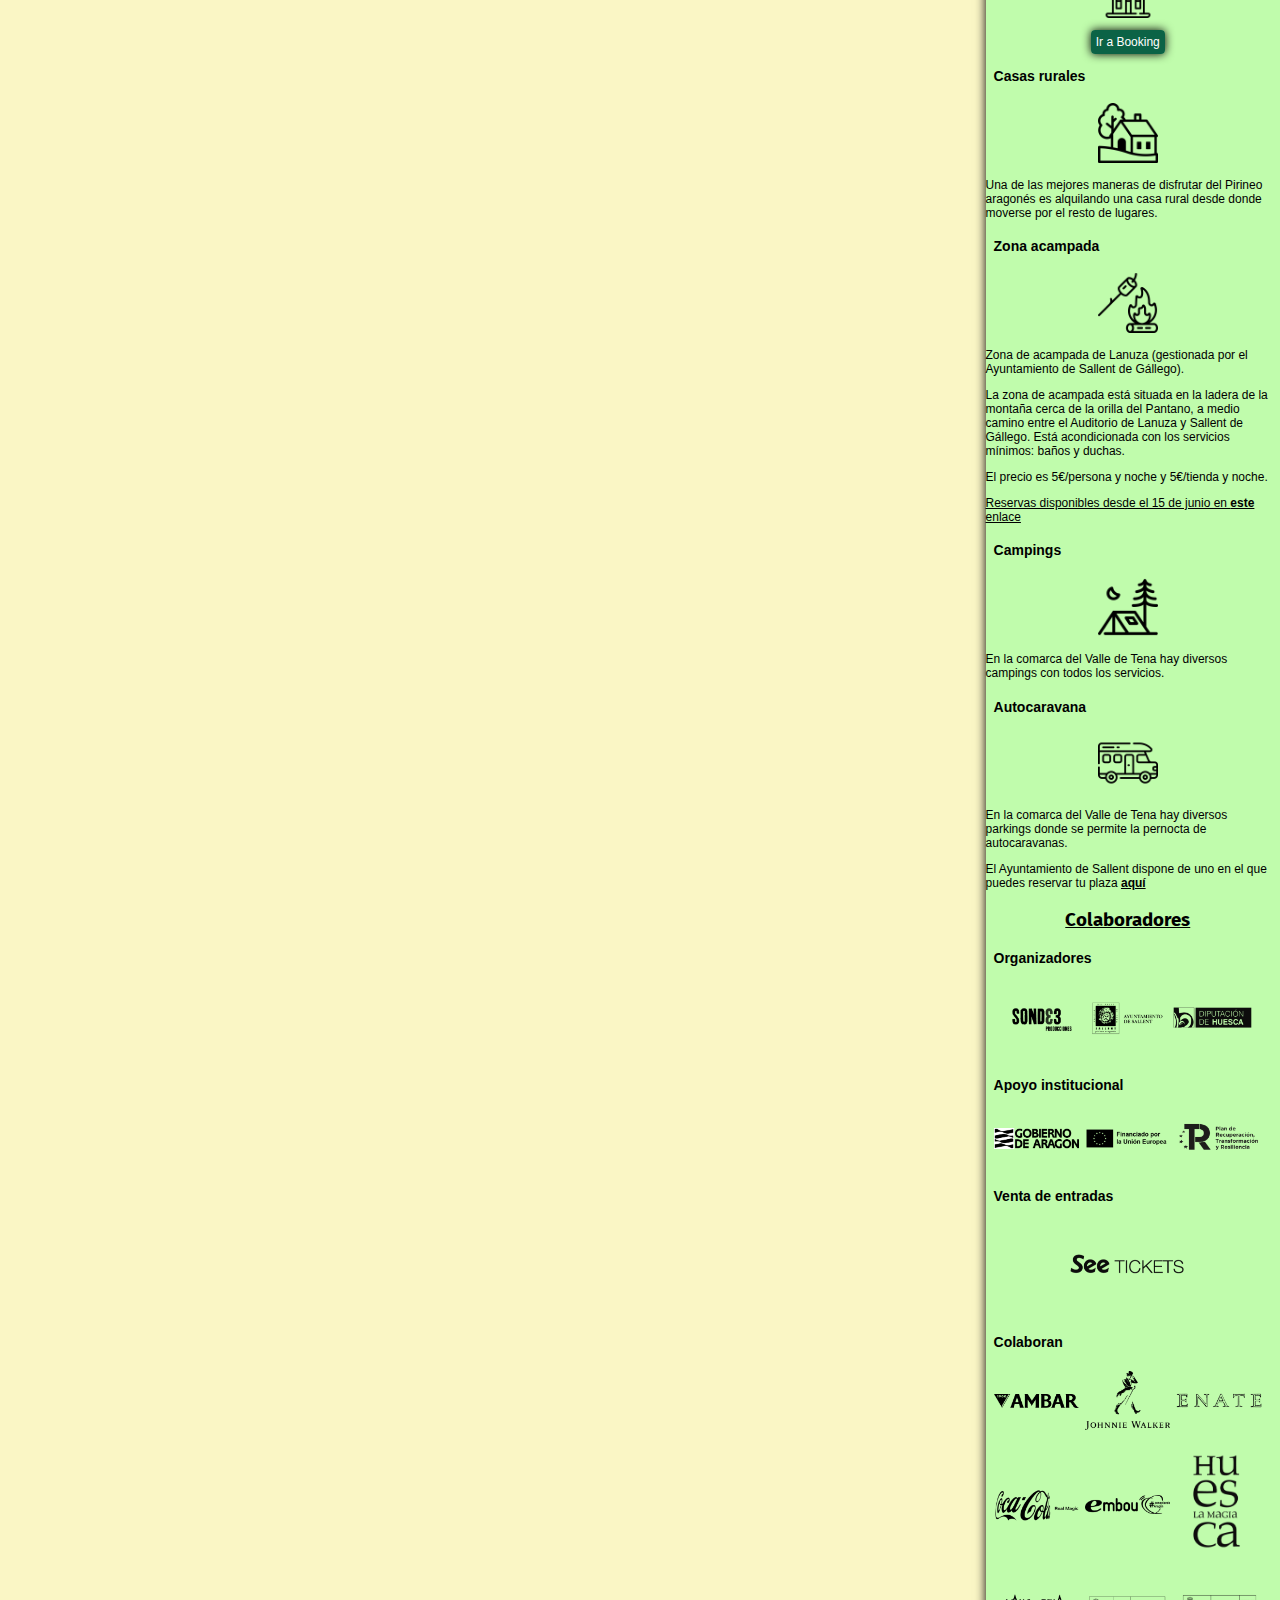
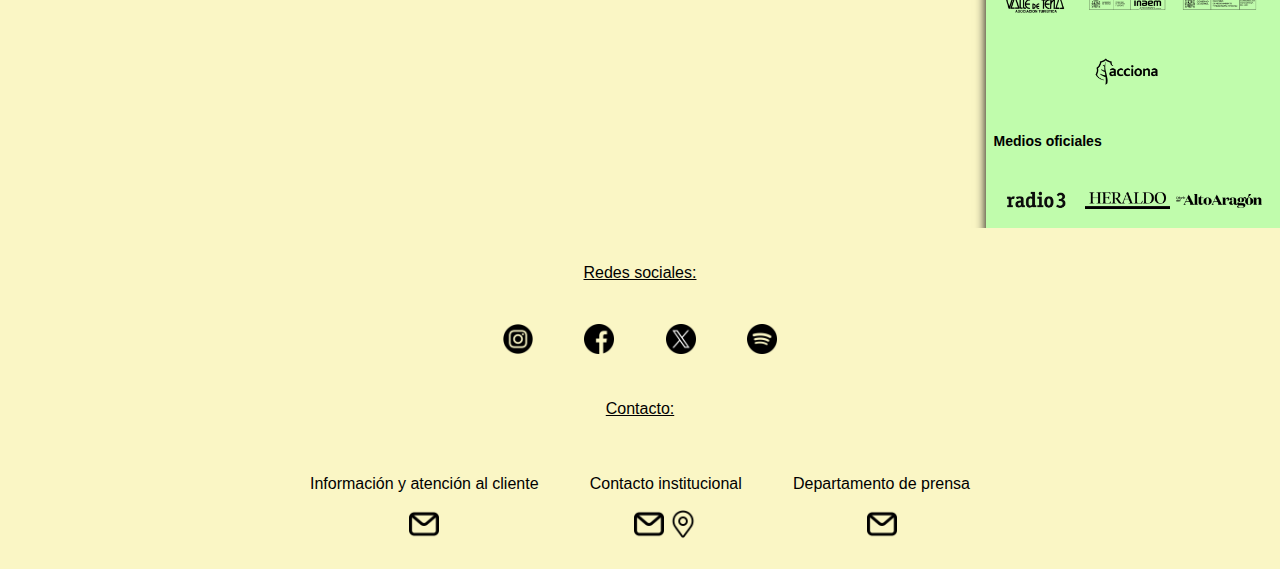
<file: other/VentaEntradas.html>
<!DOCTYPE html>
<html lang="es-ES">

<head>
    <title>Pirineo Sur - Venta entradas</title>
    <meta charset="UTF-8">
    <link rel="stylesheet" href="../styles/estilosVentaEntradas.css">
    <link rel="icon" href="../images/icono-ps.png" type="image">
</head>

<body>
    <main>
        <header>Pirineo sur</header>
        <nav>
            <ul>
                <li><a href="../Index.html">Inicio</a></li>
                <li><a href="./ListadoConciertos.html">Cartelera</a></li>
                <li><a href="./VentaEntradas.html">Venta de entradas</a></li>
                <li><a href="./Programación.html">Programación</a></li>
                <li><a href="./Localización.html">Localización</a></li>
                <li><a href="./Tiempo.html">Tiempo</a></li>
            </ul>
        </nav>
        <aside>
            <div class="barralateral">
                <center>
                    <div class="creator">
                        <h3>Creadora:</h3>
                        <p class="nombre">Carla Cajal Pérez</p>
                        <h3>Fecha:</h3>
                        <p>1ª version - Vacaciones de Navidad curso 2023/24</p>
                        <p>2ª versión - Segundo trimestre curso 2023/24</p>

                    </div>
                </center>
                <div>
                    <h3>Donde alojarse</h3>
                    <div class="hotel">
                        <h4>Saliecho</h4>
                        <center><img src="../images/saliecho.jpg" alt="fotografía hotel Saliecho" style="width: 150px;">
                        </center><br>
                        <center><a href="https://www.hotelsaliecho.com/" target="_blank" class="reservar">Reservar</a>
                        </center>
                    </div>
                    <div class="hotel">
                        <h4>Nievesol</h4>
                        <center><img src="../images/nievesol.jpg" alt="fotografía hotel Nievesol" style="width: 150px;">
                        </center><br>
                        <center><a href="https://www.hotelnievesol.com/" target="_blank" class="reservar">Reservar</a>
                        </center>
                    </div>
                    <div class="hotel">
                        <h4>Tirol</h4>
                        <center><img src="../images/hotel-tirol.jpg" alt="fotografía hotel Tirol" style="width: 150px;">
                        </center><br>
                        <center><a href="https://www.hoteltirolformigal.com/es/index.html" target="_blank"
                                class="reservar">Reservar</a></center>
                    </div>
                    <div class="hotel">
                        <h4>Snö Villa de Sallent</h4>
                        <center><img src="../images/villadesallent.jpg" alt="fotografía hotel Snö Villa de Sallent"
                                style="width: 150px;"></center><br>
                        <center><a href="https://www.snovilladesallent.com/" target="_blank"
                                class="reservar">Reservar</a></center>

                    </div>
                    <div class="hotel">
                        <h4>Snö Formigal</h4>
                        <center><img src="../images/hotelformigal.jpg" alt="fotografía hotel Formigal"
                                style="width: 150px;">
                        </center><br>
                        <center><a href="https://www.snohotelformigal.com/" target="_blank"
                                class="reservar">Reservar</a></center>

                    </div>
                    <div class="hotel">
                        <h4>Snö Aragón Hills</h4>
                        <center><img src="../images/aragonhills.jpg" alt="fotografía hotel Aragon Hills"
                                style="width: 150px;"></center><br>
                        <center><a href="https://www.snoaragonhills.com/" target="_blank" class="reservar">Reservar</a>
                        </center>
                    </div>
                    <div class="hotel">
                        <h4>Otros hoteles y hostales</h4>
                        <center><img src="../images/iconos/hotel.png" alt="icono hoteles" class="otrosenlaces"></center>
                        <br>
                        <center><a
                                href="https://www.booking.com/searchresults.es.html?label=gog235jc-1DCAMoRkIIZm9ybWlnYWxIClgDaEaIAQGYAQq4ARfIAQzYAQPoAQH4AQKIAgGoAgO4AqW74awGwAIB0gIkNDQ1MDgwYzYtMDczYS00ZGEwLWE2NDQtOGE1MDQxYWY0NmU22AIE4AIB&sid=934c8420194a8b6863c85290f8d782ac&aid=356980&sb_lp=1&src=city&error_url=https%3A%2F%2Fwww.booking.com%2Fcity%2Fes%2Fformigal.es.html%3Faid%3D356980%26label%3Dgog235jc-1DCAMoRkIIZm9ybWlnYWxIClgDaEaIAQGYAQq4ARfIAQzYAQPoAQH4AQKIAgGoAgO4AqW74awGwAIB0gIkNDQ1MDgwYzYtMDczYS00ZGEwLWE2NDQtOGE1MDQxYWY0NmU22AIE4AIB%26sid%3D934c8420194a8b6863c85290f8d782ac%26inac%3D0%26%26&ss=Formigal&is_ski_area=0&ssne=Formigal&ssne_untouched=Formigal&city=900039502&checkin_year=&checkin_month=&checkout_year=&checkout_month=&flex_window=0&efdco=1&group_adults=2&group_children=0&no_rooms=1&b_h4u_keep_filters=&from_sf=1&nflt=ht_id%3D204"
                                target="_blank" class="reservar">Ir a Booking</a></center>
                    </div>
                    <div class="hotel">
                        <h4>Casas rurales</h4>
                        <center><img src="../images/iconos/pueblo.png" alt="icono casa rural"></center>
                        <p>Una de las mejores maneras de disfrutar del Pirineo aragonés es alquilando una casa rural
                            desde
                            donde moverse por el resto de lugares.</p>
                    </div>
                    <div class="hotel">
                        <h4>Zona acampada</h4>
                        <center><img src="../images/iconos/fuego.png" alt="icono fuego"></center>
                        <p>Zona de acampada de Lanuza (gestionada por el Ayuntamiento de Sallent de Gállego).</p>
                        <p>La zona de acampada está situada en la ladera de la montaña cerca de la orilla del Pantano, a
                            medio camino entre el Auditorio de Lanuza y Sallent de Gállego. Está acondicionada con los
                            servicios mínimos: baños y duchas.</p>
                        <p>El precio es 5€/persona y noche y 5€/tienda y noche.</p>
                        <a href="https://secure.parkingverde.com/calendario_autorizaciones.php?token=b3JVYkVpaWF0WWFiWmNwV3RxaElac2k2OXZSVTFQODZlSVp5Qk9tTDNqYUxRVVlXSFBtNU9VcFZqOFZZY0tNYXZyNDFkai9MczB4dW1FQXptekc3Vk9NaUNKNlc3aC85ajExWGViOUhzZVNrMWc5SllCSTdreC9nUGFnbkZadlA="
                            target="_blank" class="otrosenlaces">Reservas disponibles desde el 15 de junio en
                            <strong>este</strong>
                            enlace</a>
                        <p></p>
                    </div>
                    <div class="hotel">
                        <h4>Campings</h4>
                        <center><img src="../images/iconos/camping.png" alt="icono tienda campaña"></center>
                        <p>En la comarca del Valle de Tena hay diversos campings con todos los servicios.</p>
                    </div>
                    <div class="hotel">
                        <h4>Autocaravana</h4>
                        <center><img src="../images/iconos/autocaravana.png" alt="icono de autocaravana"></center>
                        <p>En la comarca del Valle de Tena hay diversos parkings donde se permite la pernocta de
                            autocaravanas.</p>
                        <p>El Ayuntamiento de Sallent dispone de uno en el que puedes reservar tu plaza <a
                                href="https://secure.parkingverde.com/" target="_blank"
                                class="otrosenlaces"><strong>aquí</strong></a></p>
                    </div>

                </div>

                <div>
                    <h3>Colaboradores</h3>
                    <div>
                        <h4>Organizadores</h4>
                        <div class="organizadores">
                            <div class="organizador">
                                <img src="../images/colaboradores/sonde3.png" alt="icono sonde3 producciones">
                            </div>
                            <div class="organizador">
                                <img src="../images/colaboradores/ayuntamientosallent.png"
                                    alt="icono Ayuntamiento Sallent">
                            </div>
                            <div class="organizador">
                                <img src="../images/colaboradores/dph.png" alt="icono Diputación de Huesca">
                            </div>
                        </div>
                    </div>
                    <div>
                        <h4>Apoyo institucional</h4>
                        <div class="apoyadores">
                            <div class="apoyador">
                                <img src="../images/colaboradores/GobiernodeAragon.png" alt="icono Gobierno de Aragon">
                            </div>
                            <div class="apoyador">
                                <img src="../images/colaboradores/UE.png" alt="icono de financiación de la UE">
                            </div>
                            <div class="apoyador">
                                <img src="../images/colaboradores/PlanRecup.png"
                                    alt="icono del Plan de recuperación, tranformación y resiliencia">
                            </div>
                        </div>
                    </div>
                    <div>
                        <h4>Venta de entradas</h4>
                        <div class="ventaentradas">
                            <div class="vendedor">
                                <img src="../images/colaboradores/seetickets.png" alt="icono seetickets">
                            </div>
                        </div>
                    </div>
                    <div>
                        <h4>Colaboran</h4>
                        <div class="colaboladores">
                            <div class="colaborador">
                                <img src="../images/colaboradores/AMBAR.png" alt="icono ambar">
                            </div>
                            <div class="colaborador">
                                <img src="../images/colaboradores/JW.png" alt="icono Johnnie Walker">
                            </div>
                            <div class="colaborador">
                                <img src="../images/colaboradores/enate.png" alt="icono enate">
                            </div>
                            <div class="colaborador">
                                <img src="../images/colaboradores/CocaCola.png" alt="icono Coca-Cola">
                            </div>
                            <div class="colaborador">
                                <img src="../images/colaboradores/embou.png" alt="icono embou">
                            </div>
                            <div class="colaborador">
                                <img src="../images/colaboradores/huesca-la-magia.png" alt="icono Huesca la Magia">
                            </div>
                            <div class="colaborador">
                                <img src="../images/colaboradores/valle-tena.png"
                                    alt="icono asociación turistica Valle de Tena">
                            </div>
                            <div class="colaborador">
                                <img src="../images/colaboradores/inaem.png" alt="icono inaem">
                            </div>
                            <div class="colaborador">
                                <img src="../images/colaboradores/confederacion-hidrografica.png"
                                    alt="icono confederacion hidrografica del ebro">
                            </div>
                            <div class="colaborador">
                                <img src="../images/colaboradores/acciona.png" alt="icono acciona">
                            </div>
                        </div>
                    </div>
                    <div>
                        <h4>Medios oficiales</h4>
                        <div class="medios">
                            <div class="medio">
                                <img src="../images/colaboradores/radio-3.png" alt="icono radio 3">
                            </div>
                            <div class="medio">
                                <img src="../images/colaboradores/heraldo.png" alt="">
                            </div>
                            <div class="medio">
                                <img src="../images/colaboradores/diario-alto-aragon.png" alt="">
                            </div>
                        </div>
                    </div>
                </div>
            </div>
        </aside>
        <section>
            <script src="https://ajax.googleapis.com/ajax/libs/jquery/3.7.1/jquery.min.js"></script>
            <script>
                $(document).ready(function () {
                    $('#myForm').submit(function (event) {
                        if (!comprobarValidezCampos()) {
                            event.preventDefault();
                            window.alert('Revisa el formulario');
                        }
                    });
                });

                function comprobarValidezCampos() {
                    const nameField = $('#name').val();
                    const emailField = $('#emailField').val();
                    const concertField = $('#concierto').val();
                    const dateField = $('#fnacim').val();
                    const mayorField = $('#MayorEdad')[0];
                    const textField = $('#comentario').val();

                    console.log(nameField);
                    console.log(emailField);
                    console.log(concertField);
                    console.log(dateField);
                    console.log(mayorField);
                    console.log(textField);

                    let validator = [];


                    validator.push(/^[A-Za-z\s\-,.]+$/.test(nameField));


                    validator.push(/^\S+@\S+\.\S+$/.test(emailField));


                    if (concertField != 'Otro') {
                        validator.push(true);
                    } else {
                        validator.push(false);
                    }


                    const fechaNacim = new Date(dateField);
                    const fechaActual = new Date();
                    const edad = fechaActual.getFullYear() - fechaNacim.getFullYear();

                    if (edad >= 18) {
                        if (mayorField.checked) {
                            validator.push(true);
                        } else {
                            validator.push(false);
                        }
                    } else {
                        if (!mayorField.checked) {
                            validator.push(true);
                        } else {
                            validator.push(false);
                        }
                    }



                    validator.push(/^[\s\S]{0,2000}$/.test(textField));

                    if (validator.includes(false)) {
                        return false;
                    }
                    return true;
                }

            </script>
            <h1>¿Qué encontramos en esta página?</h1>
            <p>En esta pestaña, encontramos un formulario como los dados en clase, con el cual podemos seleccionar el
                concierto al cual queremos asistir. Este formulario consta de celdas para poner el nombre y los
                apellidos, otro campo que sirve para añadir el email, otro para elegir el concierto al cual asistir y
                otros campos para añadir la edad y decir si eres mayor de edad o no.</p>

            <h1>Venta de entradas</h1>
            <center>
                <form id="myForm" action="http://www.httpbin.org/get" method="GET" class="formulario">
                    <center>
                        <p>
                            <label for="name">Nombre y apellidos</label>
                            <input type="text" id="name" placeholder="Introduce tu nombre" name="name" required
                                class="datos">
                        </p>
                    </center>

                    <center>
                        <p>
                            <label for="email">Correo</label>
                            <input id="emailField" type="email" placeholder="Introduce tu correo" name="email" required
                                class="datos">
                        </p>
                    </center>

                    <center>
                        <p>
                            <label for="concierto">Concierto</label>
                            <select name="concierto" id="concierto" class="datos">
                                <option value="Otro">Selecciona un concierto</option>
                                <option value="Alaska y Dinarama">Alaska y Dinarama</option>
                                <option value="Bad Gyal">Bad Gyal</option>
                                <option value="Celtas Cortos">Celtas Cortos</option>
                                <option value="Estopa">Estopa</option>
                                <option value="Extremoduro">Extremoduro</option>
                                <option value="Fito y Fitipaldis">Fito y Fitipaldis</option>
                                <option value="Heroes del Silencio">Heroes del Silencio</option>
                                <option value="Hombres G">Hombres G</option>
                                <option value="Juanes">Juanes</option>
                                <option value="La Oreja de Van Gogh">La Oreja de Van Gogh</option>
                                <option value="La Pegatina">La Pegatina</option>
                                <option value="Macaco">Macaco</option>
                                <option value="Mago de Oz">Mago de Oz</option>
                                <option value="Maná">Maná</option>
                                <option value="Melendi">Melendi</option>
                                <option value="Morat">Morat</option>
                                <option value="Rosario">Rosario</option>
                                <option value="Rozalén">Rozalen</option>
                                <option value="Ska-p">Ska-p</option>
                                <option value="Vicco">Vicco</option>
                            </select>
                        </p>
                    </center>

                    <center>
                        <fieldset class="cuadroEdad">
                            <legend>Edad</legend>
                            <p>
                                <label for="fnacim">Fecha de nacimiento: </label>
                                <input type="date" id="fnacim" name="FechaNacimiento" required class="datos">
                            </p>

                            <p>

                                <input type="checkbox" name="mayor" id="MayorEdad">
                                Marca la casilla <b>si eres mayor de edad</b>

                            </p>

                        </fieldset>
                    </center>
                    <p class="preguntaComenta">
                        <label for="comentario">¿Quieres añadir un comentario?</label><br>

                        <textarea name="comentario" id="comentario" cols="60" rows="5" class="coment"
                            placeholder="Escribe aquí un comentario"></textarea>


                    </p>
                    <br>

                    <center>
                        <input type="checkbox" name="terminosycondiciones" id="terminosycondicones" required>
                        <label for="terminosycondiciones">Acepto los <a href="./TerminosyCondiciones.html">Terminos y
                                Condiciones</a></label><br>
                        <input type="submit" value="Comprar" class="boton" formtarget="_blank">
                        <input type="reset" value="Cancelar" class="boton">
                    </center>
                </form>
            </center>

        </section>
        <footer class="allFooter">
            <p class="pie">Redes sociales:</p>

            <div class="rrss">

                <div class="rs">
                    <a href="https://www.instagram.com/pirineossur/"><img src="../images/instagram.png"
                            alt="Icono de instagram de pirineo sur, para ir a su página de instagram"></a>
                </div>
                <div class="rs">
                    <a href="https://www.facebook.com/FestivalPirineosSur/"><img src="../images/facebook.png"
                            alt="Icono de facebook de pirineo sur, para ir a su página de facebook"></a>
                </div>
                <div class="rs">
                    <a href="https://twitter.com/festpirineossur"><img src="../images/x.png"
                            alt="Icono de x de pirineo sur, para ir a su página de x"></a>
                </div>
                <div class="rs">
                    <a href="https://open.spotify.com/user/pirineossur?si=56293301f41c47bd"><img
                            src="../images/spotify.png"
                            alt="Icono de spotify de pirineo sur, para ir a su página de spotify"></a>
                </div>
            </div>
            <p class="pie">Contacto:</p>
            <div class="contactos">
                <div class="contacto">
                    <p>Información y atención al cliente</p>
                    <a href="mailto:hola@pirineos-sur.es">
                        <center><img src="../images/email.png" alt="Email dee informacion y atencion al cliente">
                        </center>
                    </a>
                </div>
                <div class="contacto">
                    <p>Contacto institucional</p>
                    <center><a href="mailto:info@pirineos-sur.es"><img src="../images/email.png"
                                alt="Email de contacto institucional"></a>
                        <a href="https://maps.app.goo.gl/qiaNycKdXeiq4j1c9"><img src="../images/localizacion.png"
                                alt="ubicación del cotacto institucional"></a>
                    </center>
                </div>
                <div class="contacto">
                    <p>Departamento de prensa</p>
                    <a href="mailto:comunicacion@pirineos-sur.es">
                        <center><img src="../images/email.png" alt="Email del departamento de prensa"></center>
                    </a>
                </div>

            </div>

        </footer>
    </main>
</body>

</html>
</file>
<file: styles/estilos.css>
@import url('https://fonts.googleapis.com/css2?family=Shadows+Into+Light&display=swap');

@import url('https://fonts.googleapis.com/css2?family=Fira+Sans&display=swap');

body{
    background-color:#faf6c5;
    margin:0;
    height: 100%;
    width: 100%;
    margin-bottom: 40px;
}
html{
    min-height: 100%;
    position: relative;
    font-family: Arial, Helvetica, sans-serif;
}
nav{
    background-color: #9dabfc;
    float: left;
    list-style: none;
    overflow: hidden;
    border-bottom-left-radius: 8px;
    border-bottom-right-radius: 8px;
    z-index: 100;
}
h1{
    font-family:'Fira Sans' ;
    text-align: center;
    text-decoration: underline;
}
nav ul {
    list-style: none;
    overflow: hidden; 
    margin:0;
    padding-left: 20px;
    
  }
nav ul li {
    float: left;
    font-family: Arial, Helvetica, sans-serif;
    font-size: 15px;
    padding: 0;
}
nav ul li a {
    display: block; 
    color: #000000;
    text-decoration: none;
    padding: 10px;
    
}

section div img{
    width: 50%;
}
main header img{
    width: 55px;
    padding-top: 10px;
   
}
nav ul li a:hover{
    color: #fff;
    transition: 0.5s;
    background: #5a65a6;
    
}

@media screen and (max-width:608px){
    nav ul {
        list-style: none;
        overflow: hidden;
        margin: 0;
        padding-left: 16px;
    } 
    nav ul li {
        float: left;
        font-family: Arial, Helvetica, sans-serif;
        font-size: 11px;
        padding: 0;
    }

}

aside{
    background-color:#c0fcac;
    padding-right: 10px ;
    margin-bottom: 30px;
    max-width: 352px;
    box-shadow:  0  0 10px 0 ;
}
aside div h3 {
    font-family: 'Fira Sans';
    text-align: center;
    text-decoration: underline;
}
aside .creator{
    width: 95%;
    padding: 2px;
    margin-top: 20px;
    
}

aside h4{
    font-size: 14px;
}
aside .hotel{
    font-size: 12px;
}
aside .hotel a:hover{
    color: #000000;
    text-decoration: underline;
    font-weight: bold;
    transition: 0.3s;
}
aside .otrosenlaces{
    color: black;
}
aside .hotel img{
    width: 60px;
    
}
aside .hotelesformigal{
    width: 150px;
}
aside .organizadores{
    display: flex;
    flex-direction: row;
    flex-wrap: wrap;
    justify-content: center;
    align-items: center;

}
aside .organizadores .organizador{
    width: 30%;
    
}
aside  .organizadores .organizador img{
    width: 100%;
    
}
aside .apoyadores{
    display: flex;
    flex-direction: row;
    flex-wrap: wrap;
    justify-content: center;
    align-items: center;
}
aside .apoyadores .apoyador{
    width: 30%;
    padding: 3px;
}
aside h4{
    padding-left: 8px;
}
aside .apoyadores .apoyador img{
    width: 100%;
}
aside .ventaentradas{
    display: flex;
    flex-direction: row;
    flex-wrap: wrap;
    justify-content: center;
    align-items: center;
}
aside .ventaentradas .vendedor{
    width:150.6px ;
    
}
aside .ventaentradas .vendedor img{
    width: 100%;
}
aside .colaboladores{
    display: flex;
    flex-direction: row;
    flex-wrap: wrap;
    justify-content: center;
    align-items: center;
}
aside .colaboladores .colaborador{
    width: 30%;
    padding: 3px;
}
aside .colaboladores .colaborador img{
    width: 100%;
}
aside .medios{
    display: flex;
    flex-direction: row;
    flex-wrap: wrap;
    justify-content: center;
    align-items: center;
}
aside .medios .medio{
    width: 30%;
    padding: 3px;
}
aside .medios .medio img{
    width: 100%;
}

aside .reservar{
    color:white;
    padding: 5px;
    background-color: #0b6346;
    border-radius: 4px;
    box-shadow: 0 0 10px black;
    text-decoration: none;
}

section{
    
    margin:20px;
    padding-bottom: 30px;
}
header{
    background-color: #9dabfc;
    padding: 10px;
    text-align: center;
    font-family: 'Shadows Into Light', cursive;
    font-size: 290%;
}

.allFooter{
    background-color:#faf6c5;
    padding-bottom: 20px;
    padding-top: 20px;
    position: absolute;
    bottom: 0;
    width: 100%;
    height: 40px;
    
}
.rrss{
    
    display: flex;
    flex-direction: row;
    flex-wrap: wrap;
    justify-content: center;
}
.allFooter p{
    text-align: center;
}
.pie{
    text-decoration: underline;
}
.rs{
    padding: 2%;
}
.rs a img{
    width: 30px;
}
.contactos{
    display: flex;
    flex-direction:row;
    flex-wrap: wrap;
    justify-content: center;
}
.contacto{
    padding: 2%;
    
}
.contacto a img{
    width: 30px;
   
}
nav { grid-area: nav;}
aside { grid-area: aside;}
section { grid-area: section;}
header { grid-area: header;}
footer { grid-area: footer;}
main{
    
    display: grid;
    /* Genera una rejilla de 4 filas x 4 columnas */
    grid-template-areas:
    "header header header header header"
    "nav nav nav nav nav"
    "section section section section aside"
    "footer footer footer footer footer";
}
</file>
<file: styles/estilosListadoConciertos.css>
@import url('https://fonts.googleapis.com/css2?family=Shadows+Into+Light&display=swap');
@import url('https://fonts.googleapis.com/css2?family=Fira+Sans&display=swap');

body {
    background-color: #faf6c5;
    margin: 0;
    height: 100%;
    width: 100%;
    margin-bottom: 40px;
}

html {
    min-height: 100%;
    position: relative;
    font-family: Arial, Helvetica, sans-serif;
}

h1 {
    font-family: 'Fira Sans';
    text-align: center;
    text-decoration: underline;
    font-weight: bolder;
    font-size: 30px;
}
h2{
    font-family: 'Fira Sans';
    font-weight: bolder;
}

nav {
    background-color: #9dabfc;
    float: left;
    list-style: none;
    overflow: hidden;
    border-bottom-left-radius: 8px;
    border-bottom-right-radius: 8px;
    z-index: 100;
}

nav ul {
    list-style: none;
    overflow: hidden;
    margin: 0;
    padding-left: 20px;
}

nav ul li {
    float: left;
    font-family: Arial, Helvetica, sans-serif;
    font-size: 15px;
    padding: 0;
}

nav ul li a {
    display: block;
    color: #000000;
    text-decoration: none;
    padding: 10px;
}

@media screen and (max-width:608px){
    nav ul {
        list-style: none;
        overflow: hidden;
        margin: 0;
        padding-left: 16px;
    } 
    nav ul li {
        float: left;
        font-family: Arial, Helvetica, sans-serif;
        font-size: 11px;
        padding: 0;
    }

}

.enlace{

    text-decoration:none;
    font-weight: bolder;
    color: #000000;
}
nav ul li a:hover {
    color: #fff;
    transition: 0.5s;
    background: #5a65a6;
}

aside{
    background-color:#c0fcac;
    padding-right: 10px ;
    margin-bottom: 30px;
    max-width: 352px;
    box-shadow: 0 0 10px 0;
}
aside div h3 {
    font-family: 'Fira Sans';
    text-align: center;
    text-decoration: underline;
}
aside .creator{
    width: 95%;
    padding: 2px;
    margin-top: 20px;
}

aside h4{
    font-size: 14px;
}
aside .hotel{
    font-size: 12px;
}
aside .hotel a:hover{
    color: #000000;
    text-decoration: underline;
    font-weight: bold;
    transition: 0.3s;
}
aside .otrosenlaces{
    color: black;
}
aside .hotel img{
    width: 60px;
    
}
aside .hotelesformigal{
    width: 150px;
}
aside .organizadores{
    display: flex;
    flex-direction: row;
    flex-wrap: wrap;
    justify-content: center;
    align-items: center;

}
aside .organizadores .organizador{
    width: 30%;
    
}
aside  .organizadores .organizador img{
    width: 100%;
    
}
aside .apoyadores{
    display: flex;
    flex-direction: row;
    flex-wrap: wrap;
    justify-content: center;
    align-items: center;
}
aside .apoyadores .apoyador{
    width: 30%;
    padding: 3px;
}
aside h4{
    padding-left: 8px;
}
aside .apoyadores .apoyador img{
    width: 100%;
}
aside .ventaentradas{
    display: flex;
    flex-direction: row;
    flex-wrap: wrap;
    justify-content: center;
    align-items: center;
}
aside .ventaentradas .vendedor{
    width:150.6px ;
    
}
aside .ventaentradas .vendedor img{
    width: 100%;
}
aside .colaboladores{
    display: flex;
    flex-direction: row;
    flex-wrap: wrap;
    justify-content: center;
    align-items: center;
}
aside .colaboladores .colaborador{
    width: 30%;
    padding: 3px;
}
aside .colaboladores .colaborador img{
    width: 100%;
}
aside .medios{
    display: flex;
    flex-direction: row;
    flex-wrap: wrap;
    justify-content: center;
    align-items: center;
}
aside .medios .medio{
    width: 30%;
    padding: 3px;
}
aside .medios .medio img{
    width: 100%;
}

aside .reservar{
    color:white;
    padding: 5px;
    background-color: #0b6346;
    border-radius: 4px;
    box-shadow: 0 0 10px black;
    text-decoration: none;
}

section {
    
    margin: 20px;
    padding-bottom: 30px;
}

header {
    background-color: #9dabfc;
    padding: 10px;
    text-align: center;
    font-family: 'Shadows Into Light', cursive;
    font-size: 290%;
}
.cantantes{
    display: flex;
    flex-direction: row;
    flex-wrap: wrap;
    justify-content: center;
    margin: 0;
}
.descripcion{
    font-size: 14px;
}
.comprarEntrada{
    text-decoration: none;
    padding: 8px;
    background-color: #5a65a6 ;
    color: white;
    border: 2px solid #4957a6 ;
    border-radius: 4px;
}

.price{
    font-size: 25px;
    margin:0;
    padding-bottom: 8px;
}

.Sallent{
    padding-left: 20px;
}

section .card{
    background-color:  #FDDAA5;
    width: 250px;
    margin: 1em;
    padding: 1em;
    border-radius: 8px;
    box-shadow: 0 0 10px  ;
    text-align: center;
}
section .card img{
    width: 150px;
    border-radius: 8px;
}

.allFooter{
    background-color:#faf6c5;
    padding-bottom: 20px;
    padding-top: 20px;
    position: absolute;
    bottom: 0;
    width: 100%;
    height: 40px;
}
.rrss{
    
    display: flex;
    flex-direction: row;
    flex-wrap: wrap;
    justify-content: center;
}
.allFooter p{
    text-align: center;
}
.pie{
    text-decoration: underline;
}
.rs{
    padding: 2%;
}
.rs a img{
    width: 30px;
}
.contactos{
    display: flex;
    flex-direction:row;
    flex-wrap: wrap;
    justify-content: center;
}
.contacto{
    padding: 2%;
    
}
.contacto a img{
    width: 30px;
   
}

nav {
    grid-area: nav;
}

aside {
    grid-area: aside;
}

section {
    grid-area: section;
}

header {
    grid-area: header;
}

footer {
    grid-area: footer;
}

main {

    display: grid;
    /* Genera una rejilla de 4 filas x 4 columnas */
    grid-template-areas:
        "header header header header header"
        "nav nav nav nav nav"
        "section section section section aside"
        "footer footer footer footer footer";
}
</file>
<file: styles/estilosLocalizacion.css>
@import url('https://fonts.googleapis.com/css2?family=Shadows+Into+Light&display=swap');
@import url('https://fonts.googleapis.com/css2?family=Fira+Sans&display=swap');

body {
    background-color: #faf6c5;
    margin: 0;
    height: 100%;
    width: 100%;
    margin-bottom: 40px;
}

html {
    min-height: 100%;
    position: relative;
    font-family: Arial, Helvetica, sans-serif;
}

h1 {
    text-align: center;

    font-family: 'Fira Sans';
    text-decoration: underline;

}


nav {
    background-color: #9dabfc;
    float: left;
    list-style: none;
    overflow: hidden;
    border-bottom-left-radius: 8px;
    border-bottom-right-radius: 8px;
    z-index: 100;
}
.mapa{
    border: 2px solid #dfbf90;
    border-radius: 30px;
    width: 95%;
}

nav ul {
    list-style: none;
    overflow: hidden;
    margin: 0;
    padding-left: 20px;
}

nav ul li {
    float: left;
    font-family: Arial, Helvetica, sans-serif;
    
    font-size: 15px;
    padding: 0;
}

nav ul li a {
    display: block;
    color: #000000;
    text-decoration: none;
    padding: 10px;
}

nav ul li a:hover {
    color: #fff;
    transition: 0.5s;
    background: #5a65a6;
}

@media screen and (max-width:608px){
    nav ul {
        list-style: none;
        overflow: hidden;
        margin: 0;
        padding-left: 16px;
    } 
    nav ul li {
        float: left;
        font-family: Arial, Helvetica, sans-serif;
        font-size: 11px;
        padding: 0;
    }

}

aside{
    background-color:#c0fcac;
    padding-right: 10px ;
    margin-bottom: 30px;
    max-width: 352px;
    box-shadow: 0 0 10px 0 ;
}
aside div h3 {
    font-family: 'Fira Sans';
    text-align: center;
    text-decoration: underline;
}
aside .creator{
    border-radius: 8px;
    width: 95%;
    padding: 2px;
    margin-top: 20px;
}

aside h4{
    font-size: 14px;
}
aside .hotel{
    font-size: 12px;
}
aside .hotel a:hover{
    color: #000000;
    text-decoration: underline;
    font-weight: bold;
    transition: 0.3s;
}
aside .otrosenlaces{
    color: black;
}
aside .hotel img{
    width: 60px;
    
}
aside .hotelesformigal{
    width: 150px;
}
aside .organizadores{
    display: flex;
    flex-direction: row;
    flex-wrap: wrap;
    justify-content: center;
    align-items: center;

}
aside .organizadores .organizador{
    width: 30%;
    
}
aside  .organizadores .organizador img{
    width: 100%;
    
}
aside .apoyadores{
    display: flex;
    flex-direction: row;
    flex-wrap: wrap;
    justify-content: center;
    align-items: center;
}
aside .apoyadores .apoyador{
    width: 30%;
    padding: 3px;
}
aside h4{
    padding-left: 8px;
}
aside .apoyadores .apoyador img{
    width: 100%;
}
aside .ventaentradas{
    display: flex;
    flex-direction: row;
    flex-wrap: wrap;
    justify-content: center;
    align-items: center;
}
aside .ventaentradas .vendedor{
    width:150.6px ;
    
}
aside .ventaentradas .vendedor img{
    width: 100%;
}
aside .colaboladores{
    display: flex;
    flex-direction: row;
    flex-wrap: wrap;
    justify-content: center;
    align-items: center;
}
aside .colaboladores .colaborador{
    width: 30%;
    padding: 3px;
}
aside .colaboladores .colaborador img{
    width: 100%;
}
aside .medios{
    display: flex;
    flex-direction: row;
    flex-wrap: wrap;
    justify-content: center;
    align-items: center;
}
aside .medios .medio{
    width: 30%;
    padding: 3px;
}
aside .medios .medio img{
    width: 100%;
}

aside .reservar{
    color:white;
    padding: 5px;
    background-color: #0b6346;
    border-radius: 4px;
    box-shadow: 0 0 10px black;
    text-decoration: none;
}

section {

    margin: 20px;
    padding-bottom: 30px;
}

div {
    text-align: center;
}

img {
    width: 60%;
}

header {
    background-color: #9dabfc;
    padding: 10px;
    text-align: center;
    font-family: 'Shadows Into Light', cursive;
    font-size: 290%;
}

.allFooter{
    background-color:#faf6c5;
    padding-bottom: 20px;
    padding-top: 20px;
    position: absolute;
    bottom: 0;
    width: 100%;
    height: 40px;
    
}
.rrss{
    
    display: flex;
    flex-direction: row;
    flex-wrap: wrap;
    justify-content: center;
}
.allFooter p{
    text-align: center;
}
.pie{
    text-decoration: underline;
}
.rs{
    padding: 2%;
}
.rs a img{
    width: 30px;
}
.contactos{
    display: flex;
    flex-direction:row;
    flex-wrap: wrap;
    justify-content: center;
}
.contacto{
    padding: 2%;
    
}
.contacto a img{
    width: 30px;
   
}

nav {
    grid-area: nav;
}

aside {
    grid-area: aside;
}

section {
    grid-area: section;
}

header {
    grid-area: header;
}

footer {
    grid-area: footer;
}

main {

    display: grid;
    /* Genera una rejilla de 4 filas x 4 columnas */
    grid-template-areas:
        "header header header header header"
        "nav nav nav nav nav"
        "section section section section aside"
        "footer footer footer footer footer";
}
</file>
<file: styles/estilosProgramacion.css>
@import url('https://fonts.googleapis.com/css2?family=Shadows+Into+Light&display=swap');
@import url('https://fonts.googleapis.com/css2?family=Fira+Sans&display=swap');

body {
    background-color: #faf6c5;
    margin: 0;
    height: 100%;
    width: 100%;
    margin-bottom: 40px;
}

.evento{
    font-size: 14px;
    text-align: center;
    margin: 0;
    white-space:nowrap; /*no se baja a la siguiente linea*/
    overflow: hidden;/*hace que no se salga del cuadrado*/
    text-overflow:ellipsis; /* pone los tres puntos*/
}

.day{
    max-width: 30px;
    height: 50px;
}

@media screen and (min-width: 600px){
    .day{
        min-width: 45.234px;
        
    }
}
@media screen and (max-width: 650px){
    table tr td p {
        display: none;
    }  
    table tr td div::after{
        content: "⬛​​";
    }
}


html {
    min-height: 100%;
    position: relative;
    font-family: Arial, Helvetica, sans-serif;
}

h1 {
    font-family: 'Fira Sans';
    text-align: center;
    text-decoration: underline;
}

nav {
    background-color: #9dabfc;
    float: left;
    list-style: none;
    overflow: hidden;
    border-bottom-left-radius: 8px;
    border-bottom-right-radius: 8px;
    z-index: 100;
}

nav ul {
    list-style: none;
    overflow: hidden;
    margin: 0;
    padding-left: 20px;
}

nav ul li {
    float: left;
    font-family: Arial, Helvetica, sans-serif;
    font-size: 15px;
    padding: 0;
}

nav ul li a {
    display: block;
    color: #000000;
    text-decoration: none;
    padding: 10px;
}

nav ul li a:hover {
    color: #fff;
    transition: 0.5s;
    background: #5a65a6;
}

@media screen and (max-width:608px){
    nav ul {
        list-style: none;
        overflow: hidden;
        margin: 0;
        padding-left: 16px;
    } 
    nav ul li {
        float: left;
        font-family: Arial, Helvetica, sans-serif;
        font-size: 11px;
        padding: 0;
    }

}


aside{
    background-color:#c0fcac;
    padding-right: 10px ;
    margin-bottom: 30px;
    max-width: 352px;
    box-shadow: 0 0 10px 0;
}
aside div h3 {
    font-family: 'Fira Sans';
    text-align: center;
    text-decoration: underline;
}
aside .creator{
    width: 95%;
    padding: 2px;
    margin-top: 20px;
}

aside h4{
    font-size: 14px;
}
aside .hotel{
    font-size: 12px;
}
aside .hotel a:hover{
    color: #000000;
    text-decoration: underline;
    font-weight: bold;
    transition: 0.3s;
}
aside .otrosenlaces{
    color: black;
}
aside .hotel img{
    width: 60px;
    
}
aside .hotelesformigal{
    width: 150px;
}
aside .organizadores{
    display: flex;
    flex-direction: row;
    flex-wrap: wrap;
    justify-content: center;
    align-items: center;

}
aside .organizadores .organizador{
    width: 30%;
    
}
aside  .organizadores .organizador img{
    width: 100%;
    
}
aside .apoyadores{
    display: flex;
    flex-direction: row;
    flex-wrap: wrap;
    justify-content: center;
    align-items: center;
}
aside .apoyadores .apoyador{
    width: 30%;
    padding: 3px;
}
aside h4{
    padding-left: 8px;
}
aside .apoyadores .apoyador img{
    width: 100%;
}
aside .ventaentradas{
    display: flex;
    flex-direction: row;
    flex-wrap: wrap;
    justify-content: center;
    align-items: center;
}
aside .ventaentradas .vendedor{
    width:150.6px ;
    
}
aside .ventaentradas .vendedor img{
    width: 100%;
}
aside .colaboladores{
    display: flex;
    flex-direction: row;
    flex-wrap: wrap;
    justify-content: center;
    align-items: center;
}
aside .colaboladores .colaborador{
    width: 30%;
    padding: 3px;
}
aside .colaboladores .colaborador img{
    width: 100%;
}
aside .medios{
    display: flex;
    flex-direction: row;
    flex-wrap: wrap;
    justify-content: center;
    align-items: center;
}
aside .medios .medio{
    width: 30%;
    padding: 3px;
}
aside .medios .medio img{
    width: 100%;
}
aside .reservar{
    color:white;
    padding: 5px;
    background-color: #0b6346;
    border-radius: 4px;
    box-shadow: 0 0 10px black;
    text-decoration: none;
}

section {
    margin: 20px;
    padding-bottom: 30px;
}

header {
    background-color: #9dabfc;
    padding: 10px;
    text-align: center;
    font-family: 'Shadows Into Light', cursive;
    font-size: 290%;
}

td,
th {
    border: 1px solid black;
}
.calendar{
    width: 95%;
    border: 2px solid #faf6c5;
    background-color: #faf6c5;
}
table {
    width: 96%;
    height: 90%;
    border: 1px solid black;
    margin-left: auto;
    margin-right: auto;
    border-collapse: collapse;
}
.calendario{
    background-color: white;
    width: 95%;
    height: 360px;
    border: 2px solid #000000;
    border-radius: 8px ;
}
#concierto1, #concierto2, #concierto3, #concierto4, #concierto5, #concierto6, #concierto7, #concierto8, #concierto9, #concierto10{
    background-color: rgb(157, 171, 252,0.6);
}
#concierto11, #concierto12, #concierto13, #concierto14, #concierto15, #concierto16, #concierto17, #concierto18, #concierto19, #concierto20{
    background-color: rgb(157, 171, 252,0.6);
}
.evento{
    background-color: #9dabfc;
}
.nombreMes{
    font-size: 25px
}
.allFooter{
    background-color:#faf6c5;
    padding-bottom: 20px;
    padding-top: 20px;
    position: absolute;
    bottom: 0;
    width: 100%;
    height: 40px;
    
}
.rrss{
    
    display: flex;
    flex-direction: row;
    flex-wrap: wrap;
    justify-content: center;
}
.allFooter p{
    text-align: center;
}
.pie{
    text-decoration: underline;
}
.rs{
    padding: 2%;
}
.rs a img{
    width: 30px;
}
.contactos{
    display: flex;
    flex-direction:row;
    flex-wrap: wrap;
    justify-content: center;
}
.contacto{
    padding: 2%;
    
}
.contacto a img{
    width: 30px;
   
}



nav {
    grid-area: nav;
}

aside {
    grid-area: aside;
}

section {
    grid-area: section;
}

header {
    grid-area: header;
}

footer {
    grid-area: footer;
}

main {

    display: grid;
    /* Genera una rejilla de 4 filas x 4 columnas */
    grid-template-areas:
        "header header header header header"
        "nav nav nav nav nav"
        "section section section section aside"
        "footer footer footer footer footer";
}
</file>
<file: styles/estilosTerminosCondiciones.css>
@import url('https://fonts.googleapis.com/css2?family=Shadows+Into+Light&display=swap');

@import url('https://fonts.googleapis.com/css2?family=Fira+Sans&display=swap');

body{
    background-color:#faf6c5;
    margin:0;
    height: 100%;
    width: 100%;
    margin-bottom: 40px;
}

html{
    min-height: 100%;
    position: relative;
    font-family: Arial, Helvetica, sans-serif;
}

h1{
    font-family:'Fira Sans' ;
    text-align: center;
    text-decoration: underline;
}
nav{
    background-color: #9dabfc;
    float: left;
    list-style: none;
    overflow: hidden;
    border-bottom-left-radius: 8px;
    border-bottom-right-radius: 8px;
    z-index: 100;
}
nav ul {
    list-style: none;
    overflow: hidden; 
    margin:0;
    padding-left: 20px;
    
  }
nav ul li {
    float: left;
    font-family: Arial, Helvetica, sans-serif;
    font-size: 15px;
    padding: 0;
}
nav ul li a {
    display: block; 
    color: #000000;
    text-decoration: none;
    padding: 10px;
    
}
nav ul li a:hover{
    color: #fff;
    transition: 0.5s;
    background: #5a65a6;
    
}
@media screen and (max-width:608px){
    nav ul {
        list-style: none;
        overflow: hidden;
        margin: 0;
        padding-left: 16px;
    } 
    nav ul li {
        float: left;
        font-family: Arial, Helvetica, sans-serif;
        font-size: 11px;
        padding: 0;
    }

}

aside{
    background-color:#c0fcac;
    padding-right: 10px ;
    margin-bottom: 30px;
    max-width: 352px;
    box-shadow:  0  0 10px 0 ;
}
aside div h3 {
    font-family: 'Fira Sans';
    text-align: center;
    text-decoration: underline;
}
aside .creator{
    width: 95%;
    padding: 2px;
    margin-top: 20px;
    
}

aside h4{
    font-size: 14px;
}
aside .hotel{
    font-size: 12px;
}
aside .hotel a:hover{
    color: #000000;
    text-decoration: underline;
    font-weight: bold;
    transition: 0.3s;
}
aside .otrosenlaces{
    color: black;
}
aside .hotel img{
    width: 60px;
    
}
aside .hotelesformigal{
    width: 150px;
}
aside .organizadores{
    display: flex;
    flex-direction: row;
    flex-wrap: wrap;
    justify-content: center;
    align-items: center;

}
aside .organizadores .organizador{
    width: 30%;
    
}
aside  .organizadores .organizador img{
    width: 100%;
    
}
aside .apoyadores{
    display: flex;
    flex-direction: row;
    flex-wrap: wrap;
    justify-content: center;
    align-items: center;
}
aside .apoyadores .apoyador{
    width: 30%;
    padding: 3px;
}
aside h4{
    padding-left: 8px;
}
aside .apoyadores .apoyador img{
    width: 100%;
}
aside .ventaentradas{
    display: flex;
    flex-direction: row;
    flex-wrap: wrap;
    justify-content: center;
    align-items: center;
}
aside .ventaentradas .vendedor{
    width:150.6px ;
    
}
aside .ventaentradas .vendedor img{
    width: 100%;
}
aside .colaboladores{
    display: flex;
    flex-direction: row;
    flex-wrap: wrap;
    justify-content: center;
    align-items: center;
}
aside .colaboladores .colaborador{
    width: 30%;
    padding: 3px;
}
aside .colaboladores .colaborador img{
    width: 100%;
}
aside .medios{
    display: flex;
    flex-direction: row;
    flex-wrap: wrap;
    justify-content: center;
    align-items: center;
}
aside .medios .medio{
    width: 30%;
    padding: 3px;
}
aside .medios .medio img{
    width: 100%;
}

aside .reservar{
    color:white;
    padding: 5px;
    background-color: #0b6346;
    border-radius: 4px;
    box-shadow: 0 0 10px black;
    text-decoration: none;
}

section{
    
    margin:20px;
    padding-bottom: 30px;
}
header{
    background-color: #9dabfc;
    padding: 10px;
    text-align: center;
    font-family: 'Shadows Into Light', cursive;
    font-size: 290%;
}

.allFooter{
    background-color:#faf6c5;
    padding-bottom: 20px;
    padding-top: 20px;
    position: absolute;
    bottom: 0;
    width: 100%;
    height: 40px;
    
}
.rrss{
    
    display: flex;
    flex-direction: row;
    flex-wrap: wrap;
    justify-content: center;
}
.allFooter p{
    text-align: center;
}
.pie{
    text-decoration: underline;
}
.rs{
    padding: 2%;
}
.rs a img{
    width: 30px;
}
.contactos{
    display: flex;
    flex-direction:row;
    flex-wrap: wrap;
    justify-content: center;
}
.contacto{
    padding: 2%;
    
}
.contacto a img{
    width: 30px;
   
}

nav { grid-area: nav;}
aside { grid-area: aside;}
section { grid-area: section;}
header { grid-area: header;}
footer { grid-area: footer;}
main{
    
    display: grid;
    /* Genera una rejilla de 4 filas x 4 columnas */
    grid-template-areas:
    "header header header header header"
    "nav nav nav nav nav"
    "section section section section aside"
    "footer footer footer footer footer";
}
</file>
<file: styles/estilosVentaEntradas.css>
@import url('https://fonts.googleapis.com/css2?family=Shadows+Into+Light&display=swap');
@import url('https://fonts.googleapis.com/css2?family=Fira+Sans&display=swap');

body {
    background-color: #faf6c5;
    margin: 0;
    height: 100%;
    width: 100%;
    margin-bottom: 40px;
}

html {
    min-height: 100%;
    position: relative;
    font-family: Arial, Helvetica, sans-serif;
}

nav {
    background-color: #9dabfc;
    float: left;
    list-style: none;
    overflow: hidden;
    border-bottom-left-radius: 8px;
    border-bottom-right-radius: 8px;
    z-index: 100;
}

nav ul {
    list-style: none;
    overflow: hidden;
    margin: 0;
    padding-left: 20px;
}

h1 {
    font-family: 'Fira Sans';
    text-align: center;
    text-decoration: underline;
}

nav ul li {
    float: left;
    font-family: Arial, Helvetica, sans-serif;
    ;
    font-size: 15px;
    padding: 0;
}

nav ul li a {
    display: block;
    color: #000000;
    text-decoration: none;
    padding: 10px;
}

nav ul li a:hover {
    color: #fff;
    transition: 0.5s;
    background: #5a65a6;
}

@media screen and (max-width:608px){
    nav ul {
        list-style: none;
        overflow: hidden;
        margin: 0;
        padding-left: 16px;
    } 
    nav ul li {
        float: left;
        font-family: Arial, Helvetica, sans-serif;
        font-size: 11px;
        padding: 0;
    }

}

aside{
    background-color:#c0fcac;
    padding-right: 10px ;
    margin-bottom: 30px;
    max-width: 352px;
    box-shadow: 0 0 10px 0;
}
aside div h3 {
    font-family: 'Fira Sans';
    text-align: center;
    text-decoration: underline;
}
aside .creator{
    width: 95%;
    padding: 2px;
    margin-top: 20px;
}

aside h4{
    font-size: 14px;
}
aside .hotel{
    font-size: 12px;
}
aside .hotel a:hover{
    color: #000000;
    text-decoration: underline;
    font-weight: bold;
    transition: 0.3s;
}
aside .otrosenlaces{
    color: black;
}
aside .hotel img{
    width: 60px;
    
}
aside .hotelesformigal{
    width: 150px;
}
aside .organizadores{
    display: flex;
    flex-direction: row;
    flex-wrap: wrap;
    justify-content: center;
    align-items: center;

}
aside .organizadores .organizador{
    width: 30%;
    
}
aside  .organizadores .organizador img{
    width: 100%;
    
}
aside .apoyadores{
    display: flex;
    flex-direction: row;
    flex-wrap: wrap;
    justify-content: center;
    align-items: center;
}
aside .apoyadores .apoyador{
    width: 30%;
    padding: 3px;
}
aside h4{
    padding-left: 8px;
}
aside .apoyadores .apoyador img{
    width: 100%;
}
aside .ventaentradas{
    display: flex;
    flex-direction: row;
    flex-wrap: wrap;
    justify-content: center;
    align-items: center;
}
aside .ventaentradas .vendedor{
    width:150.6px ;
    
}
aside .ventaentradas .vendedor img{
    width: 100%;
}
aside .colaboladores{
    display: flex;
    flex-direction: row;
    flex-wrap: wrap;
    justify-content: center;
    align-items: center;
}
aside .colaboladores .colaborador{
    width: 30%;
    padding: 3px;
}
aside .colaboladores .colaborador img{
    width: 100%;
}
aside .medios{
    display: flex;
    flex-direction: row;
    flex-wrap: wrap;
    justify-content: center;
    align-items: center;
}
aside .medios .medio{
    width: 30%;
    padding: 3px;
}
aside .medios .medio img{
    width: 100%;
}

aside .reservar{
    color:white;
    padding: 5px;
    background-color: #0b6346;
    border-radius: 4px;
    box-shadow: 0 0 10px black;
    text-decoration: none;
}

section {
    
    margin: 20px;
    padding-bottom: 30px;
}
form{
    border: 2px solid black;
    border-radius: 10px;
    max-width: 600px;
    background-color: #9dabfc;
}
form a {
    color: black;
    font-weight: bold;
}
form .datos{
    padding: 10px;
    color: darkgray;
    border-radius: 4px;
}
fieldset{
    border-color: #000000;
}
.coment {
    
    font-family: Arial, Helvetica, sans-serif;
}
textarea{
    max-width: 400px;
}
@media screen and (max-width:665px) {
    .coment{
        width: 300px;
    }
}
@media screen and (max-width:562px){
    .coment{
        width: 230px;
    }
}
.preguntaComenta{
    text-align: center;
}
.cuadroEdad{
    max-width: 300px;
}

.boton{
    background-color: #5a65a6;
    padding: 6px;
    margin: 6px;
    border-radius: 4px;
    border: 1px solid black;
    color: white;
    font-weight: bold;
}
header {
    background-color:#9dabfc;
    padding: 10px;
    text-align: center;
    font-family: 'Shadows Into Light', cursive;
    font-size: 290%;
}

.allFooter{
    background-color:#faf6c5;
    padding-bottom: 20px;
    padding-top: 20px;
    position: absolute;
    bottom: 0;
    width: 100%;
    height: 40px;
    
}
.rrss{
    
    display: flex;
    flex-direction: row;
    flex-wrap: wrap;
    justify-content: center;
}
.allFooter p{
    text-align: center;
}
.pie{
    text-decoration: underline;
}
.rs{
    padding: 2%;
}
.rs a img{
    width: 30px;
}
.contactos{
    display: flex;
    flex-direction:row;
    flex-wrap: wrap;
    justify-content: center;
}
.contacto{
    padding: 2%;
    
}
.contacto a img{
    width: 30px;
   
}

nav {
    grid-area: nav;
}

aside {
    grid-area: aside;
}

section {
    grid-area: section;
}

header {
    grid-area: header;
}

footer {
    grid-area: footer;
}

main {

    display: grid;
    /* Genera una rejilla de 4 filas x 4 columnas */
    grid-template-areas:
        "header header header header header"
        "nav nav nav nav nav"
        "section section section section aside"
        "footer footer footer footer footer";
}
</file>
